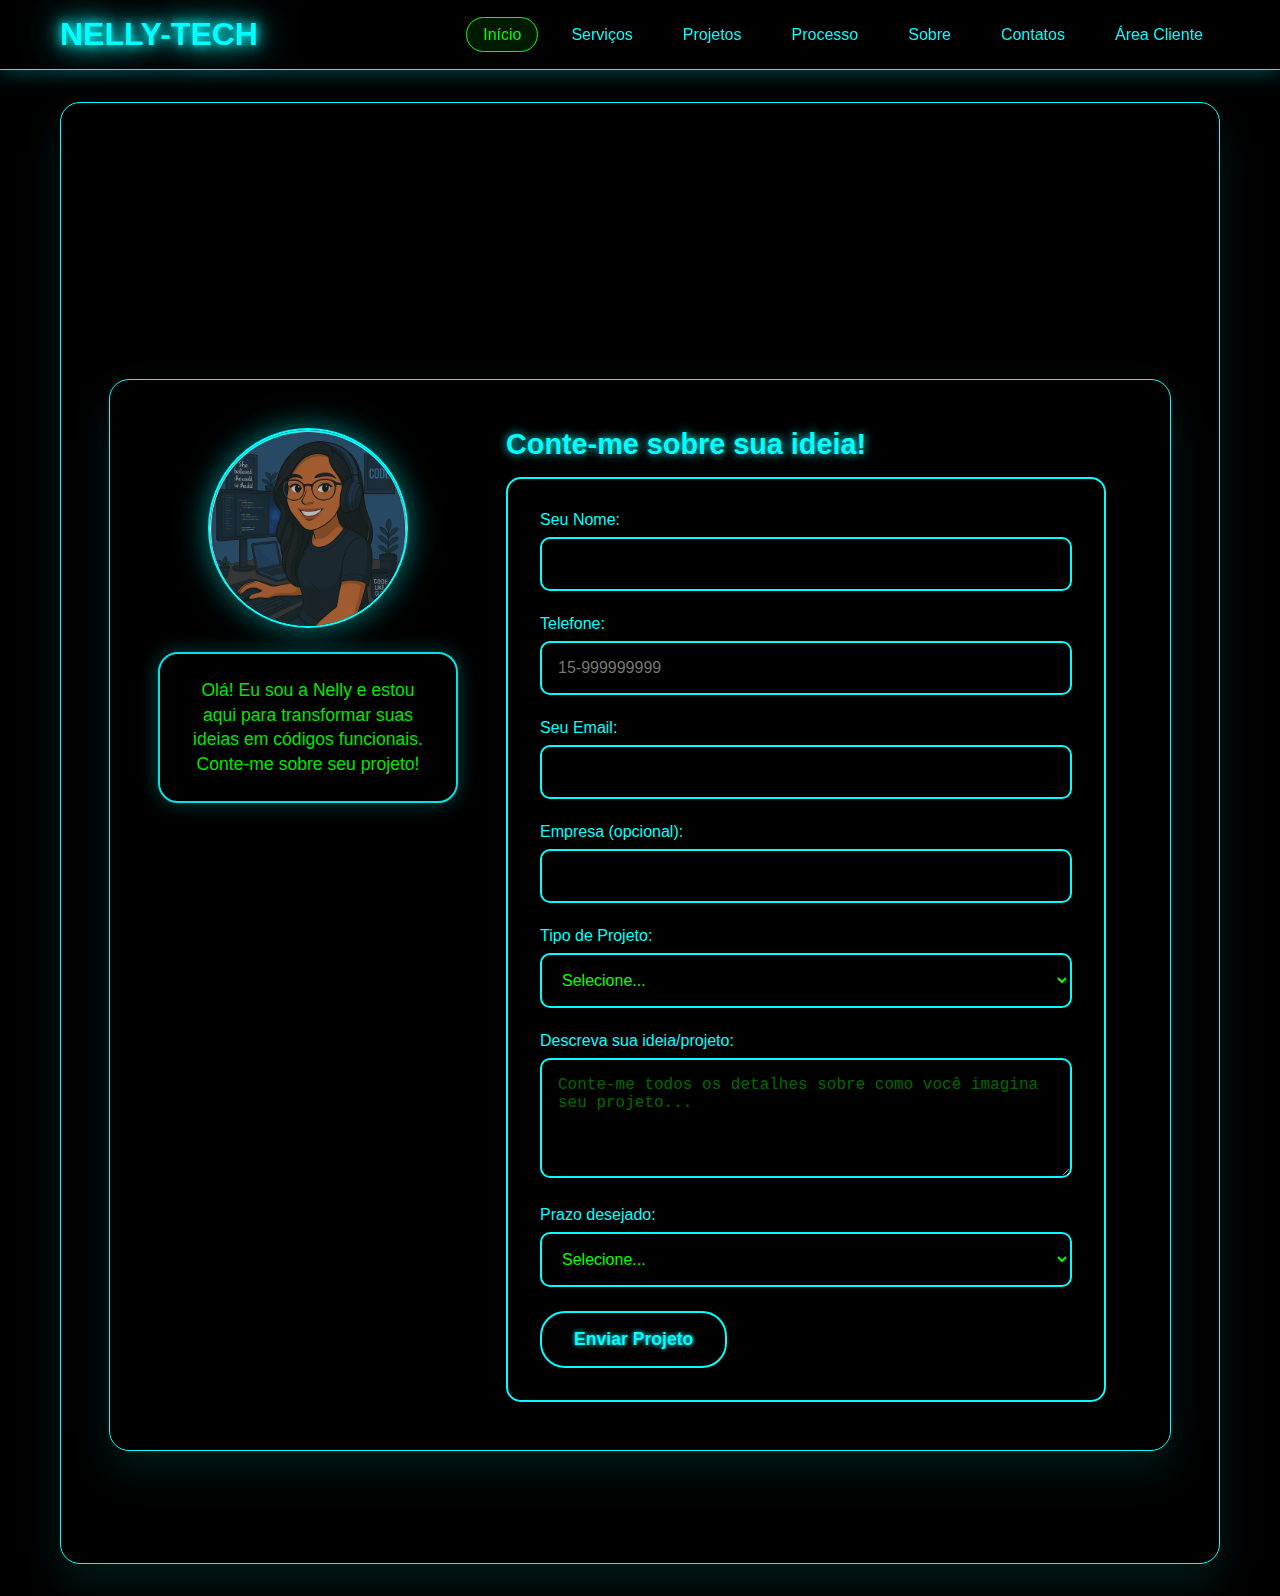
<file: index.html>
<!DOCTYPE html>
<html lang="pt-BR">
  <head>
    <meta charset="UTF-8" />
    <meta name="viewport" content="width=device-width, initial-scale=1.0" />
    <link rel="stylesheet" href="./Home/styles.css" />
    <title>Nelly Tech</title>
  </head>

  <body>
    <nav>
      <div class="container">
        <div class="conteudo-navegacao">
          <div class="logotipo">NELLY-TECH</div>
          <ul class="links-navegacao">
            <li>
              <a href="#" onclick="mostrarPagina('inicio')" class="ativo"
                >Início</a
              >
            </li>
            <li>
              <a href="#" onclick="mostrarPagina('servicos')">Serviços</a>
            </li>
            <li>
              <a href="#" onclick="mostrarPagina('projetos')">Projetos</a>
            </li>
            <li>
              <a href="#" onclick="mostrarPagina('processo')">Processo</a>
            </li>
            <li><a href="#" onclick="mostrarPagina('sobre')">Sobre</a></li>
            <li>
              <a href="#" onclick="mostrarPagina('contatos')">Contatos</a>
            </li>
            <li><a href="./client.html">Área Cliente</a></li>
          </ul>
        </div>
      </div>
    </nav>

    <div class="container">
      <!-- ============================== PÁGINA INICIAL ============================== -->
      <div id="inicio" class="pagina ativa">
        <div class="conteudo-principal">
          <!-- Seção do Efeito de Digitação -->
          <div class="secao-digitacao">
            <div class="maquina-escrever" id="maquinaEscrever"></div>
          </div>

          <!-- Seção do Avatar e Formulário -->
          <div class="secao-avatar">
            <!-- Container do Avatar -->
            <div class="container-avatar">
              <div class="avatar" id="avatar">
                <div class="placeholder-avatar">
                  <img
                    src="./assets/foto-perfil.jpeg"
                    alt="Nelly-avatar"
                    class="avatar"
                  />
                </div>
              </div>
              <div class="texto-balao">
                Olá! Eu sou a Nelly e estou aqui para transformar suas ideias em
                códigos funcionais. Conte-me sobre seu projeto!
              </div>
            </div>

            <!-- Formulário de Entrada do Cliente -->
            <div class="entrada-cliente">
              <h3 class="titulo-entrada">Conte-me sobre sua ideia!</h3>
              <form class="formulario-projeto" onsubmit="manipularEnvio(event)">
                <div class="grupo-formulario">
                  <label for="nome">Seu Nome:</label>
                  <input type="text" id="nome" name="nome" required />
                </div>

                <div class="grupo-formulario">
                  <label for="tel">Telefone:</label>
                  <input
                    type="tel"
                    id="tel"
                    name="tel"
                    placeholder="15-999999999"
                  />
                </div>

                <div class="grupo-formulario">
                  <label for="email">Seu Email:</label>
                  <input type="email" id="email" name="email" required />
                </div>
                <div class="grupo-formulario">
                  <label for="empresa">Empresa (opcional):</label>
                  <input type="text" id="empresa" name="empresa" />
                </div>
                <div class="grupo-formulario">
                  <label for="tipo-projeto">Tipo de Projeto:</label>
                  <select id="tipo-projeto" name="tipo-projeto" required>
                    <option value="">Selecione...</option>
                    <option value="landing-page">Landing Page</option>
                    <option value="site-institucional">
                      Site Institucional
                    </option>
                    <option value="e-commerce">E-commerce</option>
                    <option value="aplicacao-web">Aplicação Web</option>
                    <option value="api">API/Backend</option>
                    <option value="fullstack">Full Stack</option>
                    <option value="outro">Outro</option>
                  </select>
                </div>
                <div class="grupo-formulario">
                  <label for="projeto">Descreva sua ideia/projeto:</label>
                  <textarea
                    class="projeto"
                    id="projeto"
                    name="projeto"
                    placeholder="Conte-me todos os detalhes sobre como você imagina seu projeto..."
                    required
                  ></textarea>
                </div>
                <div class="grupo-formulario">
                  <label for="prazo">Prazo desejado:</label>
                  <select id="prazo" name="prazo" required>
                    <option value="">Selecione...</option>
                    <option value="1-semana">1 semana</option>
                    <option value="2-semanas">2 semanas</option>
                    <option value="1-mes">1 mês</option>
                    <option value="2-meses">2 meses</option>
                    <option value="3-meses">3+ meses</option>
                    <option value="flexivel">Flexível</option>
                  </select>
                </div>
                <button type="submit" class="botao-enviar" id="botaoEnviar">
                  Enviar Projeto
                </button>
              </form>
            </div>
          </div>
        </div>
      </div>

      <!-- ============================== PÁGINA SERVIÇOS ============================== -->
      <div id="servicos" class="pagina">
        <h2>Meus Serviços</h2>
        <p>
          Ofereço soluções completas de desenvolvimento web, desde o conceito
          até a implementação final.
        </p>

        <div class="grid-servicos">
          <div class="card-servico">
            <div class="icone">🎨</div>
            <h3>Front-End</h3>
            <p>
              Desenvolvimento de interfaces modernas e responsivas usando HTML5,
              CSS3, JavaScript e frameworks como React.
            </p>
            <div class="preco">A partir de R$ 800</div>
          </div>

          <div class="card-servico">
            <div class="icone">⚙️</div>
            <h3>Back-End</h3>
            <p>
              Criação de APIs robustas, bancos de dados e lógica de negócio
              usando Node.js, Python ou PHP.
            </p>
            <div class="preco">A partir de R$ 1.200</div>
          </div>

          <div class="card-servico">
            <div class="icone">🚀</div>
            <h3>Full Stack</h3>
            <p>
              Desenvolvimento completo de aplicações web, desde o front-end até
              o back-end e deploy.
            </p>
            <div class="preco">A partir de R$ 1.800</div>
          </div>

          <div class="card-servico">
            <div class="icone">📱</div>
            <h3>Apps Mobile</h3>
            <p>
              Desenvolvimento de aplicações móveis híbridas usando React Native
              ou Flutter.
            </p>
            <div class="preco">A partir de R$ 2.500</div>
          </div>

          <div class="card-servico">
            <div class="icone">🔧</div>
            <h3>Manutenção</h3>
            <p>
              Suporte técnico, atualizações de segurança e melhorias contínuas
              em projetos existentes.
            </p>
            <div class="preco">R$ 300/mês</div>
          </div>

          <div class="card-servico">
            <div class="icone">🎯</div>
            <h3>Consultoria</h3>
            <p>
              Análise de projetos, auditoria de código e consultoria em
              arquitetura de software.
            </p>
            <div class="preco">R$ 150/hora</div>
          </div>
        </div>
      </div>

      <!-- ============================== PÁGINA PROJETOS ============================== -->
      <div id="projetos" class="pagina">
        <h2>Meus Projetos</h2>
        <p>
          Confira alguns dos projetos que desenvolvi para clientes satisfeitos.
        </p>

        <div class="grid-projetos">
          <div class="card-projeto">
            <h3>🏛️ Site de Advocacia</h3>
            <p>
              Landing page institucional com design profissional, formulário de
              contato e integração com WhatsApp. Foco em conversão de leads.
            </p>
            <div class="tecnologias">
              <span class="tecnologia">HTML5</span>
              <span class="tecnologia">CSS3</span>
              <span class="tecnologia">JavaScript</span>
              <span class="tecnologia">PHP</span>
            </div>
          </div>

          <div class="card-projeto">
            <h3>🦷 Clínica Odontológica</h3>
            <p>
              Site moderno com sistema de agendamento online, galeria de
              serviços e depoimentos de pacientes.
            </p>
            <div class="tecnologias">
              <span class="tecnologia">React</span>
              <span class="tecnologia">Node.js</span>
              <span class="tecnologia">MongoDB</span>
              <span class="tecnologia">Stripe</span>
            </div>
          </div>

          <div class="card-projeto">
            <h3>🐕 Pet Shop Online</h3>
            <p>
              E-commerce completo com catálogo de produtos, sistema de pagamento
              e painel administrativo.
            </p>
            <div class="tecnologias">
              <span class="tecnologia">Vue.js</span>
              <span class="tecnologia">Laravel</span>
              <span class="tecnologia">MySQL</span>
              <span class="tecnologia">PayPal</span>
            </div>
          </div>

          <div class="card-projeto">
            <h3>☕ Cafeteria Artesanal</h3>
            <p>
              Landing page aconchegante com cardápio digital, localização e
              sistema de pedidos online.
            </p>
            <div class="tecnologias">
              <span class="tecnologia">HTML5</span>
              <span class="tecnologia">SCSS</span>
              <span class="tecnologia">JavaScript</span>
              <span class="tecnologia">Firebase</span>
            </div>
          </div>

          <div class="card-projeto">
            <h3>📊 Sistema de Gestão</h3>
            <p>
              Aplicação web para controle de estoque, vendas e relatórios
              financeiros com dashboard interativo.
            </p>
            <div class="tecnologias">
              <span class="tecnologia">React</span>
              <span class="tecnologia">Express</span>
              <span class="tecnologia">PostgreSQL</span>
              <span class="tecnologia">Chart.js</span>
            </div>
          </div>

          <div class="card-projeto">
            <h3>🏠 Imobiliária Digital</h3>
            <p>
              Plataforma para listagem de imóveis com filtros avançados, tours
              virtuais e sistema de favoritos.
            </p>
            <div class="tecnologias">
              <span class="tecnologia">Next.js</span>
              <span class="tecnologia">Python</span>
              <span class="tecnologia">Django</span>
              <span class="tecnologia">AWS</span>
            </div>
          </div>
        </div>
      </div>

      <!-- ============================== PÁGINA PROCESSO ============================== -->
      <div id="processo" class="pagina">
        <h2>Meu Processo de Trabalho</h2>
        <p>
          Trabalho com metodologia ágil e mantenho você informado em cada etapa
          do desenvolvimento.
        </p>

        <div class="processo-etapas">
          <div class="etapa">
            <div class="numero">01</div>
            <h3>Briefing</h3>
            <p>
              Conversamos sobre suas necessidades, objetivos e expectativas para
              o projeto.
            </p>
          </div>

          <div class="etapa">
            <div class="numero">02</div>
            <h3>Proposta</h3>
            <p>
              Envio uma proposta detalhada com escopo, cronograma e investimento
              necessário.
            </p>
          </div>

          <div class="etapa">
            <div class="numero">03</div>
            <h3>Planejamento</h3>
            <p>
              Definimos a arquitetura, tecnologias e criamos o wireframe do
              projeto.
            </p>
          </div>

          <div class="etapa">
            <div class="numero">04</div>
            <h3>Desenvolvimento</h3>
            <p>
              Codifico o projeto mantendo você atualizado com demonstrações
              regulares.
            </p>
          </div>

          <div class="etapa">
            <div class="numero">05</div>
            <h3>Testes</h3>
            <p>
              Realizo testes completos de funcionalidade, responsividade e
              performance.
            </p>
          </div>

          <div class="etapa">
            <div class="numero">06</div>
            <h3>Entrega</h3>
            <p>
              Faço o deploy e entrego o projeto finalizado com documentação
              completa.
            </p>
          </div>
        </div>

        <div class="depoimentos">
          <h3 style="color: #00ffff; margin-bottom: 2rem; font-size: 1.8rem">
            O que meus clientes dizem
          </h3>

          <div class="depoimento">
            <p>
              A Nelly superou todas as minhas expectativas! O site ficou
              exatamente como eu imaginava e o atendimento foi excepcional.
              Recomendo muito!
            </p>
            <div class="cliente">- Ana Silva, Advogada</div>
          </div>

          <div class="depoimento">
            <p>
              Profissional competente e dedicada. Entregou o projeto no prazo e
              com qualidade impecável. Já estou planejando o próximo projeto com
              ela.
            </p>
            <div class="cliente">- Carlos Mendes, Dentista</div>
          </div>

          <div class="depoimento">
            <p>
              Excelente trabalho! O e-commerce desenvolvido aumentou nossas
              vendas em 300%. Comunicação clara e suporte contínuo.
            </p>
            <div class="cliente">- Maria Santos, Pet Shop</div>
          </div>
        </div>
      </div>

      <!-- ============================== PÁGINA SOBRE ============================== -->
      <div id="sobre" class="pagina">
        <h2>Sobre Mim</h2>
        <p>
          Olá! Eu sou a Nelly, desenvolvedora apaixonada por transformar ideias
          em realidade digital.
        </p>
        <p>
          Com mais de 5 anos de experiência em desenvolvimento web,
          especializei-me em criar soluções personalizadas que atendem às
          necessidades específicas de cada cliente. Minha jornada começou com a
          curiosidade de entender como as coisas funcionam no mundo digital, e
          hoje tenho o privilégio de ajudar pessoas e empresas a materializar
          seus sonhos através da tecnologia.
        </p>

        <h3 style="color: #00ff00; margin: 2rem 0 1rem 0; font-size: 1.5rem">
          Minhas Especialidades
        </h3>
        <p>
          <strong>Front-End:</strong> HTML5, CSS3, JavaScript ES6+, React,
          Vue.js, Angular, TypeScript
        </p>
        <p>
          <strong>Back-End:</strong> Node.js, Python, PHP, Laravel, Express.js,
          Django, FastAPI
        </p>
        <p>
          <strong>Banco de Dados:</strong> MySQL, PostgreSQL, MongoDB, Firebase
        </p>
        <p><strong>Ferramentas:</strong> Git, Docker, AWS, Vercel, Netlify</p>

        <h3 style="color: #00ff00; margin: 2rem 0 1rem 0; font-size: 1.5rem">
          Minha Filosofia
        </h3>
        <p>
          Acredito que cada projeto é único e merece uma abordagem
          personalizada, sempre focando na experiência do usuário e na qualidade
          do código. Não apenas desenvolvo, mas também oriento meus clientes
          sobre as melhores práticas e tecnologias para seus negócios.
        </p>

        <p>
          Estou sempre em constante aprendizado, acompanhando as últimas
          tendências tecnológicas para oferecer soluções modernas e eficientes.
        </p>
      </div>

      <!-- ============================== PÁGINA CONTATOS ============================== -->
      <div id="contatos" class="pagina">
        <h2>Entre em Contato</h2>
        <p>
          Pronta para dar vida ao seu projeto? Entre em contato comigo através
          dos canais abaixo!
        </p>

        <div
          style="
            display: grid;
            grid-template-columns: repeat(auto-fit, minmax(250px, 1fr));
            gap: 2rem;
            margin-top: 2rem;
          "
        >
          <div
            style="
              padding: 1.5rem;
              border: 2px solid #00ffff;
              border-radius: 15px;
              text-align: center;
            "
          >
            <div style="font-size: 2rem; margin-bottom: 1rem">📧</div>
            <h3 style="color: #00ffff; margin-bottom: 0.5rem">Email</h3>
            <p><strong>nelly@nellytech.com</strong></p>
            <p>Respondo em até 2 horas</p>
          </div>

          <div
            style="
              padding: 1.5rem;
              border: 2px solid #00ffff;
              border-radius: 15px;
              text-align: center;
            "
          >
            <div style="font-size: 2rem; margin-bottom: 1rem">📱</div>
            <h3 style="color: #00ffff; margin-bottom: 0.5rem">WhatsApp</h3>
            <p><strong>(11) 99999-9999</strong></p>
            <p>Disponível das 9h às 18h</p>
          </div>

          <div
            style="
              padding: 1.5rem;
              border: 2px solid #00ffff;
              border-radius: 15px;
              text-align: center;
            "
          >
            <div style="font-size: 2rem; margin-bottom: 1rem">💼</div>
            <h3 style="color: #00ffff; margin-bottom: 0.5rem">LinkedIn</h3>
            <p><strong>/in/nelly-tech</strong></p>
            <p>Conecte-se comigo</p>
          </div>

          <div
            style="
              padding: 1.5rem;
              border: 2px solid #00ffff;
              border-radius: 15px;
              text-align: center;
            "
          >
            <div style="font-size: 2rem; margin-bottom: 1rem">📷</div>
            <h3 style="color: #00ffff; margin-bottom: 0.5rem">Instagram</h3>
            <p><strong>@nelly.tech</strong></p>
            <p>Acompanhe meus projetos</p>
          </div>
        </div>

        <div
          style="
            margin-top: 3rem;
            padding: 2rem;
            background: rgba(0, 255, 0, 0.1);
            border: 2px solid #00ff00;
            border-radius: 15px;
          "
        >
          <h3 style="color: #00ff00; margin-bottom: 1rem; text-align: center">
            Horário de Atendimento
          </h3>
          <p style="text-align: center">
            <strong>Segunda a Sexta:</strong> 9h às 18h
          </p>
          <p style="text-align: center"><strong>Sábado:</strong> 9h às 12h</p>
          <p style="text-align: center">
            <strong>Domingo:</strong> Apenas emergências
          </p>
        </div>

        <p style="text-align: center; margin-top: 2rem; font-size: 1.2rem">
          Estou sempre disponível para discutir novas ideias e projetos. Vamos
          conversar sobre como posso ajudar você a alcançar seus objetivos
          digitais!
        </p>
      </div>  
      </div>
    </div>
  </body>

  <script src="./Home/scripts.js"></script>
  <script src="../storage.js"></script>
</html>
</file>
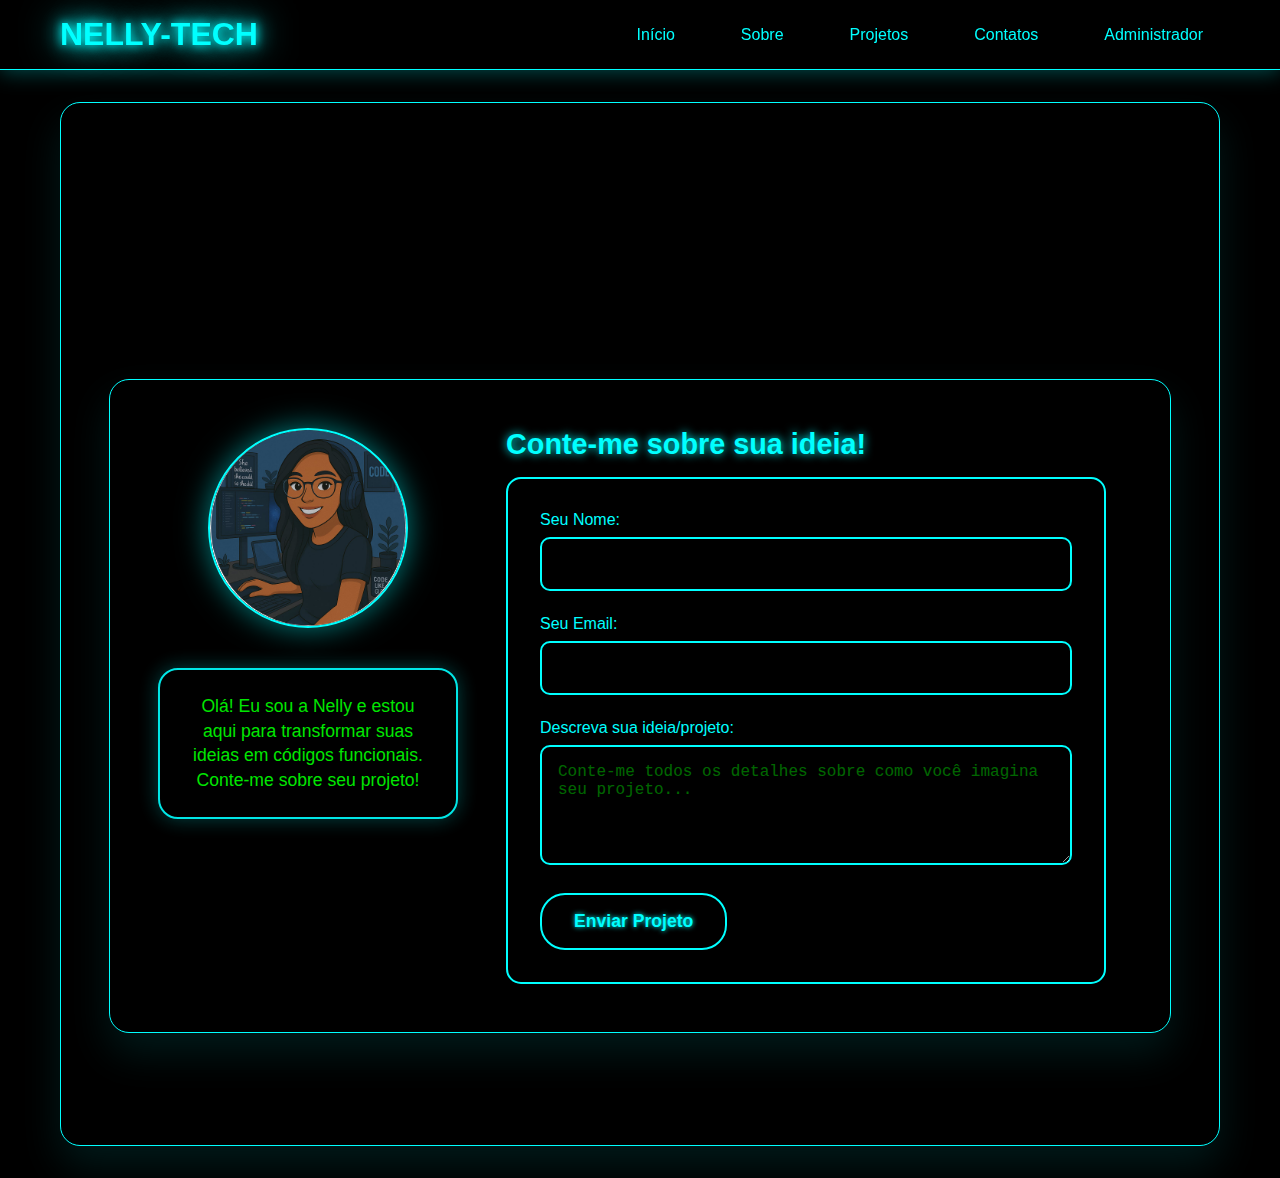
<file: home/index.html>
<!DOCTYPE html>
<html lang="pt-BR">

<head>
    <meta charset="UTF-8">
    <meta name="viewport" content="width=device-width, initial-scale=1.0">
    <link rel="stylesheet" href="styles.css">
    <title>Nelly Tech - Início</title>
</head>

<body>

    <!-- ============================== SEÇÃO DE NAVEGAÇÃO ============================== -->
    <nav>
        <div class="container">
            <div class="conteudo-navegacao">
                <div class="logotipo">NELLY-TECH</div>
                <ul class="links-navegacao">
                    <li><a href="#" onclick="mostrarPagina('inicio')">Início</a></li>
                    <li><a href="#" onclick="mostrarPagina('sobre')">Sobre</a></li>
                    <li><a href="#" onclick="mostrarPagina('projetos')">Projetos</a></li>
                    <li><a href="#" onclick="mostrarPagina('contatos')">Contatos</a></li>
                    <li><a href="../Administracao/area-adm.html">Administrador</a></li>
                </ul>
            </div>
        </div>
    </nav>

    <div class="container">
        <!-- ============================== PÁGINA INICIAL ============================== -->
        <div id="inicio" class="pagina ativa">
            <div class="conteudo-principal">
                <!-- Seção do Efeito de Digitação -->
                <div class="secao-digitacao">
                    <div class="maquina-escrever" id="maquinaEscrever"></div>
                </div>

                <!-- Seção do Avatar e Formulário -->
                <div class="secao-avatar">
                    <!-- Container do Avatar -->
                    <div class="container-avatar">
                        <div class="avatar" id="avatar">
                            <img src="assets/foto-perfil.jpeg" alt="Foto da Nelly" class="foto-avatar"
                                id="fotoPerfilPrincipal">
                        </div>
                        <div class="upload-foto">
                            <input type="file" id="inputFoto" accept="image/*" onchange="carregarFoto(event)">
                        </div>
                        <div class="texto-balao">
                            Olá! Eu sou a Nelly e estou aqui para transformar suas ideias em códigos funcionais.
                            Conte-me sobre seu projeto!
                        </div>
                    </div>

                    <!-- Formulário de Entrada do Cliente -->
                    <div class="entrada-cliente">
                        <h3 class="titulo-entrada">Conte-me sobre sua ideia!</h3>
                        <form action="https://formcarry.com/s/-vF3ELawnXV"
                         method="POST" 
                         enctype="multipart/form-data" class="formulario-projeto" onsubmit="manipularEnvio(event)">
                            <div class="grupo-formulario">
                                <label for="nome">Seu Nome:</label>
                                <input type="text" id="nome" name="nome" required>
                            </div>
                            <div class="grupo-formulario">
                                <label for="email">Seu Email:</label>
                                <input type="email" id="email" name="email" required>
                            </div>
                            <div class="grupo-formulario">
                                <label for="projeto">Descreva sua ideia/projeto:</label>
                                <textarea class="projeto" id="projeto" name="projeto"
                                    placeholder  ="Conte-me todos os detalhes sobre como você imagina seu projeto..."
                                    required></textarea>
                            </div>
                            <button type="submit" class="botao-enviar">Enviar Projeto</button>
                        </form>
                    </div>
                </div>
            </div>
        </div>

        <!-- ============================== PÁGINA SOBRE ============================== -->
        <div id="sobre" class="pagina">
            <h2>Sobre Mim</h2>
            <p>Olá! Eu sou a Nelly, desenvolvedora apaixonada por transformar ideias em realidade digital.</p>
            <p>Com anos de experiência em desenvolvimento web, especializei-me em criar soluções personalizadas que
                atendem às necessidades específicas de cada cliente.</p>
            <p>Minha jornada começou com a curiosidade de entender como as coisas funcionam no mundo digital, e hoje
                tenho o privilégio de ajudar pessoas e empresas a materializar seus sonhos através da tecnologia.</p>
            <p>Acredito que cada projeto é único e merece uma abordagem personalizada, sempre focando na experiência do
                usuário e na qualidade do código.</p>
        </div>

        <!-- ============================== PÁGINA PROJETOS ============================== -->
        <div id="projetos" class="pagina">
            <h2>Meus Projetos</h2>
            <p>Aqui você encontrará alguns dos projetos que desenvolvi ao longo da minha carreira.</p>
            <p><strong>Site de Advocacia:</strong> Landing page institucional com design profissional e navegação clara.</p>
            <p><strong>Site de Odontologia:</strong> Página moderna com foco em serviços, contato e estética clean.</p>
            <p><strong>Site de Pet Shop:</strong> Aplicativo web para gestão de tarefas</p>
            <p><strong>Site de Cafeteria:</strong> Landing page aconchegante com cardápio digital, animações suaves e layout responsivo.</p>
            <p>Cada projeto foi desenvolvido com foco na usabilidade, performance e design responsivo.</p>
        </div>

        <!-- ============================== PÁGINA CONTATOS ============================== -->
        <div id="contatos" class="pagina">
            <h2>Entre em Contato</h2>
            <p>Pronta para dar vida ao seu projeto? Entre em contato comigo!</p>
            <p><strong>Email:</strong> nelly@nellytech.com</p>
            <p><strong>WhatsApp:</strong> (11) 99999-9999</p>
            <p><strong>LinkedIn:</strong> /in/nelly-tech</p>
            <p><strong>Instagram:</strong> @nelly.tech</p>
            <p>Estou sempre disponível para discutir novas ideias e projetos. Vamos conversar sobre como posso ajudar
                você a alcançar seus objetivos digitais!</p>
        </div>
    </div>

    <!-- ============================== SCRIPTS ============================== -->
    <script src="scripts.js"></script>

</body>

</html>
</file>
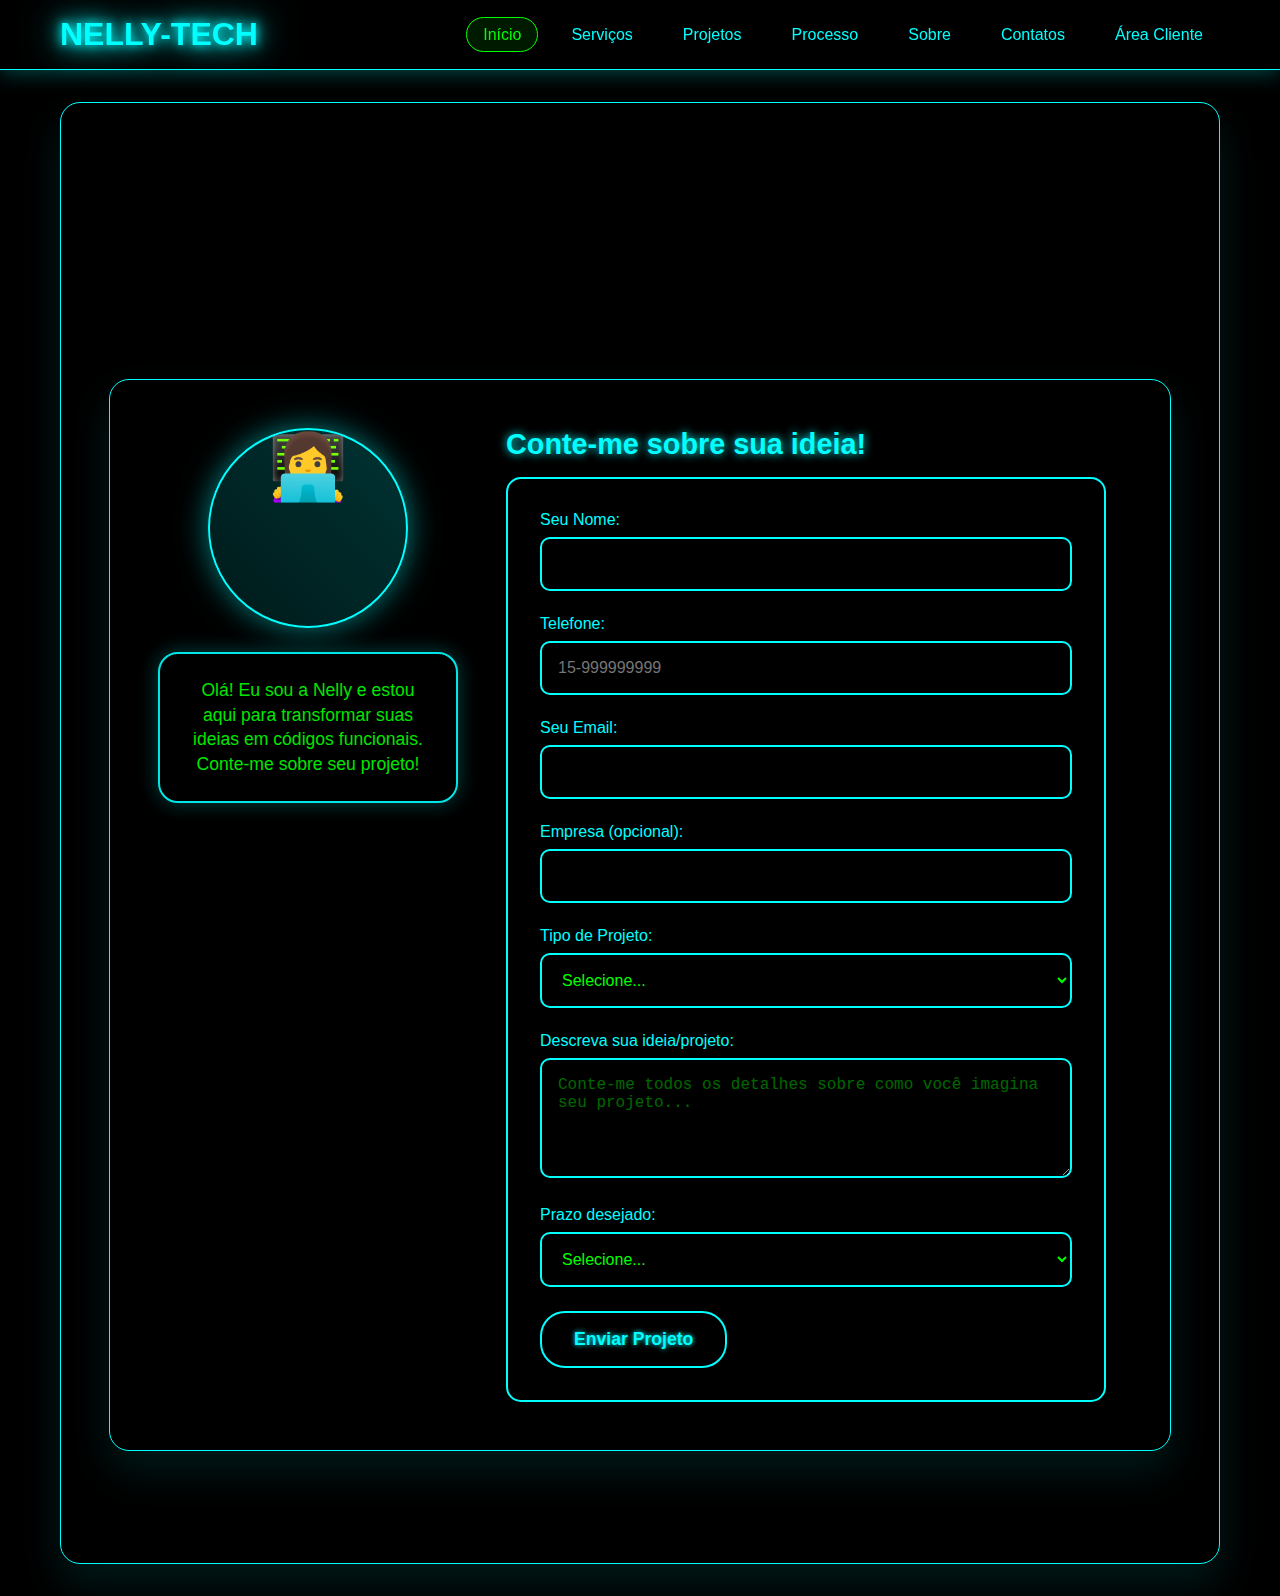
<file: Home/index.html>
<!DOCTYPE html>
<html lang="pt-BR">

<head>
    <meta charset="UTF-8">
    <meta name="viewport" content="width=device-width, initial-scale=1.0">
    <link rel="stylesheet" href="styles.css">
    <title>Nelly Tech</title>
</head>

<body>

<nav>
        <div class="container">
            <div class="conteudo-navegacao">
                <div class="logotipo">NELLY-TECH</div>
                <ul class="links-navegacao">
                    <li><a href="#" onclick="mostrarPagina('inicio')" class="ativo">Início</a></li>
                    <li><a href="#" onclick="mostrarPagina('servicos')">Serviços</a></li>
                    <li><a href="#" onclick="mostrarPagina('projetos')">Projetos</a></li>
                    <li><a href="#" onclick="mostrarPagina('processo')">Processo</a></li>
                    <li><a href="#" onclick="mostrarPagina('sobre')">Sobre</a></li>
                    <li><a href="#" onclick="mostrarPagina('contatos')">Contatos</a></li>
                    <li><a href="../client/client.html">Área Cliente</a></li>
                    
                </ul>
            </div>
        </div>
    </nav>

    <div class="container">
        <!-- ============================== PÁGINA INICIAL ============================== -->
        <div id="inicio" class="pagina ativa">
            <div class="conteudo-principal">
                <!-- Seção do Efeito de Digitação -->
                <div class="secao-digitacao">
                    <div class="maquina-escrever" id="maquinaEscrever"></div>
                </div>

                <!-- Seção do Avatar e Formulário -->
                <div class="secao-avatar">
                    <!-- Container do Avatar -->
                    <div class="container-avatar">
                        <div class="avatar" id="avatar">
                            <div class="placeholder-avatar">👩‍💻</div>
                        </div>
                        <div class="texto-balao">
                            Olá! Eu sou a Nelly e estou aqui para transformar suas ideias em códigos funcionais.
                            Conte-me sobre seu projeto!
                        </div>
                    </div>

                    <!-- Formulário de Entrada do Cliente -->
                    <div class="entrada-cliente">
                        <h3 class="titulo-entrada">Conte-me sobre sua ideia!</h3>
                        <form class="formulario-projeto" onsubmit="manipularEnvio(event)">
                            <div class="grupo-formulario">
                                <label for="nome">Seu Nome:</label>
                                <input type="text" id="nome" name="nome" required>
                            </div>

                            <div class="grupo-formulario">
                                <label for="tel">Telefone:</label>
                                <input type="tel" id="tel" name="tel" placeholder="15-999999999">
                            </div>

                            <div class="grupo-formulario">
                                <label for="email">Seu Email:</label>
                                <input type="email" id="email" name="email" required>
                            </div>
                            <div class="grupo-formulario">
                                <label for="empresa">Empresa (opcional):</label>
                                <input type="text" id="empresa" name="empresa">
                            </div>
                            <div class="grupo-formulario">
                                <label for="tipo-projeto">Tipo de Projeto:</label>
                                <select id="tipo-projeto" name="tipo-projeto" required>
                                    <option value="">Selecione...</option>
                                    <option value="landing-page">Landing Page</option>
                                    <option value="site-institucional">Site Institucional</option>
                                    <option value="e-commerce">E-commerce</option>
                                    <option value="aplicacao-web">Aplicação Web</option>
                                    <option value="api">API/Backend</option>
                                    <option value="fullstack">Full Stack</option>
                                    <option value="outro">Outro</option>
                                </select>
                            </div>
                            <div class="grupo-formulario">
                                <label for="projeto">Descreva sua ideia/projeto:</label>
                                <textarea class="projeto" id="projeto" name="projeto"
                                    placeholder="Conte-me todos os detalhes sobre como você imagina seu projeto..."
                                    required></textarea>
                            </div>
                            <div class="grupo-formulario">
                                <label for="prazo">Prazo desejado:</label>
                                <select id="prazo" name="prazo" required>
                                    <option value="">Selecione...</option>
                                    <option value="1-semana">1 semana</option>
                                    <option value="2-semanas">2 semanas</option>
                                    <option value="1-mes">1 mês</option>
                                    <option value="2-meses">2 meses</option>
                                    <option value="3-meses">3+ meses</option>
                                    <option value="flexivel">Flexível</option>
                                </select>
                            </div>
                            <button type="submit" class="botao-enviar" id="botaoEnviar">
                                Enviar Projeto
                            </button>
                        </form>
                    </div>
                </div>
            </div>
        </div>

        <!-- ============================== PÁGINA SERVIÇOS ============================== -->
        <div id="servicos" class="pagina">
            <h2>Meus Serviços</h2>
            <p>Ofereço soluções completas de desenvolvimento web, desde o conceito até a implementação final.</p>
            
            <div class="grid-servicos">
                <div class="card-servico">
                    <div class="icone">🎨</div>
                    <h3>Front-End</h3>
                    <p>Desenvolvimento de interfaces modernas e responsivas usando HTML5, CSS3, JavaScript e frameworks como React.</p>
                    <div class="preco">A partir de R$ 800</div>
                </div>
                
                <div class="card-servico">
                    <div class="icone">⚙️</div>
                    <h3>Back-End</h3>
                    <p>Criação de APIs robustas, bancos de dados e lógica de negócio usando Node.js, Python ou PHP.</p>
                    <div class="preco">A partir de R$ 1.200</div>
                </div>
                
                <div class="card-servico">
                    <div class="icone">🚀</div>
                    <h3>Full Stack</h3>
                    <p>Desenvolvimento completo de aplicações web, desde o front-end até o back-end e deploy.</p>
                    <div class="preco">A partir de R$ 1.800</div>
                </div>
                
                <div class="card-servico">
                    <div class="icone">📱</div>
                    <h3>Apps Mobile</h3>
                    <p>Desenvolvimento de aplicações móveis híbridas usando React Native ou Flutter.</p>
                    <div class="preco">A partir de R$ 2.500</div>
                </div>
                
                <div class="card-servico">
                    <div class="icone">🔧</div>
                    <h3>Manutenção</h3>
                    <p>Suporte técnico, atualizações de segurança e melhorias contínuas em projetos existentes.</p>
                    <div class="preco">R$ 300/mês</div>
                </div>
                
                <div class="card-servico">
                    <div class="icone">🎯</div>
                    <h3>Consultoria</h3>
                    <p>Análise de projetos, auditoria de código e consultoria em arquitetura de software.</p>
                    <div class="preco">R$ 150/hora</div>
                </div>
            </div>
        </div>

        <!-- ============================== PÁGINA PROJETOS ============================== -->
        <div id="projetos" class="pagina">
            <h2>Meus Projetos</h2>
            <p>Confira alguns dos projetos que desenvolvi para clientes satisfeitos.</p>
            
            <div class="grid-projetos">
                <div class="card-projeto">
                    <h3>🏛️ Site de Advocacia</h3>
                    <p>Landing page institucional com design profissional, formulário de contato e integração com WhatsApp. Foco em conversão de leads.</p>
                    <div class="tecnologias">
                        <span class="tecnologia">HTML5</span>
                        <span class="tecnologia">CSS3</span>
                        <span class="tecnologia">JavaScript</span>
                        <span class="tecnologia">PHP</span>
                    </div>
                </div>
                
                <div class="card-projeto">
                    <h3>🦷 Clínica Odontológica</h3>
                    <p>Site moderno com sistema de agendamento online, galeria de serviços e depoimentos de pacientes.</p>
                    <div class="tecnologias">
                        <span class="tecnologia">React</span>
                        <span class="tecnologia">Node.js</span>
                        <span class="tecnologia">MongoDB</span>
                        <span class="tecnologia">Stripe</span>
                    </div>
                </div>
                
                <div class="card-projeto">
                    <h3>🐕 Pet Shop Online</h3>
                    <p>E-commerce completo com catálogo de produtos, sistema de pagamento e painel administrativo.</p>
                    <div class="tecnologias">
                        <span class="tecnologia">Vue.js</span>
                        <span class="tecnologia">Laravel</span>
                        <span class="tecnologia">MySQL</span>
                        <span class="tecnologia">PayPal</span>
                    </div>
                </div>
                
                <div class="card-projeto">
                    <h3>☕ Cafeteria Artesanal</h3>
                    <p>Landing page aconchegante com cardápio digital, localização e sistema de pedidos online.</p>
                    <div class="tecnologias">
                        <span class="tecnologia">HTML5</span>
                        <span class="tecnologia">SCSS</span>
                        <span class="tecnologia">JavaScript</span>
                        <span class="tecnologia">Firebase</span>
                    </div>
                </div>
                
                <div class="card-projeto">
                    <h3>📊 Sistema de Gestão</h3>
                    <p>Aplicação web para controle de estoque, vendas e relatórios financeiros com dashboard interativo.</p>
                    <div class="tecnologias">
                        <span class="tecnologia">React</span>
                        <span class="tecnologia">Express</span>
                        <span class="tecnologia">PostgreSQL</span>
                        <span class="tecnologia">Chart.js</span>
                    </div>
                </div>
                
                <div class="card-projeto">
                    <h3>🏠 Imobiliária Digital</h3>
                    <p>Plataforma para listagem de imóveis com filtros avançados, tours virtuais e sistema de favoritos.</p>
                    <div class="tecnologias">
                        <span class="tecnologia">Next.js</span>
                        <span class="tecnologia">Python</span>
                        <span class="tecnologia">Django</span>
                        <span class="tecnologia">AWS</span>
                    </div>
                </div>
            </div>
        </div>

        <!-- ============================== PÁGINA PROCESSO ============================== -->
        <div id="processo" class="pagina">
            <h2>Meu Processo de Trabalho</h2>
            <p>Trabalho com metodologia ágil e mantenho você informado em cada etapa do desenvolvimento.</p>
            
            <div class="processo-etapas">
                <div class="etapa">
                    <div class="numero">01</div>
                    <h3>Briefing</h3>
                    <p>Conversamos sobre suas necessidades, objetivos e expectativas para o projeto.</p>
                </div>
                
                <div class="etapa">
                    <div class="numero">02</div>
                    <h3>Proposta</h3>
                    <p>Envio uma proposta detalhada com escopo, cronograma e investimento necessário.</p>
                </div>
                
                <div class="etapa">
                    <div class="numero">03</div>
                    <h3>Planejamento</h3>
                    <p>Definimos a arquitetura, tecnologias e criamos o wireframe do projeto.</p>
                </div>
                
                <div class="etapa">
                    <div class="numero">04</div>
                    <h3>Desenvolvimento</h3>
                    <p>Codifico o projeto mantendo você atualizado com demonstrações regulares.</p>
                </div>
                
                <div class="etapa">
                    <div class="numero">05</div>
                    <h3>Testes</h3>
                    <p>Realizo testes completos de funcionalidade, responsividade e performance.</p>
                </div>
                
                <div class="etapa">
                    <div class="numero">06</div>
                    <h3>Entrega</h3>
                    <p>Faço o deploy e entrego o projeto finalizado com documentação completa.</p>
                </div>
            </div>
            
            <div class="depoimentos">
                <h3 style="color: #00ffff; margin-bottom: 2rem; font-size: 1.8rem;">O que meus clientes dizem</h3>
                
                <div class="depoimento">
                    <p>A Nelly superou todas as minhas expectativas! O site ficou exatamente como eu imaginava e o atendimento foi excepcional. Recomendo muito!</p>
                    <div class="cliente">- Ana Silva, Advogada</div>
                </div>
                
                <div class="depoimento">
                    <p>Profissional competente e dedicada. Entregou o projeto no prazo e com qualidade impecável. Já estou planejando o próximo projeto com ela.</p>
                    <div class="cliente">- Carlos Mendes, Dentista</div>
                </div>
                
                <div class="depoimento">
                    <p>Excelente trabalho! O e-commerce desenvolvido aumentou nossas vendas em 300%. Comunicação clara e suporte contínuo.</p>
                    <div class="cliente">- Maria Santos, Pet Shop</div>
                </div>
            </div>
        </div>

        <!-- ============================== PÁGINA SOBRE ============================== -->
        <div id="sobre" class="pagina">
            <h2>Sobre Mim</h2>
            <p>Olá! Eu sou a Nelly, desenvolvedora apaixonada por transformar ideias em realidade digital.</p>
            <p>Com mais de 5 anos de experiência em desenvolvimento web, especializei-me em criar soluções personalizadas que atendem às necessidades específicas de cada cliente. Minha jornada começou com a curiosidade de entender como as coisas funcionam no mundo digital, e hoje tenho o privilégio de ajudar pessoas e empresas a materializar seus sonhos através da tecnologia.</p>
            
            <h3 style="color: #00ff00; margin: 2rem 0 1rem 0; font-size: 1.5rem;">Minhas Especialidades</h3>
            <p><strong>Front-End:</strong> HTML5, CSS3, JavaScript ES6+, React, Vue.js, Angular, TypeScript</p>
            <p><strong>Back-End:</strong> Node.js, Python, PHP, Laravel, Express.js, Django, FastAPI</p>
            <p><strong>Banco de Dados:</strong> MySQL, PostgreSQL, MongoDB, Firebase</p>
            <p><strong>Ferramentas:</strong> Git, Docker, AWS, Vercel, Netlify</p>
            
            <h3 style="color: #00ff00; margin: 2rem 0 1rem 0; font-size: 1.5rem;">Minha Filosofia</h3>
            <p>Acredito que cada projeto é único e merece uma abordagem personalizada, sempre focando na experiência do usuário e na qualidade do código. Não apenas desenvolvo, mas também oriento meus clientes sobre as melhores práticas e tecnologias para seus negócios.</p>
            
            <p>Estou sempre em constante aprendizado, acompanhando as últimas tendências tecnológicas para oferecer soluções modernas e eficientes.</p>
        </div>

        <!-- ============================== PÁGINA CONTATOS ============================== -->
        <div id="contatos" class="pagina">
            <h2>Entre em Contato</h2>
            <p>Pronta para dar vida ao seu projeto? Entre em contato comigo através dos canais abaixo!</p>
            
            <div style="display: grid; grid-template-columns: repeat(auto-fit, minmax(250px, 1fr)); gap: 2rem; margin-top: 2rem;">
                <div style="padding: 1.5rem; border: 2px solid #00ffff; border-radius: 15px; text-align: center;">
                    <div style="font-size: 2rem; margin-bottom: 1rem;">📧</div>
                    <h3 style="color: #00ffff; margin-bottom: 0.5rem;">Email</h3>
                    <p><strong>nelly@nellytech.com</strong></p>
                    <p>Respondo em até 2 horas</p>
                </div>
                
                <div style="padding: 1.5rem; border: 2px solid #00ffff; border-radius: 15px; text-align: center;">
                    <div style="font-size: 2rem; margin-bottom: 1rem;">📱</div>
                    <h3 style="color: #00ffff; margin-bottom: 0.5rem;">WhatsApp</h3>
                    <p><strong>(11) 99999-9999</strong></p>
                    <p>Disponível das 9h às 18h</p>
                </div>
                
                <div style="padding: 1.5rem; border: 2px solid #00ffff; border-radius: 15px; text-align: center;">
                    <div style="font-size: 2rem; margin-bottom: 1rem;">💼</div>
                    <h3 style="color: #00ffff; margin-bottom: 0.5rem;">LinkedIn</h3>
                    <p><strong>/in/nelly-tech</strong></p>
                    <p>Conecte-se comigo</p>
                </div>
                
                <div style="padding: 1.5rem; border: 2px solid #00ffff; border-radius: 15px; text-align: center;">
                    <div style="font-size: 2rem; margin-bottom: 1rem;">📷</div>
                    <h3 style="color: #00ffff; margin-bottom: 0.5rem;">Instagram</h3>
                    <p><strong>@nelly.tech</strong></p>
                    <p>Acompanhe meus projetos</p>
                </div>
            </div>
            
            <div style="margin-top: 3rem; padding: 2rem; background: rgba(0, 255, 0, 0.1); border: 2px solid #00ff00; border-radius: 15px;">
                <h3 style="color: #00ff00; margin-bottom: 1rem; text-align: center;">Horário de Atendimento</h3>
                <p style="text-align: center;"><strong>Segunda a Sexta:</strong> 9h às 18h</p>
                <p style="text-align: center;"><strong>Sábado:</strong> 9h às 12h</p>
                <p style="text-align: center;"><strong>Domingo:</strong> Apenas emergências</p>
            </div>
            
            <p style="text-align: center; margin-top: 2rem; font-size: 1.2rem;">
                Estou sempre disponível para discutir novas ideias e projetos. Vamos conversar sobre como posso ajudar você a alcançar seus objetivos digitais!
            </p>
        </div>
    </div>

</body>
<script src="scripts.js"></script>
<script src="../storage.js"></script>
</html>


<!-- <script src="localStorage-sistema.js"></>
<script src="Home/script.js"></script> 

 Como implementar:

1. No seu HTML do Admin, adicione:

html<script src="localStorage-sistema.js"></script>
<script src="Home/script.js"></script>

2. No seu HTML do Site Público, adicione:

html<script src="site-publico-script.js"></script>

3. No formulário de contato, certifique-se que tem:

html<form id="formularioContato" onsubmit="manipularEnvio(event)">
    <input type="text" id="nome" placeholder="Seu nome" required>
    <input type="email" id="email" placeholder="Seu email" required>
    <textarea id="projeto" placeholder="Descreva seu projeto" required></textarea>
    <button type="submit">Enviar Mensagem</button>
</form>
</file>
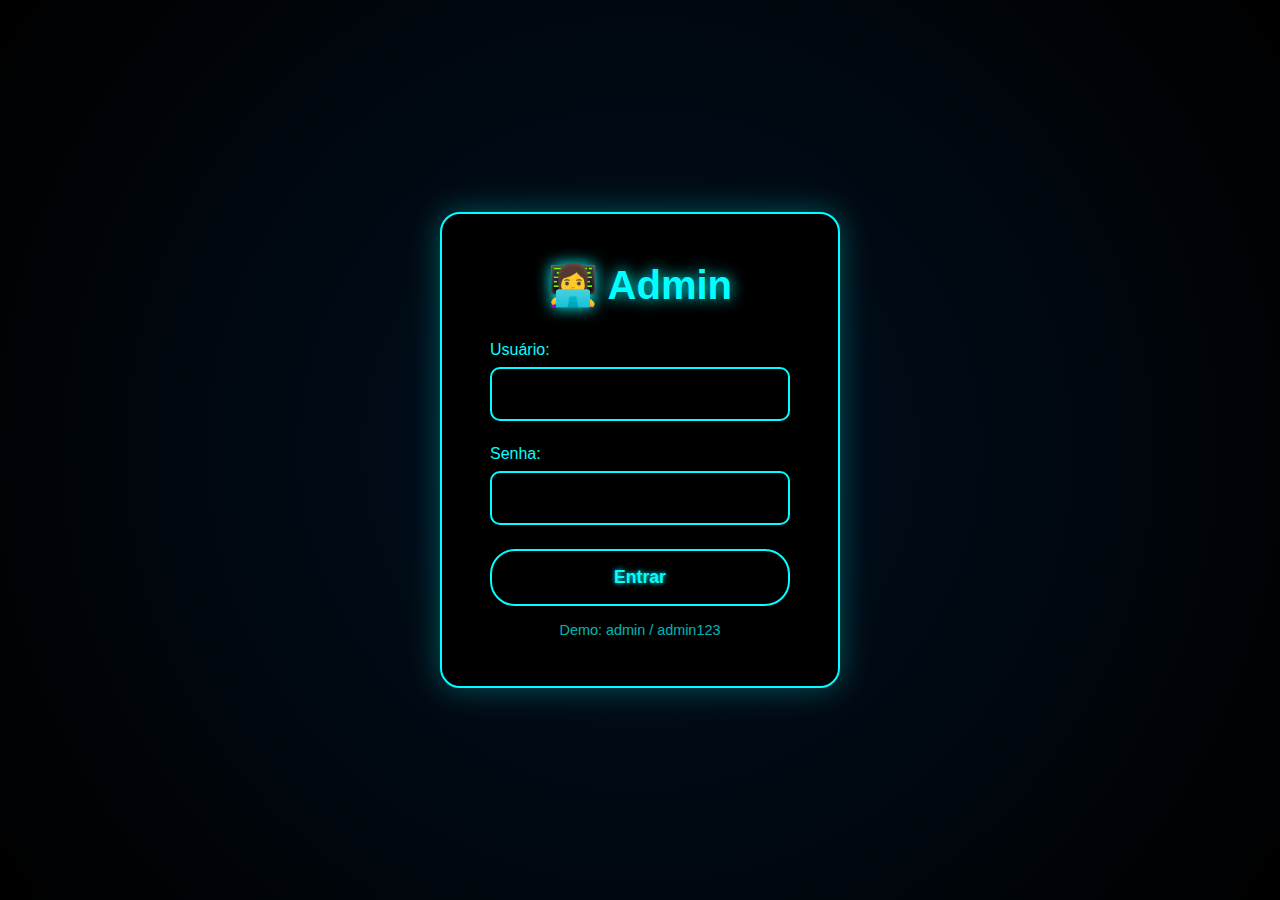
<file: admin.html>
<!DOCTYPE html>
<html lang="pt-BR">

<head>
    <meta charset="UTF-8">
    <meta name="viewport" content="width=device-width, initial-scale=1.0">
    <link rel="stylesheet" href="./admin/admin.css">
    <title> Área Administrativa</title>
</head>

<body>
<!--  SEÇÃO: PÁGINA DE LOGIN -->
    <div id="paginaLogin" class="container-login">
        <div class="caixa-login">
            <h1 class="titulo-login">👩‍💻 Admin</h1>
            <form id="formularioLogin">
                <div class="grupo-formulario">
                    <label for="nomeUsuario">Usuário:</label>
                    <input type="text" id="nomeUsuario" required>
                </div>
                <div class="grupo-formulario">
                    <label for="senhaUsuario">Senha:</label>
                    <input type="password" id="senhaUsuario" required>
                </div>
                <button type="submit" class="botao-login">Entrar</button>
            </form>
            <p style="margin-top: 1rem; font-size: 0.9rem; opacity: 0.7;">
                Demo: admin / admin123
            </p>
        </div>
    </div>

    <!-- SEÇÃO: PAINEL ADMINISTRATIVO  -->
    <div id="containerAdmin" class="container-admin">
        <!-- Cabeçalho do Admin -->
        <header class="cabecalho-admin">
            <div class="conteudo-cabecalho">
                <div class="logo-admin">NELLY-TECH Admin</div>
                <button type="button" class="botao-sair" onclick="sairSistema()">Sair</button>

            </div>
        </header>

        <!-- Área Principal -->
        <div class="principal-admin">
            <!-- Barra Lateral -->
            <nav class="barra-lateral">
                <ul class="menu-lateral">
                    <li><a href="#" onclick="mostrarSecao('dashboard')" class="ativo">Dashboard</a></li>
                    <li><a href="#" onclick="mostrarSecao('projetos')">Projetos</a></li>
                    <li><a href="#" onclick="mostrarSecao('mensagens')">Mensagens</a></li>
                    <li><a href="#" onclick="mostrarSecao('configuracoes')">Configurações</a></li>
                    <li><a href="./client.html"> Área do Cliente </a></li>
                    <li><a href="./index.html" class="voltar">Voltar ao Site </a></li>
                </ul>
            </nav>

            <!-- Área de Conteúdo -->
            <main class="area-conteudo">
                <!-- ===== SEÇÃO: DASHBOARD ===== -->
                <section id="dashboard" class="secao ativo">
                    <h2>Dashboard</h2>
                    <div class="cartoes-dashboard">
                        <div class="cartao">
                            <div class="numero-cartao" id="totalProjetos">12</div>
                            <div class="rotulo-cartao">Total de Projetos</div>
                        </div>
                        <div class="cartao">
                            <div class="numero-cartao" id="projetosAtivos">5</div>
                            <div class="rotulo-cartao">Projetos Ativos</div>
                        </div>
                        <div class="cartao">
                            <div class="numero-cartao" id="novasMensagens">8</div>
                            <div class="rotulo-cartao">Novas Mensagens</div>
                        </div>
                        <div class="cartao">
                            <div class="numero-cartao" id="projetosConcluidos">7</div>
                            <div class="rotulo-cartao">Projetos Concluídos</div>
                        </div>
                    </div>

                    <h3 style="color: #00ffff; margin: 2rem 0 1rem 0;">Atividades Recentes</h3>
                    <div class="container-tabela">
                        <table>
                            <thead>
                                <tr>
                                    <th>Data</th>
                                    <th>Atividade</th>
                                    <th>Status</th>
                                </tr>
                            </thead>
                            <tbody id="atividadesRecentes">
                                <tr>
                                    <td>2025-06-04</td>
                                    <td>Nova mensagem de João Silva</td>
                                    <td><span class="status status-novo">Nova</span></td>
                                </tr>
                                <tr>
                                    <td>2025-06-03</td>
                                    <td>Projeto E-commerce iniciado</td>
                                    <td><span class="status status-em-andamento">Em Andamento</span></td>
                                </tr>
                                <tr>
                                    <td>2025-06-02</td>
                                    <td>Projeto Landing Page concluído</td>
                                    <td><span class="status status-concluido">Concluído</span></td>
                                </tr>
                            </tbody>
                        </table>
                    </div>
                </section>

                <!-- ===== SEÇÃO: PROJETOS ===== -->
                <section id="projetos" class="secao">
                    <h2>Gerenciar Projetos</h2>

                    <!-- Formulário para Adicionar Projeto -->
                    <div class="formulario-admin">
                        <h3 style="color: #00ffff; margin-bottom: 1rem;">Adicionar Novo Projeto</h3>
                        <form id="formularioProjeto">
                            <input type="text" placeholder="Nome do Projeto" id="nomeProjeto" required>
                            <input type="text" placeholder="Cliente" id="clienteProjeto" required>
                            <textarea placeholder="Descrição do Projeto" id="descricaoProjeto" rows="4" required></textarea>
                            <select id="statusProjeto" required>
                                <option value="">Selecione o Status</option>
                                <option value="novo">Novo</option>
                                <option value="em-andamento">Em Andamento</option>
                                <option value="concluido">Concluído</option>
                            </select>
                            <input type="date" id="prazoProjeto" required>
                            <button type="submit" class="botao botao-primario">Adicionar Projeto</button>
                        </form>
                    </div>

                    <!-- Tabela de Projetos -->
                    <div class="container-tabela">
                        <table>
                            <thead>
                                <tr>
                                    <th>Projeto</th>
                                    <th>Cliente</th>
                                    <th>Status</th>
                                    <th>Prazo</th>
                                    <th>Ações</th>
                                </tr>
                            </thead>
                            <tbody id="tabelaProjetos">
                                <tr>
                                    <td>E-commerce Fashion</td>
                                    <td>Maria Santos</td>
                                    <td><span class="status status-em-andamento">Em Andamento</span></td>
                                    <td>2025-06-15</td>
                                    <td>
                                        <button class="botao botao-info">Editar</button>
                                        <button class="botao botao-perigo">Excluir</button>
                                    </td>
                                </tr>
                                <tr>
                                    <td>Sistema CRM</td>
                                    <td>João Silva</td>
                                    <td><span class="status status-novo">Novo</span></td>
                                    <td>2025-07-01</td>
                                    <td>
                                        <button class="botao botao-info">Editar</button>
                                        <button class="botao botao-perigo">Excluir</button>
                                    </td>
                                </tr>
                                <tr>
                                    <td>Landing Page</td>
                                    <td>Ana Costa</td>
                                    <td><span class="status status-concluido">Concluído</span></td>
                                    <td>2025-05-30</td>
                                    <td>
                                        <button class="botao botao-info">Editar</button>
                                        <button class="botao botao-perigo">Excluir</button>
                                    </td>
                                </tr>
                            </tbody>
                        </table>
                    </div>
                </section>

                <!-- ===== SEÇÃO: MENSAGENS ===== -->
                <section id="mensagens" class="secao">
                    <h2>Mensagens de Contato</h2>

                    <div class="container-tabela">
                        <table>
                            <thead>
                                <tr>
                                    <th>Data</th>
                                    <th>Nome</th>
                                    <th>Email</th>
                                    <th>Assunto</th>
                                    <th>Status</th>
                                    <th>Ações</th>
                                </tr>
                            </thead>
                            <tbody id="tabelaMensagens">
                                <tr>
                                    <td>2025-06-04</td>
                                    <td>Pedro Lima</td>
                                    <td>pedro@email.com</td>
                                    <td>Desenvolvimento de App</td>
                                    <td><span class="status status-novo">Nova</span></td>
                                    <td>
                                        <button class="botao botao-info" onclick="verMensagem('Olá Nelly, preciso desenvolver um aplicativo mobile para minha empresa...')">Ver</button>
                                        <button class="botao-responder">Responder</button>
                                        <button class="botao botao-perigo">Excluir</button>
                                    </td>
                                </tr>
                                <tr>
                                    <td>2025-06-03</td>
                                    <td>Carla Mendes</td>
                                    <td>carla@email.com</td>
                                    <td>Site Institucional</td>
                                    <td><span class="status status-respondida">Respondida</span></td>
                                    <td>
                                        <button class="botao botao-info" onclick="verMensagem('Preciso de um site institucional para minha clínica médica...')">Ver</button>
                                        <button class="botao-responder">Responder</button>
                                        <button class="botao botao-perigo">Excluir</button>
                                    </td>
                                </tr>
                            </tbody>
                        </table>
                    </div>
                </section>

                <!-- ===== SEÇÃO: CONFIGURAÇÕES ===== -->
                <section id="configuracoes" class="secao">
                    <h2>Configurações</h2>

                    <!-- Formulário de Perfil -->
                    <div class="formulario-admin">
                        <h3 style="color: #00ffff; margin-bottom: 1rem;">Informações do Perfil</h3>
                        <form id="formularioPerfil">
                            <input type="text" placeholder="Nome" value="Nelly Tech" required>
                            <input type="email" placeholder="Email" value="nelly@nellytech.com" required>
                            <input type="tel" placeholder="Telefone" value="(11) 99999-9999" required>
                            <textarea placeholder="Bio/Descrição" rows="4">Desenvolvedora apaixonada por transformar ideias em realidade digital...</textarea>
                            <button type="submit" class="botao botao-primario">Salvar Perfil</button>
                        </form>
                    </div>

                    <!-- Formulário de Senha -->
                    <div class="formulario-admin">
                        <h3 style="color: #00ffff; margin-bottom: 1rem;">Alterar Senha</h3>
                        <form id="formularioSenha">
                            <input type="password" placeholder="Senha Atual" required>
                            <input type="password" placeholder="Nova Senha" required>
                            <input type="password" placeholder="Confirmar Nova Senha" required>
                            <button type="submit" class="botao botao-primario">Alterar Senha</button>
                        </form>
                    </div>

                    <!-- Configurações do Site -->
                    <div class="formulario-admin">
                        <h3 style="color: #00ffff; margin-bottom: 1rem;">Configurações do Site</h3>
                        <form id="formularioSite">
                            <input type="text" placeholder="Título do Site" value="Nelly Tech - Transformando Ideias em Realidade Digital" required>
                            <textarea placeholder="Descrição do Site" rows="3">Desenvolvimento web personalizado com foco na experiência do usuário</textarea>
                            <input type="text" placeholder="Palavras-chave SEO" value="desenvolvimento web, programação, websites">
                            <button type="submit" class="botao botao-primario">Salvar Configurações</button>
                        </form>
                    </div>
                </section>
            </main>
        </div>
    </div>
    
</body>
<script src="./storage.js"></script>
<script src="./admin/admin.js"></script>
</html>
</file>
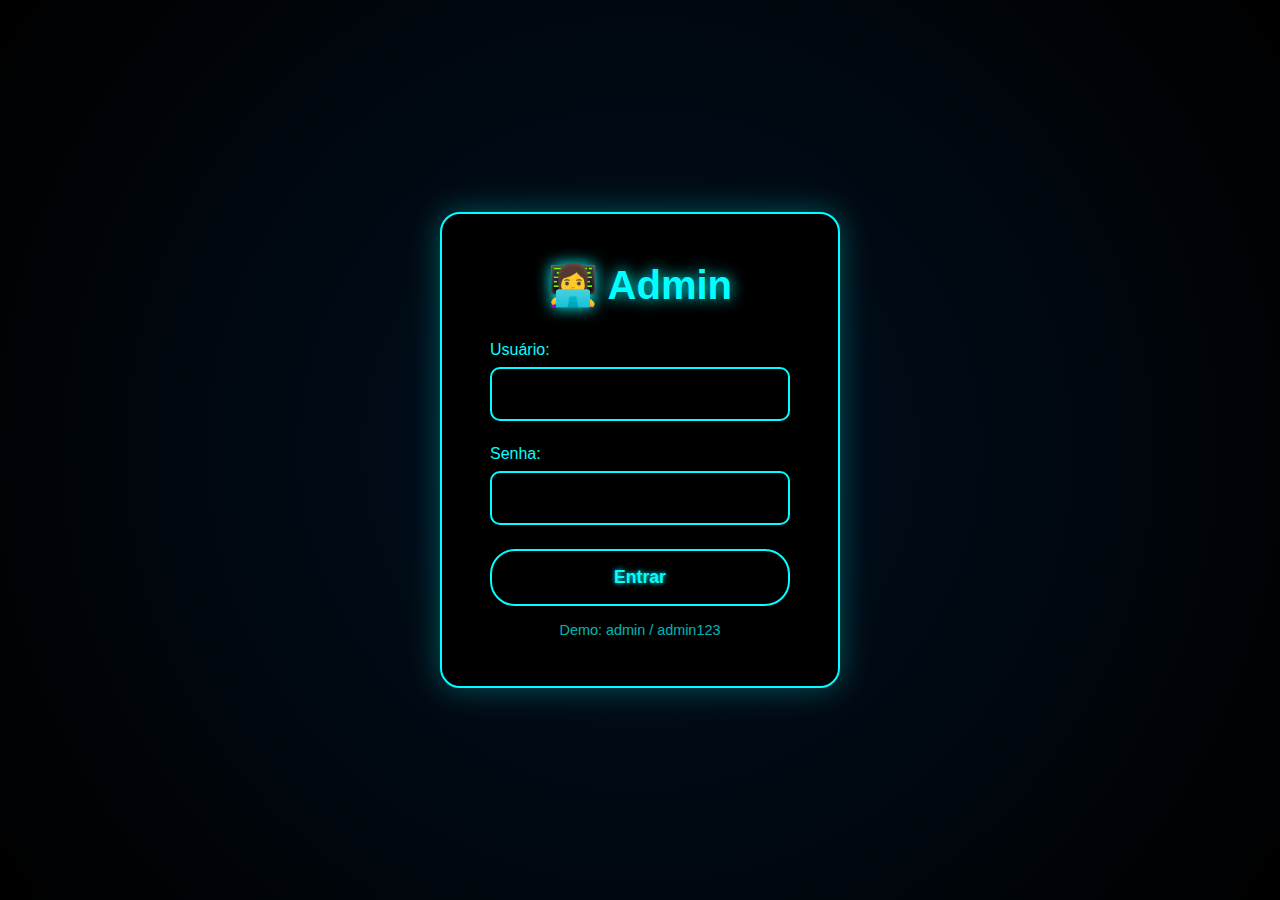
<file: area-adm.html>
<!DOCTYPE html>
<html lang="pt-BR">

<head>
    <meta charset="UTF-8">
    <meta name="viewport" content="width=device-width, initial-scale=1.0">
    <link rel="stylesheet" href="area-admin.css">
    <title>Nelly Tech - Área Administrativa</title>
</head>

<body>
<!-- ===== SEÇÃO: PÁGINA DE LOGIN ===== -->
    <div id="paginaLogin" class="container-login">
        <div class="caixa-login">
            <h1 class="titulo-login">👩‍💻 Admin</h1>
            <form id="formularioLogin">
                <div class="grupo-formulario">
                    <label for="nomeUsuario">Usuário:</label>
                    <input type="text" id="nomeUsuario" required>
                </div>
                <div class="grupo-formulario">
                    <label for="senhaUsuario">Senha:</label>
                    <input type="password" id="senhaUsuario" required>
                </div>
                <button type="submit" class="botao-login">Entrar</button>
            </form>
            <p style="margin-top: 1rem; font-size: 0.9rem; opacity: 0.7;">
                Demo: admin / admin123
            </p>
        </div>
    </div>

    <!-- ===== SEÇÃO: PAINEL ADMINISTRATIVO ===== -->
    <div id="containerAdmin" class="container-admin">
        <!-- Cabeçalho do Admin -->
        <header class="cabecalho-admin">
            <div class="conteudo-cabecalho">
                <div class="logo-admin">NELLY-TECH Admin</div>
                <button type="button" class="botao-sair" onclick="sairSistema()">Sair</button>

            </div>
        </header>

        <!-- Área Principal -->
        <div class="principal-admin">
            <!-- Barra Lateral -->
            <nav class="barra-lateral">
                <ul class="menu-lateral">
                    <li><a href="#" onclick="mostrarSecao('dashboard')" class="ativo">Dashboard</a></li>
                    <li><a href="#" onclick="mostrarSecao('projetos')">Projetos</a></li>
                    <li><a href="#" onclick="mostrarSecao('mensagens')">Mensagens</a></li>
                    <li><a href="#" onclick="mostrarSecao('configuracoes')">Configurações</a></li>
                    <li><a href="index.html" class="voltar">Voltar ao Site</a></li>
                </ul>
            </nav>

            <!-- Área de Conteúdo -->
            <main class="area-conteudo">
                <!-- ===== SEÇÃO: DASHBOARD ===== -->
                <section id="dashboard" class="secao ativo">
                    <h2>Dashboard</h2>
                    <div class="cartoes-dashboard">
                        <div class="cartao">
                            <div class="numero-cartao" id="totalProjetos">12</div>
                            <div class="rotulo-cartao">Total de Projetos</div>
                        </div>
                        <div class="cartao">
                            <div class="numero-cartao" id="projetosAtivos">5</div>
                            <div class="rotulo-cartao">Projetos Ativos</div>
                        </div>
                        <div class="cartao">
                            <div class="numero-cartao" id="novasMensagens">8</div>
                            <div class="rotulo-cartao">Novas Mensagens</div>
                        </div>
                        <div class="cartao">
                            <div class="numero-cartao" id="projetosConcluidos">7</div>
                            <div class="rotulo-cartao">Projetos Concluídos</div>
                        </div>
                    </div>

                    <h3 style="color: #00ffff; margin: 2rem 0 1rem 0;">Atividades Recentes</h3>
                    <div class="container-tabela">
                        <table>
                            <thead>
                                <tr>
                                    <th>Data</th>
                                    <th>Atividade</th>
                                    <th>Status</th>
                                </tr>
                            </thead>
                            <tbody id="atividadesRecentes">
                                <tr>
                                    <td>2025-06-04</td>
                                    <td>Nova mensagem de João Silva</td>
                                    <td><span class="status status-novo">Nova</span></td>
                                </tr>
                                <tr>
                                    <td>2025-06-03</td>
                                    <td>Projeto E-commerce iniciado</td>
                                    <td><span class="status status-em-andamento">Em Andamento</span></td>
                                </tr>
                                <tr>
                                    <td>2025-06-02</td>
                                    <td>Projeto Landing Page concluído</td>
                                    <td><span class="status status-concluido">Concluído</span></td>
                                </tr>
                            </tbody>
                        </table>
                    </div>
                </section>

                <!-- ===== SEÇÃO: PROJETOS ===== -->
                <section id="projetos" class="secao">
                    <h2>Gerenciar Projetos</h2>

                    <!-- Formulário para Adicionar Projeto -->
                    <div class="formulario-admin">
                        <h3 style="color: #00ffff; margin-bottom: 1rem;">Adicionar Novo Projeto</h3>
                        <form id="formularioProjeto">
                            <input type="text" placeholder="Nome do Projeto" id="nomeProjeto" required>
                            <input type="text" placeholder="Cliente" id="clienteProjeto" required>
                            <textarea placeholder="Descrição do Projeto" id="descricaoProjeto" rows="4" required></textarea>
                            <select id="statusProjeto" required>
                                <option value="">Selecione o Status</option>
                                <option value="novo">Novo</option>
                                <option value="em-andamento">Em Andamento</option>
                                <option value="concluido">Concluído</option>
                            </select>
                            <input type="date" id="prazoProjeto" required>
                            <button type="submit" class="botao botao-primario">Adicionar Projeto</button>
                        </form>
                    </div>

                    <!-- Tabela de Projetos -->
                    <div class="container-tabela">
                        <table>
                            <thead>
                                <tr>
                                    <th>Projeto</th>
                                    <th>Cliente</th>
                                    <th>Status</th>
                                    <th>Prazo</th>
                                    <th>Ações</th>
                                </tr>
                            </thead>
                            <tbody id="tabelaProjetos">
                                <tr>
                                    <td>E-commerce Fashion</td>
                                    <td>Maria Santos</td>
                                    <td><span class="status status-em-andamento">Em Andamento</span></td>
                                    <td>2025-06-15</td>
                                    <td>
                                        <button class="botao botao-info">Editar</button>
                                        <button class="botao botao-perigo">Excluir</button>
                                    </td>
                                </tr>
                                <tr>
                                    <td>Sistema CRM</td>
                                    <td>João Silva</td>
                                    <td><span class="status status-novo">Novo</span></td>
                                    <td>2025-07-01</td>
                                    <td>
                                        <button class="botao botao-info">Editar</button>
                                        <button class="botao botao-perigo">Excluir</button>
                                    </td>
                                </tr>
                                <tr>
                                    <td>Landing Page</td>
                                    <td>Ana Costa</td>
                                    <td><span class="status status-concluido">Concluído</span></td>
                                    <td>2025-05-30</td>
                                    <td>
                                        <button class="botao botao-info">Editar</button>
                                        <button class="botao botao-perigo">Excluir</button>
                                    </td>
                                </tr>
                            </tbody>
                        </table>
                    </div>
                </section>

                <!-- ===== SEÇÃO: MENSAGENS ===== -->
                <section id="mensagens" class="secao">
                    <h2>Mensagens de Contato</h2>

                    <div class="container-tabela">
                        <table>
                            <thead>
                                <tr>
                                    <th>Data</th>
                                    <th>Nome</th>
                                    <th>Email</th>
                                    <th>Assunto</th>
                                    <th>Status</th>
                                    <th>Ações</th>
                                </tr>
                            </thead>
                            <tbody id="tabelaMensagens">
                                <tr>
                                    <td>2025-06-04</td>
                                    <td>Pedro Lima</td>
                                    <td>pedro@email.com</td>
                                    <td>Desenvolvimento de App</td>
                                    <td><span class="status status-novo">Nova</span></td>
                                    <td>
                                        <button class="botao botao-info" onclick="verMensagem('Olá Nelly, preciso desenvolver um aplicativo mobile para minha empresa...')">Ver</button>
                                        <button class="botao-responder">Responder</button>
                                        <button class="botao botao-perigo">Excluir</button>
                                    </td>
                                </tr>
                                <tr>
                                    <td>2025-06-03</td>
                                    <td>Carla Mendes</td>
                                    <td>carla@email.com</td>
                                    <td>Site Institucional</td>
                                    <td><span class="status status-respondida">Respondida</span></td>
                                    <td>
                                        <button class="botao botao-info" onclick="verMensagem('Preciso de um site institucional para minha clínica médica...')">Ver</button>
                                        <button class="botao-responder">Responder</button>
                                        <button class="botao botao-perigo">Excluir</button>
                                    </td>
                                </tr>
                            </tbody>
                        </table>
                    </div>
                </section>

                <!-- ===== SEÇÃO: CONFIGURAÇÕES ===== -->
                <section id="configuracoes" class="secao">
                    <h2>Configurações</h2>

                    <!-- Formulário de Perfil -->
                    <div class="formulario-admin">
                        <h3 style="color: #00ffff; margin-bottom: 1rem;">Informações do Perfil</h3>
                        <form id="formularioPerfil">
                            <input type="text" placeholder="Nome" value="Nelly Tech" required>
                            <input type="email" placeholder="Email" value="nelly@nellytech.com" required>
                            <input type="tel" placeholder="Telefone" value="(11) 99999-9999" required>
                            <textarea placeholder="Bio/Descrição" rows="4">Desenvolvedora apaixonada por transformar ideias em realidade digital...</textarea>
                            <button type="submit" class="botao botao-primario">Salvar Perfil</button>
                        </form>
                    </div>

                    <!-- Formulário de Senha -->
                    <div class="formulario-admin">
                        <h3 style="color: #00ffff; margin-bottom: 1rem;">Alterar Senha</h3>
                        <form id="formularioSenha">
                            <input type="password" placeholder="Senha Atual" required>
                            <input type="password" placeholder="Nova Senha" required>
                            <input type="password" placeholder="Confirmar Nova Senha" required>
                            <button type="submit" class="botao botao-primario">Alterar Senha</button>
                        </form>
                    </div>

                    <!-- Configurações do Site -->
                    <div class="formulario-admin">
                        <h3 style="color: #00ffff; margin-bottom: 1rem;">Configurações do Site</h3>
                        <form id="formularioSite">
                            <input type="text" placeholder="Título do Site" value="Nelly Tech - Transformando Ideias em Realidade Digital" required>
                            <textarea placeholder="Descrição do Site" rows="3">Desenvolvimento web personalizado com foco na experiência do usuário</textarea>
                            <input type="text" placeholder="Palavras-chave SEO" value="desenvolvimento web, programação, websites">
                            <button type="submit" class="botao botao-primario">Salvar Configurações</button>
                        </form>
                    </div>
                </section>
            </main>
        </div>
    </div>
    
</body>
<script src="area-admin.js"></script>
</html>
</file>
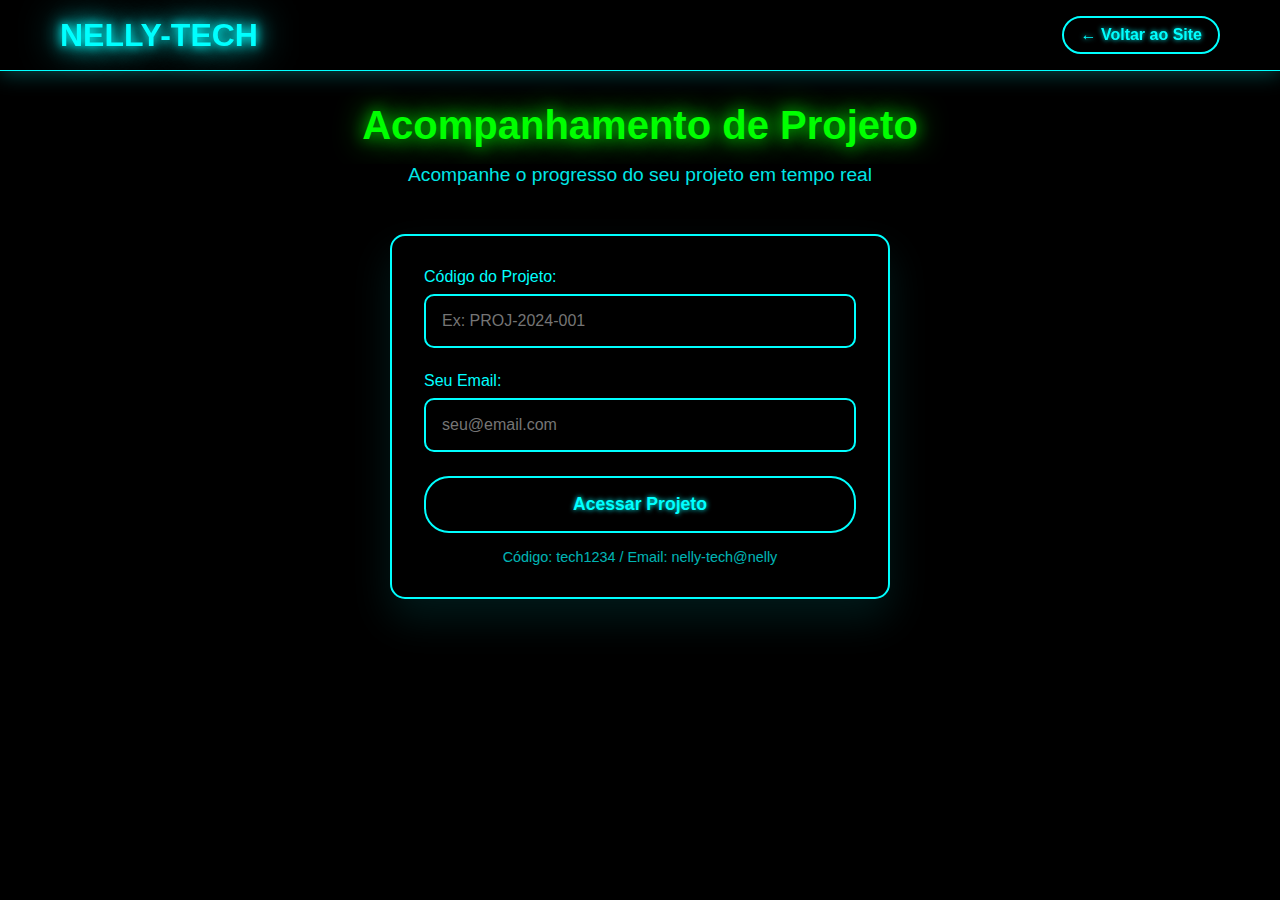
<file: client.html>
<!DOCTYPE html>
<html lang="pt-br">
  <head>
    <meta charset="UTF-8" />
    <meta name="viewport" content="width=device-width, initial-scale=1.0" />
    <link rel="stylesheet" href="./client/client.css" />
    <title>Área do Cliente</title>
  </head>
  <body>
    <nav>
      <div class="container">
        <div class="conteudo-navegacao">
          <div class="logotipo">NELLY-TECH</div>
          <a
            href="./index.html"
            class="voltar-btn"
            onclick="voltarInicio()"
            >← Voltar ao Site</a
          >
        </div>
      </div>
    </nav>

    <div class="container">
      <div class="area-acompanhamento">
        <!--TÍTULO PRINCIPAL  -->
        <div class="titulo-principal">
          <h1>Acompanhamento de Projeto</h1>
          <p>Acompanhe o progresso do seu projeto em tempo real</p>
        </div>

        <!--  FORMULÁRIO DE ACESSO  -->
        <div id="formulario-acesso" class="formulario-acesso">
          <form onsubmit="acessarProjeto(event)">
            <div class="grupo-formulario">
              <label for="codigo-projeto">Código do Projeto:</label>
              <input
                type="text"
                id="codigo-projeto"
                name="codigo-projeto"
                placeholder="Ex: PROJ-2024-001"
                required
              />
            </div>
            <div class="grupo-formulario">
              <label for="email-cliente">Seu Email:</label>
              <input
                type="email"
                id="email-cliente"
                name="email-cliente"
                placeholder="seu@email.com"
                required
              />
            </div>
            <button type="submit" class="botao-acesso">Acessar Projeto</button>
            <p style="margin-top: 1rem; font-size: 0.9rem; opacity: 0.7; text-align: center;"> Código: tech1234 / Email: nelly-tech@nelly</p>
          </form>
        </div>

        <!--  PAINEL DO PROJETO -->
        <div id="painel-projeto" class="painel-projeto">
          <!-- Informações do Projeto -->
          <div class="info-projeto">
            <h2>Site E-commerce para Pet Shop</h2>
            <div class="detalhes-projeto">
              <div class="detalhe-item">
                <div class="label">Cliente:</div>
                <div class="valor">Maria Santos</div>
              </div>
              <div class="detalhe-item">
                <div class="label">Código:</div>
                <div class="valor">PROJ-2024-001</div>
              </div>
              <div class="detalhe-item">
                <div class="label">Tipo:</div>
                <div class="valor">E-commerce</div>
              </div>
              <div class="detalhe-item">
                <div class="label">Inicio:</div>
                <div class="valor">15/07/2024</div>
              </div>
              <div class="detalhe-item">
                <div class="label">Prazo:</div>
                <div class="valor">15/08/2024</div>
              </div>
              <div class="detalhe-item">
                <div class="label">Status:</div>
                <div class="valor">Em Desenvolvimento</div>
              </div>
            </div>
          </div>

          <!-- Progresso Geral -->
          <div class="progresso-container">
            <h3>Progresso Geral</h3>
            <div class="barra-progresso">
              <div class="progresso-fill" style="width: 65%"></div>
            </div>
            <div class="progresso-texto">65% Concluído</div>
            <p style="text-align: center; color: #00ffff; margin-top: 1rem">
              Estamos na fase de desenvolvimento do front-end. Próxima etapa:
              integração com sistema de pagamento.
            </p>
          </div>

          <!-- Timeline do Projeto -->
          <div class="timeline">
            <h3>Timeline do Projeto</h3>

            <div class="timeline-item">
              <div class="timeline-marker concluido">✓</div>
              <div class="timeline-content">
                <h4>Briefing e Planejamento</h4>
                <p>
                  Reunião inicial realizada, escopo definido e wireframes
                  aprovados.
                </p>
                <div class="data">15/07/2024</div>
              </div>
            </div>

            <div class="timeline-item">
              <div class="timeline-marker concluido">✓</div>
              <div class="timeline-content">
                <h4>Design e Protótipo</h4>
                <p>
                  Layout criado e aprovado pelo cliente. Protótipo interativo
                  finalizado.
                </p>
                <div class="data">18/07/2024</div>
              </div>
            </div>

            <div class="timeline-item">
              <div class="timeline-marker em-andamento">⚡</div>
              <div class="timeline-content">
                <h4>Desenvolvimento Front-end</h4>
                <p>
                  Codificação das páginas principais em andamento.
                  Responsividade implementada.
                </p>
                <div class="data">Em andamento</div>
              </div>
            </div>

            <div class="timeline-item">
              <div class="timeline-marker">🔄</div>
              <div class="timeline-content">
                <h4>Desenvolvimento Back-end</h4>
                <p>Criação da API, banco de dados e sistema de autenticação.</p>
                <div class="data">Próxima etapa</div>
              </div>
            </div>

            <div class="timeline-item">
              <div class="timeline-marker">💳</div>
              <div class="timeline-content">
                <h4>Integração de Pagamento</h4>
                <p>Implementação do sistema de pagamento e checkout.</p>
                <div class="data">Aguardando</div>
              </div>
            </div>

            <div class="timeline-item">
              <div class="timeline-marker">🧪</div>
              <div class="timeline-content">
                <h4>Testes e Revisão</h4>
                <p>Testes de funcionalidade, performance e correções finais.</p>
                <div class="data">Aguardando</div>
              </div>
            </div>

            <div class="timeline-item">
              <div class="timeline-marker">🚀</div>
              <div class="timeline-content">
                <h4>Deploy e Entrega</h4>
                <p>Publicação do site e treinamento para uso.</p>
                <div class="data">Aguardando</div>
              </div>
            </div>
          </div>

          <!-- Arquivos e Entregáveis -->
          <div class="arquivos-container">
            <h3>Arquivos e Entregáveis</h3>

            <div class="arquivo-item">
              <div class="arquivo-icone">🎨</div>
              <div class="arquivo-info">
                <h4>Wireframes e Protótipos</h4>
                <p>
                  Estrutura visual e fluxo de navegação - Atualizado em
                  18/07/2024
                </p>
              </div>
              <a
                href="#"
                class="arquivo-download"
                onclick="baixarArquivo('wireframes')"
                >Download</a
              >
            </div>

            <div class="arquivo-item">
              <div class="arquivo-icone">🎯</div>
              <div class="arquivo-info">
                <h4>Documentação Técnica</h4>
                <p>
                  Especificações e documentação do projeto - Atualizado em
                  16/07/2024
                </p>
              </div>
              <a
                href="#"
                class="arquivo-download"
                onclick="baixarArquivo('documentacao')"
                >Download</a
              >
            </div>

            <div class="arquivo-item">
              <div class="arquivo-icone">👁️</div>
              <div class="arquivo-info">
                <h4>Preview do Site</h4>
                <p>Visualização atual do desenvolvimento - Atualizado hoje</p>
              </div>
              <a href="#" class="arquivo-download" onclick="visualizarPreview()"
                >Visualizar</a
              >
            </div>
          </div>

          <!-- Mensagens e Comunicação -->
          <div class="mensagens-container">
            <h3>Mensagens e Updates</h3>

            <div class="mensagem desenvolvedor">
              <div class="mensagem-header">
                <span class="mensagem-autor">Nelly (Desenvolvedor)</span>
                <span class="mensagem-data">Hoje, 14:30</span>
              </div>
              <div class="mensagem-conteudo">
                Oi Maria! Acabei de finalizar a página de produtos. O catálogo
                está ficando muito bom! Implementei os filtros por categoria e
                preço como conversamos. Você pode dar uma olhada no preview e me
                dizer o que achou?
              </div>
            </div>

            <div class="mensagem">
              <div class="mensagem-header">
                <span class="mensagem-autor">Maria Santos (Cliente)</span>
                <span class="mensagem-data">Ontem, 16:45</span>
              </div>
              <div class="mensagem-conteudo">
                Olá Nelly! Adorei o progresso até agora. O design está
                exatamente como imaginei. Só uma dúvida: seria possível
                adicionar um campo para observações no carrinho de compras?
              </div>
            </div>

            <div class="mensagem desenvolvedor">
              <div class="mensagem-header">
                <span class="mensagem-autor">Nelly (Desenvolvedor)</span>
                <span class="mensagem-data">Ontem, 09:15</span>
              </div>
              <div class="mensagem-conteudo">
                Bom dia! Terminei a implementação do sistema de login e
                cadastro. Os usuários agora podem criar contas e fazer login
                facilmente. Próximo passo: integrar com o sistema de pagamento.
              </div>
            </div>
          </div>
        </div>
      </div>
    </div>
  </body>
  <script src="./client/client.js"></script>
  <script src="./storage.js"></script>
</html>
</file>
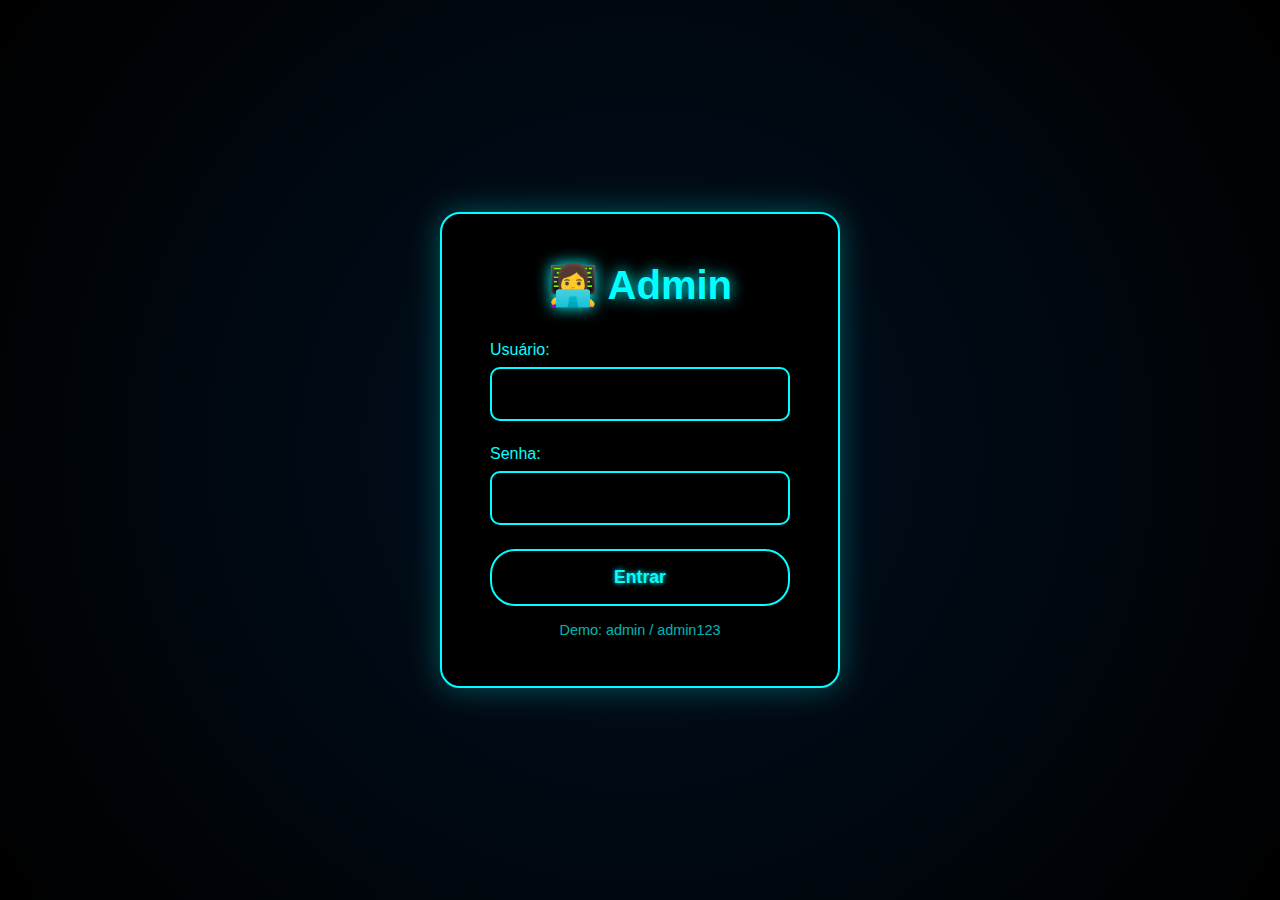
<file: admin/admin.html>
<!DOCTYPE html>
<html lang="pt-BR">

<head>
    <meta charset="UTF-8">
    <meta name="viewport" content="width=device-width, initial-scale=1.0">
    <link rel="stylesheet" href="admin.css">
    <title> Área Administrativa</title>
</head>

<body>
<!--  SEÇÃO: PÁGINA DE LOGIN -->
    <div id="paginaLogin" class="container-login">
        <div class="caixa-login">
            <h1 class="titulo-login">👩‍💻 Admin</h1>
            <form id="formularioLogin">
                <div class="grupo-formulario">
                    <label for="nomeUsuario">Usuário:</label>
                    <input type="text" id="nomeUsuario" required>
                </div>
                <div class="grupo-formulario">
                    <label for="senhaUsuario">Senha:</label>
                    <input type="password" id="senhaUsuario" required>
                </div>
                <button type="submit" class="botao-login">Entrar</button>
            </form>
            <p style="margin-top: 1rem; font-size: 0.9rem; opacity: 0.7;">
                Demo: admin / admin123
            </p>
        </div>
    </div>

    <!-- SEÇÃO: PAINEL ADMINISTRATIVO  -->
    <div id="containerAdmin" class="container-admin">
        <!-- Cabeçalho do Admin -->
        <header class="cabecalho-admin">
            <div class="conteudo-cabecalho">
                <div class="logo-admin">NELLY-TECH Admin</div>
                <button type="button" class="botao-sair" onclick="sairSistema()">Sair</button>

            </div>
        </header>

        <!-- Área Principal -->
        <div class="principal-admin">
            <!-- Barra Lateral -->
            <nav class="barra-lateral">
                <ul class="menu-lateral">
                    <li><a href="#" onclick="mostrarSecao('dashboard')" class="ativo">Dashboard</a></li>
                    <li><a href="#" onclick="mostrarSecao('projetos')">Projetos</a></li>
                    <li><a href="#" onclick="mostrarSecao('mensagens')">Mensagens</a></li>
                    <li><a href="#" onclick="mostrarSecao('configuracoes')">Configurações</a></li>
                    <li><a href="../client/client.html"> Área do Cliente </a></li>
                    <li><a href="../Home/index.html" class="voltar">Voltar ao Site </a></li>
                </ul>
            </nav>

            <!-- Área de Conteúdo -->
            <main class="area-conteudo">
                <!-- ===== SEÇÃO: DASHBOARD ===== -->
                <section id="dashboard" class="secao ativo">
                    <h2>Dashboard</h2>
                    <div class="cartoes-dashboard">
                        <div class="cartao">
                            <div class="numero-cartao" id="totalProjetos">12</div>
                            <div class="rotulo-cartao">Total de Projetos</div>
                        </div>
                        <div class="cartao">
                            <div class="numero-cartao" id="projetosAtivos">5</div>
                            <div class="rotulo-cartao">Projetos Ativos</div>
                        </div>
                        <div class="cartao">
                            <div class="numero-cartao" id="novasMensagens">8</div>
                            <div class="rotulo-cartao">Novas Mensagens</div>
                        </div>
                        <div class="cartao">
                            <div class="numero-cartao" id="projetosConcluidos">7</div>
                            <div class="rotulo-cartao">Projetos Concluídos</div>
                        </div>
                    </div>

                    <h3 style="color: #00ffff; margin: 2rem 0 1rem 0;">Atividades Recentes</h3>
                    <div class="container-tabela">
                        <table>
                            <thead>
                                <tr>
                                    <th>Data</th>
                                    <th>Atividade</th>
                                    <th>Status</th>
                                </tr>
                            </thead>
                            <tbody id="atividadesRecentes">
                                <tr>
                                    <td>2025-06-04</td>
                                    <td>Nova mensagem de João Silva</td>
                                    <td><span class="status status-novo">Nova</span></td>
                                </tr>
                                <tr>
                                    <td>2025-06-03</td>
                                    <td>Projeto E-commerce iniciado</td>
                                    <td><span class="status status-em-andamento">Em Andamento</span></td>
                                </tr>
                                <tr>
                                    <td>2025-06-02</td>
                                    <td>Projeto Landing Page concluído</td>
                                    <td><span class="status status-concluido">Concluído</span></td>
                                </tr>
                            </tbody>
                        </table>
                    </div>
                </section>

                <!-- ===== SEÇÃO: PROJETOS ===== -->
                <section id="projetos" class="secao">
                    <h2>Gerenciar Projetos</h2>

                    <!-- Formulário para Adicionar Projeto -->
                    <div class="formulario-admin">
                        <h3 style="color: #00ffff; margin-bottom: 1rem;">Adicionar Novo Projeto</h3>
                        <form id="formularioProjeto">
                            <input type="text" placeholder="Nome do Projeto" id="nomeProjeto" required>
                            <input type="text" placeholder="Cliente" id="clienteProjeto" required>
                            <textarea placeholder="Descrição do Projeto" id="descricaoProjeto" rows="4" required></textarea>
                            <select id="statusProjeto" required>
                                <option value="">Selecione o Status</option>
                                <option value="novo">Novo</option>
                                <option value="em-andamento">Em Andamento</option>
                                <option value="concluido">Concluído</option>
                            </select>
                            <input type="date" id="prazoProjeto" required>
                            <button type="submit" class="botao botao-primario">Adicionar Projeto</button>
                        </form>
                    </div>

                    <!-- Tabela de Projetos -->
                    <div class="container-tabela">
                        <table>
                            <thead>
                                <tr>
                                    <th>Projeto</th>
                                    <th>Cliente</th>
                                    <th>Status</th>
                                    <th>Prazo</th>
                                    <th>Ações</th>
                                </tr>
                            </thead>
                            <tbody id="tabelaProjetos">
                                <tr>
                                    <td>E-commerce Fashion</td>
                                    <td>Maria Santos</td>
                                    <td><span class="status status-em-andamento">Em Andamento</span></td>
                                    <td>2025-06-15</td>
                                    <td>
                                        <button class="botao botao-info">Editar</button>
                                        <button class="botao botao-perigo">Excluir</button>
                                    </td>
                                </tr>
                                <tr>
                                    <td>Sistema CRM</td>
                                    <td>João Silva</td>
                                    <td><span class="status status-novo">Novo</span></td>
                                    <td>2025-07-01</td>
                                    <td>
                                        <button class="botao botao-info">Editar</button>
                                        <button class="botao botao-perigo">Excluir</button>
                                    </td>
                                </tr>
                                <tr>
                                    <td>Landing Page</td>
                                    <td>Ana Costa</td>
                                    <td><span class="status status-concluido">Concluído</span></td>
                                    <td>2025-05-30</td>
                                    <td>
                                        <button class="botao botao-info">Editar</button>
                                        <button class="botao botao-perigo">Excluir</button>
                                    </td>
                                </tr>
                            </tbody>
                        </table>
                    </div>
                </section>

                <!-- ===== SEÇÃO: MENSAGENS ===== -->
                <section id="mensagens" class="secao">
                    <h2>Mensagens de Contato</h2>

                    <div class="container-tabela">
                        <table>
                            <thead>
                                <tr>
                                    <th>Data</th>
                                    <th>Nome</th>
                                    <th>Email</th>
                                    <th>Assunto</th>
                                    <th>Status</th>
                                    <th>Ações</th>
                                </tr>
                            </thead>
                            <tbody id="tabelaMensagens">
                                <tr>
                                    <td>2025-06-04</td>
                                    <td>Pedro Lima</td>
                                    <td>pedro@email.com</td>
                                    <td>Desenvolvimento de App</td>
                                    <td><span class="status status-novo">Nova</span></td>
                                    <td>
                                        <button class="botao botao-info" onclick="verMensagem('Olá Nelly, preciso desenvolver um aplicativo mobile para minha empresa...')">Ver</button>
                                        <button class="botao-responder">Responder</button>
                                        <button class="botao botao-perigo">Excluir</button>
                                    </td>
                                </tr>
                                <tr>
                                    <td>2025-06-03</td>
                                    <td>Carla Mendes</td>
                                    <td>carla@email.com</td>
                                    <td>Site Institucional</td>
                                    <td><span class="status status-respondida">Respondida</span></td>
                                    <td>
                                        <button class="botao botao-info" onclick="verMensagem('Preciso de um site institucional para minha clínica médica...')">Ver</button>
                                        <button class="botao-responder">Responder</button>
                                        <button class="botao botao-perigo">Excluir</button>
                                    </td>
                                </tr>
                            </tbody>
                        </table>
                    </div>
                </section>

                <!-- ===== SEÇÃO: CONFIGURAÇÕES ===== -->
                <section id="configuracoes" class="secao">
                    <h2>Configurações</h2>

                    <!-- Formulário de Perfil -->
                    <div class="formulario-admin">
                        <h3 style="color: #00ffff; margin-bottom: 1rem;">Informações do Perfil</h3>
                        <form id="formularioPerfil">
                            <input type="text" placeholder="Nome" value="Nelly Tech" required>
                            <input type="email" placeholder="Email" value="nelly@nellytech.com" required>
                            <input type="tel" placeholder="Telefone" value="(11) 99999-9999" required>
                            <textarea placeholder="Bio/Descrição" rows="4">Desenvolvedora apaixonada por transformar ideias em realidade digital...</textarea>
                            <button type="submit" class="botao botao-primario">Salvar Perfil</button>
                        </form>
                    </div>

                    <!-- Formulário de Senha -->
                    <div class="formulario-admin">
                        <h3 style="color: #00ffff; margin-bottom: 1rem;">Alterar Senha</h3>
                        <form id="formularioSenha">
                            <input type="password" placeholder="Senha Atual" required>
                            <input type="password" placeholder="Nova Senha" required>
                            <input type="password" placeholder="Confirmar Nova Senha" required>
                            <button type="submit" class="botao botao-primario">Alterar Senha</button>
                        </form>
                    </div>

                    <!-- Configurações do Site -->
                    <div class="formulario-admin">
                        <h3 style="color: #00ffff; margin-bottom: 1rem;">Configurações do Site</h3>
                        <form id="formularioSite">
                            <input type="text" placeholder="Título do Site" value="Nelly Tech - Transformando Ideias em Realidade Digital" required>
                            <textarea placeholder="Descrição do Site" rows="3">Desenvolvimento web personalizado com foco na experiência do usuário</textarea>
                            <input type="text" placeholder="Palavras-chave SEO" value="desenvolvimento web, programação, websites">
                            <button type="submit" class="botao botao-primario">Salvar Configurações</button>
                        </form>
                    </div>
                </section>
            </main>
        </div>
    </div>
    
</body>
<script src="../storage.js"></script>
<script src="admin.js"></script>
</html>
</file>
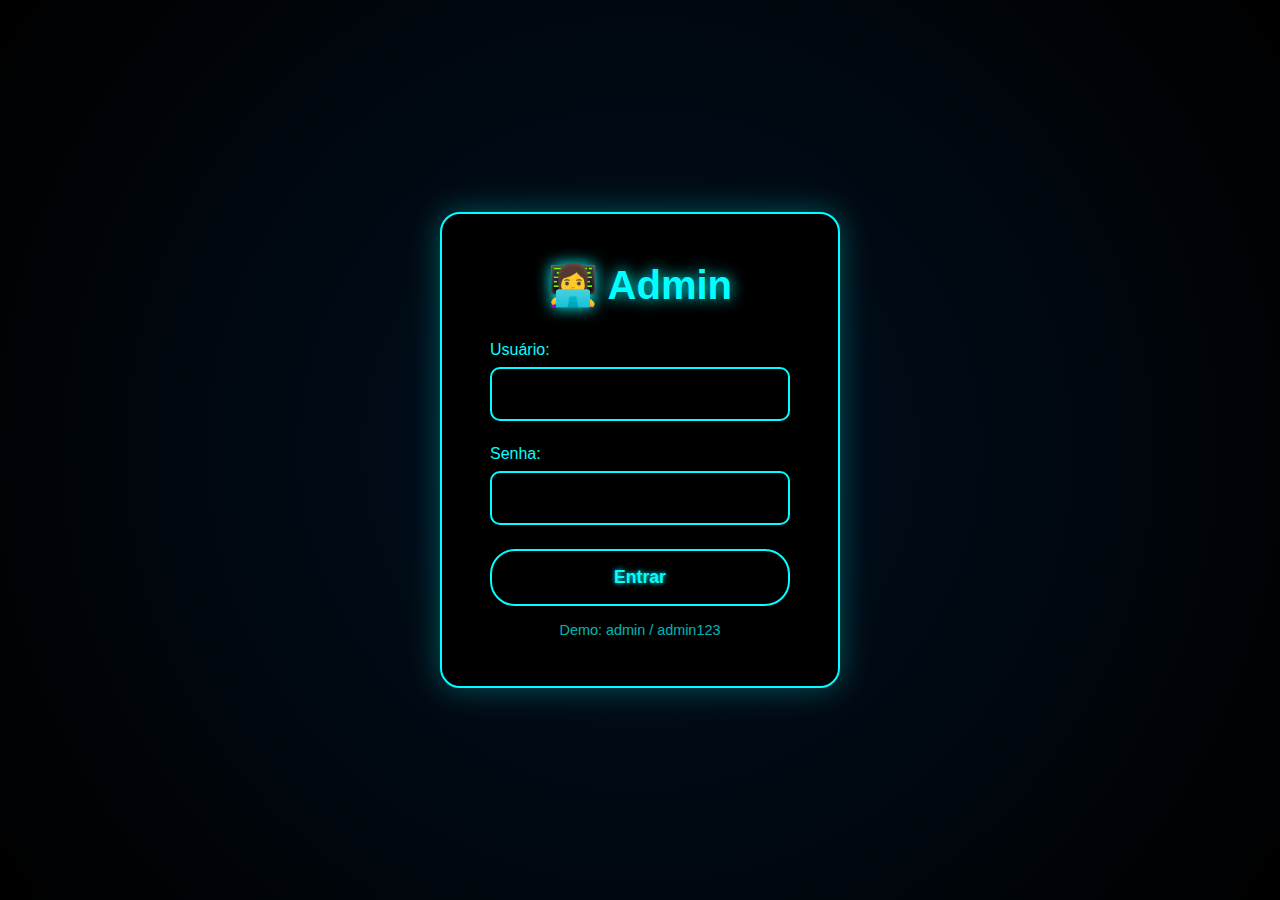
<file: Administracao/area-adm.html>
<!DOCTYPE html>
<html lang="pt-BR">

<head>
    <meta charset="UTF-8">
    <meta name="viewport" content="width=device-width, initial-scale=1.0">
    <link rel="stylesheet" href="area-admin.css">
    <title>Nelly Tech - Área Administrativa</title>
</head>

<body>
<!-- ===== SEÇÃO: PÁGINA DE LOGIN ===== -->
    <div id="paginaLogin" class="container-login">
        <div class="caixa-login">
            <h1 class="titulo-login">👩‍💻 Admin</h1>
            <form id="formularioLogin">
                <div class="grupo-formulario">
                    <label for="nomeUsuario">Usuário:</label>
                    <input type="text" id="nomeUsuario" required>
                </div>
                <div class="grupo-formulario">
                    <label for="senhaUsuario">Senha:</label>
                    <input type="password" id="senhaUsuario" required>
                </div>
                <button type="submit" class="botao-login">Entrar</button>
            </form>
            <p style="margin-top: 1rem; font-size: 0.9rem; opacity: 0.7;">
                Demo: admin / admin123
            </p>
        </div>
    </div>

    <!-- ===== SEÇÃO: PAINEL ADMINISTRATIVO ===== -->
    <div id="containerAdmin" class="container-admin">
        <!-- Cabeçalho do Admin -->
        <header class="cabecalho-admin">
            <div class="conteudo-cabecalho">
                <div class="logo-admin">NELLY-TECH Admin</div>
                <button type="button" class="botao-sair" onclick="sairSistema()">Sair</button>

            </div>
        </header>

        <!-- Área Principal -->
        <div class="principal-admin">
            <!-- Barra Lateral -->
            <nav class="barra-lateral">
                <ul class="menu-lateral">
                    <li><a href="#" onclick="mostrarSecao('dashboard')" class="ativo">Dashboard</a></li>
                    <li><a href="#" onclick="mostrarSecao('projetos')">Projetos</a></li>
                    <li><a href="#" onclick="mostrarSecao('mensagens')">Mensagens</a></li>
                    <li><a href="#" onclick="mostrarSecao('configuracoes')">Configurações</a></li>
                    <li><a href="../home/index.html" class="voltar">Voltar ao Site</a></li>
                </ul>
            </nav>

            <!-- Área de Conteúdo -->
            <main class="area-conteudo">
                <!-- ===== SEÇÃO: DASHBOARD ===== -->
                <section id="dashboard" class="secao ativo">
                    <h2>Dashboard</h2>
                    <div class="cartoes-dashboard">
                        <div class="cartao">
                            <div class="numero-cartao" id="totalProjetos">12</div>
                            <div class="rotulo-cartao">Total de Projetos</div>
                        </div>
                        <div class="cartao">
                            <div class="numero-cartao" id="projetosAtivos">5</div>
                            <div class="rotulo-cartao">Projetos Ativos</div>
                        </div>
                        <div class="cartao">
                            <div class="numero-cartao" id="novasMensagens">8</div>
                            <div class="rotulo-cartao">Novas Mensagens</div>
                        </div>
                        <div class="cartao">
                            <div class="numero-cartao" id="projetosConcluidos">7</div>
                            <div class="rotulo-cartao">Projetos Concluídos</div>
                        </div>
                    </div>

                    <h3 style="color: #00ffff; margin: 2rem 0 1rem 0;">Atividades Recentes</h3>
                    <div class="container-tabela">
                        <table>
                            <thead>
                                <tr>
                                    <th>Data</th>
                                    <th>Atividade</th>
                                    <th>Status</th>
                                </tr>
                            </thead>
                            <tbody id="atividadesRecentes">
                                <tr>
                                    <td>2025-06-04</td>
                                    <td>Nova mensagem de João Silva</td>
                                    <td><span class="status status-novo">Nova</span></td>
                                </tr>
                                <tr>
                                    <td>2025-06-03</td>
                                    <td>Projeto E-commerce iniciado</td>
                                    <td><span class="status status-em-andamento">Em Andamento</span></td>
                                </tr>
                                <tr>
                                    <td>2025-06-02</td>
                                    <td>Projeto Landing Page concluído</td>
                                    <td><span class="status status-concluido">Concluído</span></td>
                                </tr>
                            </tbody>
                        </table>
                    </div>
                </section>

                <!-- ===== SEÇÃO: PROJETOS ===== -->
                <section id="projetos" class="secao">
                    <h2>Gerenciar Projetos</h2>

                    <!-- Formulário para Adicionar Projeto -->
                    <div class="formulario-admin">
                        <h3 style="color: #00ffff; margin-bottom: 1rem;">Adicionar Novo Projeto</h3>
                        <form id="formularioProjeto">
                            <input type="text" placeholder="Nome do Projeto" id="nomeProjeto" required>
                            <input type="text" placeholder="Cliente" id="clienteProjeto" required>
                            <textarea placeholder="Descrição do Projeto" id="descricaoProjeto" rows="4" required></textarea>
                            <select id="statusProjeto" required>
                                <option value="">Selecione o Status</option>
                                <option value="novo">Novo</option>
                                <option value="em-andamento">Em Andamento</option>
                                <option value="concluido">Concluído</option>
                            </select>
                            <input type="date" id="prazoProjeto" required>
                            <button type="submit" class="botao botao-primario">Adicionar Projeto</button>
                        </form>
                    </div>

                    <!-- Tabela de Projetos -->
                    <div class="container-tabela">
                        <table>
                            <thead>
                                <tr>
                                    <th>Projeto</th>
                                    <th>Cliente</th>
                                    <th>Status</th>
                                    <th>Prazo</th>
                                    <th>Ações</th>
                                </tr>
                            </thead>
                            <tbody id="tabelaProjetos">
                                <tr>
                                    <td>E-commerce Fashion</td>
                                    <td>Maria Santos</td>
                                    <td><span class="status status-em-andamento">Em Andamento</span></td>
                                    <td>2025-06-15</td>
                                    <td>
                                        <button class="botao botao-info">Editar</button>
                                        <button class="botao botao-perigo">Excluir</button>
                                    </td>
                                </tr>
                                <tr>
                                    <td>Sistema CRM</td>
                                    <td>João Silva</td>
                                    <td><span class="status status-novo">Novo</span></td>
                                    <td>2025-07-01</td>
                                    <td>
                                        <button class="botao botao-info">Editar</button>
                                        <button class="botao botao-perigo">Excluir</button>
                                    </td>
                                </tr>
                                <tr>
                                    <td>Landing Page</td>
                                    <td>Ana Costa</td>
                                    <td><span class="status status-concluido">Concluído</span></td>
                                    <td>2025-05-30</td>
                                    <td>
                                        <button class="botao botao-info">Editar</button>
                                        <button class="botao botao-perigo">Excluir</button>
                                    </td>
                                </tr>
                            </tbody>
                        </table>
                    </div>
                </section>

                <!-- ===== SEÇÃO: MENSAGENS ===== -->
                <section id="mensagens" class="secao">
                    <h2>Mensagens de Contato</h2>

                    <div class="container-tabela">
                        <table>
                            <thead>
                                <tr>
                                    <th>Data</th>
                                    <th>Nome</th>
                                    <th>Email</th>
                                    <th>Assunto</th>
                                    <th>Status</th>
                                    <th>Ações</th>
                                </tr>
                            </thead>
                            <tbody id="tabelaMensagens">
                                <tr>
                                    <td>2025-06-04</td>
                                    <td>Pedro Lima</td>
                                    <td>pedro@email.com</td>
                                    <td>Desenvolvimento de App</td>
                                    <td><span class="status status-novo">Nova</span></td>
                                    <td>
                                        <button class="botao botao-info" onclick="verMensagem('Olá Nelly, preciso desenvolver um aplicativo mobile para minha empresa...')">Ver</button>
                                        <button class="botao-responder">Responder</button>
                                        <button class="botao botao-perigo">Excluir</button>
                                    </td>
                                </tr>
                                <tr>
                                    <td>2025-06-03</td>
                                    <td>Carla Mendes</td>
                                    <td>carla@email.com</td>
                                    <td>Site Institucional</td>
                                    <td><span class="status status-respondida">Respondida</span></td>
                                    <td>
                                        <button class="botao botao-info" onclick="verMensagem('Preciso de um site institucional para minha clínica médica...')">Ver</button>
                                        <button class="botao-responder">Responder</button>
                                        <button class="botao botao-perigo">Excluir</button>
                                    </td>
                                </tr>
                            </tbody>
                        </table>
                    </div>
                </section>

                <!-- ===== SEÇÃO: CONFIGURAÇÕES ===== -->
                <section id="configuracoes" class="secao">
                    <h2>Configurações</h2>

                    <!-- Formulário de Perfil -->
                    <div class="formulario-admin">
                        <h3 style="color: #00ffff; margin-bottom: 1rem;">Informações do Perfil</h3>
                        <form id="formularioPerfil">
                            <input type="text" placeholder="Nome" value="Nelly Tech" required>
                            <input type="email" placeholder="Email" value="nelly@nellytech.com" required>
                            <input type="tel" placeholder="Telefone" value="(11) 99999-9999" required>
                            <textarea placeholder="Bio/Descrição" rows="4">Desenvolvedora apaixonada por transformar ideias em realidade digital...</textarea>
                            <button type="submit" class="botao botao-primario">Salvar Perfil</button>
                        </form>
                    </div>

                    <!-- Formulário de Senha -->
                    <div class="formulario-admin">
                        <h3 style="color: #00ffff; margin-bottom: 1rem;">Alterar Senha</h3>
                        <form id="formularioSenha">
                            <input type="password" placeholder="Senha Atual" required>
                            <input type="password" placeholder="Nova Senha" required>
                            <input type="password" placeholder="Confirmar Nova Senha" required>
                            <button type="submit" class="botao botao-primario">Alterar Senha</button>
                        </form>
                    </div>

                    <!-- Configurações do Site -->
                    <div class="formulario-admin">
                        <h3 style="color: #00ffff; margin-bottom: 1rem;">Configurações do Site</h3>
                        <form id="formularioSite">
                            <input type="text" placeholder="Título do Site" value="Nelly Tech - Transformando Ideias em Realidade Digital" required>
                            <textarea placeholder="Descrição do Site" rows="3">Desenvolvimento web personalizado com foco na experiência do usuário</textarea>
                            <input type="text" placeholder="Palavras-chave SEO" value="desenvolvimento web, programação, websites">
                            <button type="submit" class="botao botao-primario">Salvar Configurações</button>
                        </form>
                    </div>
                </section>
            </main>
        </div>
    </div>
    
</body>
<script src="area-admin.js"></script>
</html>
</file>
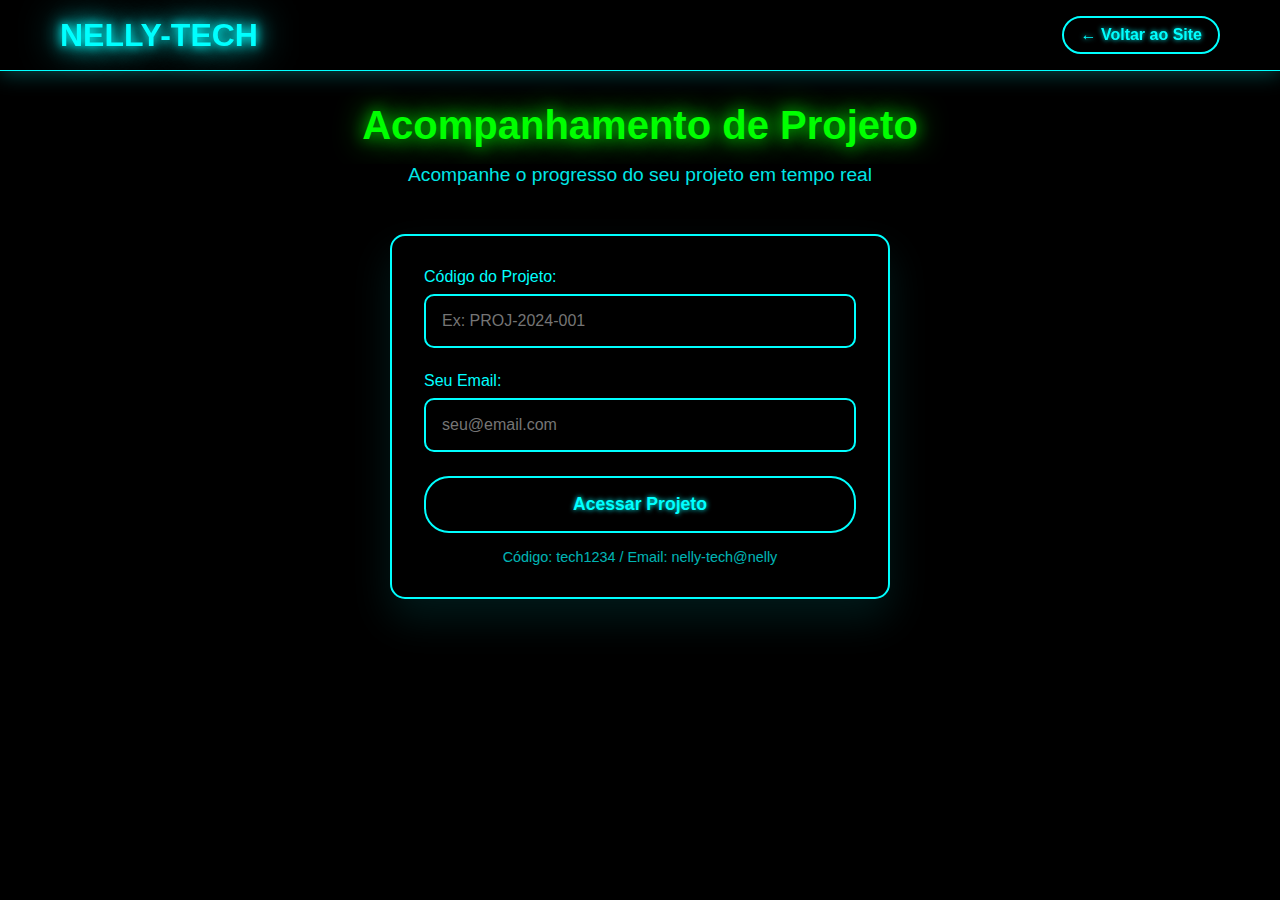
<file: client/client.html>
<!DOCTYPE html>
<html lang="pt-br">
  <head>
    <meta charset="UTF-8" />
    <meta name="viewport" content="width=device-width, initial-scale=1.0" />
    <link rel="stylesheet" href="client.css" />
    <title>Área do Cliente</title>
  </head>
  <body>
    <nav>
      <div class="container">
        <div class="conteudo-navegacao">
          <div class="logotipo">NELLY-TECH</div>
          <a
            href="../index.html"
            class="voltar-btn"
            onclick="voltarInicio()"
            >← Voltar ao Site</a
          >
        </div>
      </div>
    </nav>

    <div class="container">
      <div class="area-acompanhamento">
        <!--TÍTULO PRINCIPAL  -->
        <div class="titulo-principal">
          <h1>Acompanhamento de Projeto</h1>
          <p>Acompanhe o progresso do seu projeto em tempo real</p>
        </div>

        <!--  FORMULÁRIO DE ACESSO  -->
        <div id="formulario-acesso" class="formulario-acesso">
          <form onsubmit="acessarProjeto(event)">
            <div class="grupo-formulario">
              <label for="codigo-projeto">Código do Projeto:</label>
              <input
                type="text"
                id="codigo-projeto"
                name="codigo-projeto"
                placeholder="Ex: PROJ-2024-001"
                required
              />
            </div>
            <div class="grupo-formulario">
              <label for="email-cliente">Seu Email:</label>
              <input
                type="email"
                id="email-cliente"
                name="email-cliente"
                placeholder="seu@email.com"
                required
              />
            </div>
            <button type="submit" class="botao-acesso">Acessar Projeto</button>
            <p style="margin-top: 1rem; font-size: 0.9rem; opacity: 0.7; text-align: center;"> Código: tech1234 / Email: nelly-tech@nelly</p>
          </form>
        </div>

        <!--  PAINEL DO PROJETO -->
        <div id="painel-projeto" class="painel-projeto">
          <!-- Informações do Projeto -->
          <div class="info-projeto">
            <h2>Site E-commerce para Pet Shop</h2>
            <div class="detalhes-projeto">
              <div class="detalhe-item">
                <div class="label">Cliente:</div>
                <div class="valor">Maria Santos</div>
              </div>
              <div class="detalhe-item">
                <div class="label">Código:</div>
                <div class="valor">PROJ-2024-001</div>
              </div>
              <div class="detalhe-item">
                <div class="label">Tipo:</div>
                <div class="valor">E-commerce</div>
              </div>
              <div class="detalhe-item">
                <div class="label">Inicio:</div>
                <div class="valor">15/07/2024</div>
              </div>
              <div class="detalhe-item">
                <div class="label">Prazo:</div>
                <div class="valor">15/08/2024</div>
              </div>
              <div class="detalhe-item">
                <div class="label">Status:</div>
                <div class="valor">Em Desenvolvimento</div>
              </div>
            </div>
          </div>

          <!-- Progresso Geral -->
          <div class="progresso-container">
            <h3>Progresso Geral</h3>
            <div class="barra-progresso">
              <div class="progresso-fill" style="width: 65%"></div>
            </div>
            <div class="progresso-texto">65% Concluído</div>
            <p style="text-align: center; color: #00ffff; margin-top: 1rem">
              Estamos na fase de desenvolvimento do front-end. Próxima etapa:
              integração com sistema de pagamento.
            </p>
          </div>

          <!-- Timeline do Projeto -->
          <div class="timeline">
            <h3>Timeline do Projeto</h3>

            <div class="timeline-item">
              <div class="timeline-marker concluido">✓</div>
              <div class="timeline-content">
                <h4>Briefing e Planejamento</h4>
                <p>
                  Reunião inicial realizada, escopo definido e wireframes
                  aprovados.
                </p>
                <div class="data">15/07/2024</div>
              </div>
            </div>

            <div class="timeline-item">
              <div class="timeline-marker concluido">✓</div>
              <div class="timeline-content">
                <h4>Design e Protótipo</h4>
                <p>
                  Layout criado e aprovado pelo cliente. Protótipo interativo
                  finalizado.
                </p>
                <div class="data">18/07/2024</div>
              </div>
            </div>

            <div class="timeline-item">
              <div class="timeline-marker em-andamento">⚡</div>
              <div class="timeline-content">
                <h4>Desenvolvimento Front-end</h4>
                <p>
                  Codificação das páginas principais em andamento.
                  Responsividade implementada.
                </p>
                <div class="data">Em andamento</div>
              </div>
            </div>

            <div class="timeline-item">
              <div class="timeline-marker">🔄</div>
              <div class="timeline-content">
                <h4>Desenvolvimento Back-end</h4>
                <p>Criação da API, banco de dados e sistema de autenticação.</p>
                <div class="data">Próxima etapa</div>
              </div>
            </div>

            <div class="timeline-item">
              <div class="timeline-marker">💳</div>
              <div class="timeline-content">
                <h4>Integração de Pagamento</h4>
                <p>Implementação do sistema de pagamento e checkout.</p>
                <div class="data">Aguardando</div>
              </div>
            </div>

            <div class="timeline-item">
              <div class="timeline-marker">🧪</div>
              <div class="timeline-content">
                <h4>Testes e Revisão</h4>
                <p>Testes de funcionalidade, performance e correções finais.</p>
                <div class="data">Aguardando</div>
              </div>
            </div>

            <div class="timeline-item">
              <div class="timeline-marker">🚀</div>
              <div class="timeline-content">
                <h4>Deploy e Entrega</h4>
                <p>Publicação do site e treinamento para uso.</p>
                <div class="data">Aguardando</div>
              </div>
            </div>
          </div>

          <!-- Arquivos e Entregáveis -->
          <div class="arquivos-container">
            <h3>Arquivos e Entregáveis</h3>

            <div class="arquivo-item">
              <div class="arquivo-icone">🎨</div>
              <div class="arquivo-info">
                <h4>Wireframes e Protótipos</h4>
                <p>
                  Estrutura visual e fluxo de navegação - Atualizado em
                  18/07/2024
                </p>
              </div>
              <a
                href="#"
                class="arquivo-download"
                onclick="baixarArquivo('wireframes')"
                >Download</a
              >
            </div>

            <div class="arquivo-item">
              <div class="arquivo-icone">🎯</div>
              <div class="arquivo-info">
                <h4>Documentação Técnica</h4>
                <p>
                  Especificações e documentação do projeto - Atualizado em
                  16/07/2024
                </p>
              </div>
              <a
                href="#"
                class="arquivo-download"
                onclick="baixarArquivo('documentacao')"
                >Download</a
              >
            </div>

            <div class="arquivo-item">
              <div class="arquivo-icone">👁️</div>
              <div class="arquivo-info">
                <h4>Preview do Site</h4>
                <p>Visualização atual do desenvolvimento - Atualizado hoje</p>
              </div>
              <a href="#" class="arquivo-download" onclick="visualizarPreview()"
                >Visualizar</a
              >
            </div>
          </div>

          <!-- Mensagens e Comunicação -->
          <div class="mensagens-container">
            <h3>Mensagens e Updates</h3>

            <div class="mensagem desenvolvedor">
              <div class="mensagem-header">
                <span class="mensagem-autor">Nelly (Desenvolvedor)</span>
                <span class="mensagem-data">Hoje, 14:30</span>
              </div>
              <div class="mensagem-conteudo">
                Oi Maria! Acabei de finalizar a página de produtos. O catálogo
                está ficando muito bom! Implementei os filtros por categoria e
                preço como conversamos. Você pode dar uma olhada no preview e me
                dizer o que achou?
              </div>
            </div>

            <div class="mensagem">
              <div class="mensagem-header">
                <span class="mensagem-autor">Maria Santos (Cliente)</span>
                <span class="mensagem-data">Ontem, 16:45</span>
              </div>
              <div class="mensagem-conteudo">
                Olá Nelly! Adorei o progresso até agora. O design está
                exatamente como imaginei. Só uma dúvida: seria possível
                adicionar um campo para observações no carrinho de compras?
              </div>
            </div>

            <div class="mensagem desenvolvedor">
              <div class="mensagem-header">
                <span class="mensagem-autor">Nelly (Desenvolvedor)</span>
                <span class="mensagem-data">Ontem, 09:15</span>
              </div>
              <div class="mensagem-conteudo">
                Bom dia! Terminei a implementação do sistema de login e
                cadastro. Os usuários agora podem criar contas e fazer login
                facilmente. Próximo passo: integrar com o sistema de pagamento.
              </div>
            </div>
          </div>
        </div>
      </div>
    </div>
  </body>
  <script src="client.js"></script>
  <script src="../storage.js"></script>
</html>
</file>
<file: Home/styles.css>
* {
  margin: 0;
  padding: 0;
  box-sizing: border-box;
}

*,
*::before,
*::after {
  background-color: inherit;
}

input,
textarea,
select,
button {
  background: #000000 !important;
  color: inherit !important;
}

input:-webkit-autofill,
input:-webkit-autofill:hover,
input:-webkit-autofill:focus,
input:-webkit-autofill:active {
  -webkit-box-shadow: 0 0 0 30px #000000 inset !important;
  -webkit-text-fill-color: #00ff00 !important;
}

/* ============================== CONFIGURAÇÕES DO CORPO ============================== */
body {
  font-family: 'Segoe UI', Tahoma, Geneva, Verdana, sans-serif;
  background: #000000;
  min-height: 100vh;
  color: #00ffff;
  overflow-x: hidden;
}

.container {
  max-width: 1200px;
  margin: 0 auto;
  padding: 0 20px;
}

/* ============================== SEÇÃO DE NAVEGAÇÃO ============================== */
nav {
  background: rgba(0, 0, 0, 0.95);
  backdrop-filter: blur(10px);
  padding: 1rem 0;
  box-shadow: 0 2px 20px rgba(0, 255, 255, 0.3);
  position: sticky;
  top: 0;
  z-index: 1000;
  border-bottom: 1px solid #00ffff;
}

.conteudo-navegacao {
  display: flex;
  justify-content: space-between;
  align-items: center;
}

.logotipo {
  font-size: 2rem;
  font-weight: bold;
  color: #00ffff;
  text-shadow: 0 0 10px #00ffff, 0 0 20px #00ffff, 0 0 40px #00ffff;
  animation: pulseGlow 2s infinite;
}

@keyframes pulseGlow {
  0%,
  100% {
    text-shadow: 0 0 10px #00ffff, 0 0 20px #00ffff, 0 0 40px #00ffff;
  }
  50% {
    text-shadow: 0 0 20px #00ffff, 0 0 30px #00ffff, 0 0 60px #00ffff;
  }
}

.links-navegacao {
  display: flex;
  list-style: none;
  gap: 1rem;
}

.links-navegacao a,
.area-admin {
  text-decoration: none;
  color: #00ffff;
  font-weight: 500;
  padding: 0.5rem 1rem;
  border-radius: 25px;
  transition: all 0.3s ease;
  position: relative;
  border: 1px solid transparent;
}

.links-navegacao a:hover {
  background: rgba(0, 255, 0, 0.2);
  color: #00ff00;
  transform: translateY(-2px);
  border: 1px solid #00ff00;
  box-shadow: 0 0 15px rgba(0, 255, 0, 0.8);
  text-shadow: 0 0 5px #00ff00;
}

.links-navegacao a.ativo {
  color: #00ff00;
  border: 1px solid #00ff00;
  background: rgba(0, 255, 0, 0.1);
}

/* ============================== CONTEÚDO PRINCIPAL ============================== */
.conteudo-principal {
  padding: 4rem 0;
}

/* ============================== EFEITO DE DIGITAÇÃO ============================== */
.secao-digitacao {
  text-align: center;
  margin-bottom: 4rem;
}

.maquina-escrever {
  font-size: 2.5rem;
  font-weight: 300;
  color: #00ff00;
  text-shadow: 0 0 10px #00ff0093, 0 0 20px #00ff00c9, 0 0 40px #00ff00;
  min-height: 100px;
  display: flex;
  align-items: center;
  justify-content: center;
}

.cursor {
  animation: piscar 1s infinite;
}

@keyframes piscar {
  0%,
  50% {
    opacity: 1;
  }
  51%,
  100% {
    opacity: 0;
  }
}

/* ============================== SEÇÃO DO AVATAR ============================== */
.secao-avatar {
  display: flex;
  gap: 3rem;
  align-items: flex-start;
  margin-top: 4rem;
  background: #000000;
  border-radius: 20px;
  padding: 3rem;
  box-shadow: 0 20px 40px rgba(0, 255, 255, 0.1);
  border: 1px solid #00ffff;
}

.container-avatar {
  display: flex;
  flex-direction: column;
  align-items: center;
  flex-shrink: 0;
}

.avatar {
  width: 200px;
  height: 200px;
  border-radius: 50%;
  background: linear-gradient(45deg, #001a1a, #003333);
  display: flex;
  align-items: baseline;
  justify-content: center;
  box-shadow: 0 0 30px rgba(0, 255, 255, 0.5), 0 10px 30px rgba(0, 0, 0, 0.3);
  border: 2px solid #00ffff;
  margin-bottom: 1.5rem;
  overflow: hidden;
  position: relative;
}

.foto-avatar {
  width: 100%;
  height: 100%;
  object-fit: cover;
  border-radius: 50%;
  transition: transform 0.3s ease;
}

.avatar:hover .foto-avatar {
  transform: scale(1.05);
}

.placeholder-avatar {
  font-size: 4rem;
  color: #00ffff;
  text-align: center;
  cursor: pointer;
  user-select: none;
}

.texto-balao {
  background: #000000;
  padding: 1.5rem;
  border-radius: 20px;
  box-shadow: 0 0 20px rgba(0, 255, 255, 0.3);
  max-width: 300px;
  font-size: 1.1rem;
  line-height: 1.4;
  border: 2px solid #00ffff;
  color: #00ff00;
  opacity: 0.9;
  text-align: center;
}

/* ============================== SEÇÃO DE ENTRADA DO CLIENTE ============================== */
.entrada-cliente {
  flex: 1;
  max-width: 600px;
}

.titulo-entrada {
  font-size: 1.8rem;
  margin-bottom: 1rem;
  color: #00ffff;
  font-weight: 600;
  text-shadow: 0 0 10px #00ffff;
}

.formulario-projeto {
  background: #000000;
  padding: 2rem;
  border-radius: 15px;
  border: 2px solid #00ffff;
}

.grupo-formulario {
  margin-bottom: 1.5rem;
}

.grupo-formulario label {
  display: block;
  margin-bottom: 0.5rem;
  font-weight: 500;
  color: #00ffff;
}

.grupo-formulario input,
.grupo-formulario textarea,
.grupo-formulario select {
  width: 100%;
  padding: 1rem;
  border: 2px solid #00ffff;
  border-radius: 10px;
  font-size: 1rem;
  transition: border-color 0.3s ease;
  background: #000000 !important;
  color: #00ff00 !important;
}

.grupo-formulario input:focus,
.grupo-formulario textarea:focus,
.grupo-formulario select:focus {
  outline: none;
  border-color: #00ffff;
  box-shadow: 0 0 20px rgba(0, 255, 255, 0.3);
}

.grupo-formulario textarea {
  resize: vertical;
  min-height: 120px;
}

textarea.projeto::placeholder {
  color: #00ff00;
  opacity: 0.4;
}

.botao-enviar {
  background: #000000;
  color: #00ffff !important;
  padding: 1rem 2rem;
  border: 2px solid #00ffff;
  border-radius: 25px;
  font-size: 1.1rem;
  font-weight: 600;
  cursor: pointer;
  transition: all 0.3s ease;
  text-shadow: 0 0 5px #00ffff;
  position: relative;
  overflow: hidden;
}

.botao-enviar:hover{
  color: #00ff00 !important;
  background: rgba(0, 255, 0, 0.2);
  transform: translateY(-2px);
  border: 2px solid #00ff00;
  box-shadow: 0 0 15px rgba(0, 255, 0, 0.8);
  text-shadow: 0 0 5px #00ff00;
}

.botao-enviar:disabled {
  opacity: 0.5;
  cursor: not-allowed;
}

.loader {
  width: 20px;
  height: 20px;
  border: 2px solid #00ffff;
  border-top: 2px solid transparent;
  border-radius: 50%;
  animation: spin 1s linear infinite;
  display: inline-block;
  margin-left: 10px;
}

@keyframes spin {
  0% {
    transform: rotate(0deg);
  }
  100% {
    transform: rotate(360deg);
  }
}

/* ============================== PÁGINAS ============================== */
.pagina {
  display: none;
  background: #000000;
  margin: 2rem 0;
  padding: 3rem;
  border-radius: 20px;
  box-shadow: 0 20px 40px rgba(0, 255, 255, 0.1);
  border: 1px solid #00ffff;
  animation: fadeIn 0.5s ease-in-out;
}

.pagina.ativa {
  display: block;
}

@keyframes fadeIn {
  from {
    opacity: 0;
    transform: translateY(20px);
  }
  to {
    opacity: 1;
    transform: translateY(0);
  }
}

.pagina h2 {
  color: #00ff00;
  margin-bottom: 2rem;
  font-size: 2.5rem;
  text-shadow: 0 0 15px #00ff00a9, 0 0 30px #00ff00da;
}

.pagina p {
  line-height: 1.6;
  font-size: 1.1rem;
  margin-bottom: 1.5rem;
  color: #00ffff;
}

.pagina strong {
  color: #00ff00;
  text-shadow: 0 0 5px #00ff00;
  font-weight: 400;
}

/* ============================== SERVIÇOS ============================== */
.grid-servicos {
  display: grid;
  grid-template-columns: repeat(auto-fit, minmax(300px, 1fr));
  gap: 2rem;
  margin-top: 2rem;
}

.card-servico {
  background: #000000;
  border: 2px solid #00ffff;
  border-radius: 15px;
  padding: 2rem;
  text-align: center;
  transition: all 0.3s ease;
  position: relative;
  overflow: hidden;
}

.card-servico:hover {
  transform: translateY(-5px);
  box-shadow: 0 10px 30px rgba(0, 255, 255, 0.3);
  border-color: #00ff00;
}

.card-servico h3 {
  color: #00ff00;
  font-size: 1.5rem;
  margin-bottom: 1rem;
  text-shadow: 0 0 10px #00ff00;
}

.card-servico .icone {
  font-size: 3rem;
  margin-bottom: 1rem;
  color: #00ffff;
}

.card-servico .preco {
  font-size: 1.2rem;
  color: #00ff00;
  font-weight: bold;
  margin-top: 1rem;
}

/* ============================== PROJETOS ============================== */
.grid-projetos {
  display: grid;
  grid-template-columns: repeat(auto-fit, minmax(280px, 1fr));
  gap: 2rem;
  margin-top: 2rem;
}

.card-projeto {
  background: #000000;
  border: 2px solid #00ffff;
  border-radius: 15px;
  padding: 1.5rem;
  transition: all 0.3s ease;
  position: relative;
  overflow: hidden;
}

.card-projeto:hover {
  transform: translateY(-5px);
  box-shadow: 0 10px 30px rgba(0, 255, 255, 0.3);
  border-color: #00ff00;
}

.card-projeto h3 {
  color: #00ff00;
  font-size: 1.3rem;
  margin-bottom: 1rem;
  text-shadow: 0 0 5px #00ff00;
}

.card-projeto .tecnologias {
  display: flex;
  flex-wrap: wrap;
  gap: 0.5rem;
  margin-top: 1rem;
}

.tecnologia {
  background: rgba(0, 255, 255, 0.1);
  color: #00ffff;
  padding: 0.3rem 0.8rem;
  border-radius: 15px;
  font-size: 0.8rem;
  border: 1px solid #00ffff;
}

/* ============================== PROCESSO ============================== */
.processo-etapas {
  display: grid;
  grid-template-columns: repeat(auto-fit, minmax(200px, 1fr));
  gap: 2rem;
  margin-top: 2rem;
}

.etapa {
  text-align: center;
  padding: 2rem;
  border: 2px solid #00ffff;
  border-radius: 15px;
  background: #000000;
  transition: all 0.3s ease;
}

.etapa:hover {
  border-color: #00ff00;
  box-shadow: 0 5px 20px rgba(0, 255, 0, 0.3);
}

.etapa .numero {
  font-size: 2rem;
  color: #00ff00;
  font-weight: bold;
  margin-bottom: 1rem;
  text-shadow: 0 0 10px #00ff00;
}

.etapa h3 {
  color: #00ffff;
  margin-bottom: 1rem;
}

/* ============================== DEPOIMENTOS ============================== */
.depoimentos {
  margin-top: 3rem;
}

.depoimento {
  background: #000000;
  border: 2px solid #00ffff;
  border-radius: 15px;
  padding: 2rem;
  margin-bottom: 2rem;
  position: relative;
}

.depoimento::before {
  content: '"';
  font-size: 4rem;
  color: #00ff00;
  position: absolute;
  top: -10px;
  left: 20px;
}

.depoimento .cliente {
  color: #00ff00;
  font-weight: bold;
  margin-top: 1rem;
  text-align: right;
}

/* ============================== ALERTAS ============================== */
.alerta {
  position: fixed;
  top: 20px;
  right: 20px;
  padding: 1rem 1.5rem;
  border-radius: 10px;
  z-index: 9999;
  box-shadow: 0 5px 20px rgba(0, 0, 0, 0.3);
  animation: slideIn 0.3s ease-out;
}

@keyframes slideIn {
  from {
    transform: translateX(100%);
    opacity: 0;
  }
  to {
    transform: translateX(0);
    opacity: 1;
  }
}

.alerta.sucesso {
  background: rgba(0, 255, 0, 0.1);
  color: #00ff00;
  border: 2px solid #00ff00;
}

.alerta.erro {
  background: rgba(255, 0, 0, 0.1);
  color: #ff0000;
  border: 2px solid #ff0000;
}

/* ============================== RESPONSIVIDADE ============================== */
@media (max-width: 768px) {
  .links-navegacao {
    flex-direction: column;
    gap: 1rem;
  }

  .secao-avatar {
    flex-direction: column;
    text-align: center;
    align-items: center;
  }

  .container-avatar {
    margin-bottom: 2rem;
  }

  .texto-balao {
    max-width: 100%;
  }

  .maquina-escrever {
    font-size: 1.8rem;
  }

  .grid-servicos,
  .grid-projetos,
  .processo-etapas {
    grid-template-columns: 1fr;
  }
}
</file>
<file: client/client.css>
* {
  margin: 0;
  padding: 0;
  box-sizing: border-box;
}

*,
*::before,
*::after {
  background-color: inherit;
}

input,
textarea,
select,
button {
  background: #000000 !important;
  color: inherit !important;
}

input:-webkit-autofill,
input:-webkit-autofill:hover,
input:-webkit-autofill:focus,
input:-webkit-autofill:active {
  -webkit-box-shadow: 0 0 0 30px #000000 inset !important;
  -webkit-text-fill-color: #00ff00 !important;
}

/*  CONFIGURAÇÕES DO CORPO  */
body {
  font-family: 'Segoe UI', Tahoma, Geneva, Verdana, sans-serif;
  background: #000000;
  min-height: 100vh;
  color: #00ffff;
  overflow-x: hidden;
}

.container {
  max-width: 1200px;
  margin: 0 auto;
  padding: 0 20px;
}

/*  SEÇÃO DE NAVEGAÇÃO  */
nav {
  background: rgba(0, 0, 0, 0.95);
  backdrop-filter: blur(10px);
  padding: 1rem 0;
  box-shadow: 0 2px 20px rgba(0, 255, 255, 0.3);
  position: sticky;
  top: 0;
  z-index: 1000;
  border-bottom: 1px solid #00ffff;
}

.conteudo-navegacao {
  display: flex;
  justify-content: space-between;
  align-items: center;
}

.logotipo {
  font-size: 2rem;
  font-weight: bold;
  color: #00ffff;
  text-shadow: 0 0 10px #00ffff, 0 0 20px #00ffff, 0 0 40px #00ffff;
  animation: pulseGlow 2s infinite;
}

@keyframes pulseGlow {
  0%,
  100% {
    text-shadow: 0 0 10px #00ffff, 0 0 20px #00ffff, 0 0 40px #00ffff;
  }
  50% {
    text-shadow: 0 0 20px #00ffff, 0 0 30px #00ffff, 0 0 60px #00ffff;
  }
}

.voltar-btn {
  background: #000000;
  color: #00ffff !important;
  padding: 0.5rem 1rem;
  border: 2px solid #00ffff;
  border-radius: 25px;
  text-decoration: none;
  font-weight: 600;
  transition: all 0.3s ease;
  text-shadow: 0 0 5px #00ffff;
}

.voltar-btn:hover {
  color: #00ff00 !important;
  background: rgba(0, 255, 0, 0.2);
  transform: translateY(-2px);
  border: 2px solid #00ff00;
  box-shadow: 0 0 15px rgba(0, 255, 0, 0.8);
  text-shadow: 0 0 5px #00ff00;
}

/*  ÁREA DE ACOMPANHAMENTO  */
.area-acompanhamento {
  padding: 2rem 0;
  min-height: calc(100vh - 80px);
}

.titulo-principal {
  text-align: center;
  margin-bottom: 3rem;
}

.titulo-principal h1 {
  font-size: 2.5rem;
  color: #00ff00;
  text-shadow: 0 0 15px #00ff00a9, 0 0 30px #00ff00da;
  margin-bottom: 1rem;
}

.titulo-principal p {
  font-size: 1.2rem;
  color: #00ffff;
  opacity: 0.9;
}

/*  FORMULÁRIO DE ACESSO  */
.formulario-acesso {
  background: #000000;
  padding: 2rem;
  border-radius: 15px;
  border: 2px solid #00ffff;
  max-width: 500px;
  margin: 0 auto 3rem;
  box-shadow: 0 20px 40px rgba(0, 255, 255, 0.1);
}

.grupo-formulario {
  margin-bottom: 1.5rem;
}

.grupo-formulario label {
  display: block;
  margin-bottom: 0.5rem;
  font-weight: 500;
  color: #00ffff;
}

.grupo-formulario input {
  width: 100%;
  padding: 1rem;
  border: 2px solid #00ffff;
  border-radius: 10px;
  font-size: 1rem;
  transition: border-color 0.3s ease;
  background: #000000 !important;
  color: #00ff00 !important;
}

.grupo-formulario input:focus {
  outline: none;
  border-color: #00ffff;
  box-shadow: 0 0 20px rgba(0, 255, 255, 0.3);
}

.botao-acesso {
  width: 100%;
  background: #000000;
  color: #00ffff !important;
  padding: 1rem 2rem;
  border: 2px solid #00ffff;
  border-radius: 25px;
  font-size: 1.1rem;
  font-weight: 600;
  cursor: pointer;
  transition: all 0.3s ease;
  text-shadow: 0 0 5px #00ffff;
}

.botao-acesso:hover {
  color: #00ff00 !important;
  background: rgba(0, 255, 0, 0.2);
  transform: translateY(-2px);
  border: 2px solid #00ff00;
  box-shadow: 0 0 15px rgba(0, 255, 0, 0.8);
  text-shadow: 0 0 5px #00ff00;
}

/*  PAINEL DO PROJETO  */
.painel-projeto {
  display: none;
  animation: fadeIn 0.5s ease-in-out;
}

.painel-projeto.ativo {
  display: block;
}

@keyframes fadeIn {
  from {
    opacity: 0;
    transform: translateY(20px);
  }
  to {
    opacity: 1;
    transform: translateY(0);
  }
}

.info-projeto {
  background: #000000;
  padding: 2rem;
  border-radius: 15px;
  border: 2px solid #00ffff;
  margin-bottom: 2rem;
  box-shadow: 0 20px 40px rgba(0, 255, 255, 0.1);
}

.info-projeto h2 {
  color: #00ff00;
  margin-bottom: 1rem;
  font-size: 1.8rem;
  text-shadow: 0 0 10px #00ff00;
}

.detalhes-projeto {
  display: grid;
  grid-template-columns: repeat(auto-fit, minmax(250px, 1fr));
  gap: 1.5rem;
  margin-bottom: 2rem;
}

.detalhe-item {
  background: rgba(0, 255, 255, 0.1);
  padding: 1rem;
  border-radius: 10px;
  border: 1px solid #00ffff;
}

.detalhe-item .label {
  color: #00ffff;
  font-weight: 600;
  margin-bottom: 0.5rem;
}

.detalhe-item .valor {
  color: #00ff00;
  font-size: 1.1rem;
}

/*  PROGRESSO DO PROJETO  */
.progresso-container {
  background: #000000;
  padding: 2rem;
  border-radius: 15px;
  border: 2px solid #00ffff;
  margin-bottom: 2rem;
  box-shadow: 0 20px 40px rgba(0, 255, 255, 0.1);
}

.progresso-container h3 {
  color: #00ff00;
  margin-bottom: 1.5rem;
  font-size: 1.5rem;
  text-shadow: 0 0 10px #00ff00;
}

.barra-progresso {
  background: rgba(0, 255, 255, 0.1);
  height: 20px;
  border-radius: 10px;
  overflow: hidden;
  margin-bottom: 1rem;
  border: 1px solid #00ffff;
}

.progresso-fill {
  height: 100%;
  background: linear-gradient(90deg, #00ffff, #00ff00);
  transition: width 0.8s ease;
  animation: pulseProgress 2s infinite;
}

@keyframes pulseProgress {
  0%,
  100% {
    opacity: 0.8;
  }
  50% {
    opacity: 1;
  }
}

.progresso-texto {
  text-align: center;
  color: #00ffff;
  font-weight: 600;
  margin-bottom: 1rem;
}

/*  TIMELINE  */
.timeline {
  background: #000000;
  padding: 2rem;
  border-radius: 15px;
  border: 2px solid #00ffff;
  margin-bottom: 2rem;
  box-shadow: 0 20px 40px rgba(0, 255, 255, 0.1);
}

.timeline h3 {
  color: #00ff00;
  margin-bottom: 1.5rem;
  font-size: 1.5rem;
  text-shadow: 0 0 10px #00ff00;
}

.timeline-item {
  display: flex;
  align-items: flex-start;
  margin-bottom: 1.5rem;
  position: relative;
}

.timeline-item::before {
  content: '';
  position: absolute;
  left: 20px;
  top: 40px;
  width: 2px;
  height: 100%;
  background: #00ffff;
}

.timeline-item:last-child::before {
  display: none;
}

.timeline-marker {
  width: 40px;
  height: 40px;
  border-radius: 50%;
  display: flex;
  align-items: center;
  justify-content: center;
  font-size: 1.2rem;
  margin-right: 1rem;
  flex-shrink: 0;
  border: 2px solid #00ffff;
  background: #000000;
  position: relative;
  z-index: 1;
}

.timeline-marker.concluido {
  background: #00ff00;
  color: #000000;
  border-color: #00ff00;
}

.timeline-marker.em-andamento {
  background: #ffff00;
  color: #000000;
  border-color: #ffff00;
  animation: pulse 2s infinite;
}

@keyframes pulse {
  0% {
    box-shadow: 0 0 0 0 rgba(255, 255, 0, 0.7);
  }
  70% {
    box-shadow: 0 0 0 10px rgba(255, 255, 0, 0);
  }
  100% {
    box-shadow: 0 0 0 0 rgba(255, 255, 0, 0);
  }
}

.timeline-content {
  flex: 1;
}

.timeline-content h4 {
  color: #00ffff;
  margin-bottom: 0.5rem;
  font-size: 1.1rem;
}

.timeline-content p {
  color: #00ff00;
  line-height: 1.4;
  margin-bottom: 0.5rem;
}

.timeline-content .data {
  color: #00ffff;
  font-size: 0.9rem;
  opacity: 0.8;
}

/*  ARQUIVOS E ENTREGÁVEIS  */
.arquivos-container {
  background: #000000;
  padding: 2rem;
  border-radius: 15px;
  border: 2px solid #00ffff;
  margin-bottom: 2rem;
  box-shadow: 0 20px 40px rgba(0, 255, 255, 0.1);
}

.arquivos-container h3 {
  color: #00ff00;
  margin-bottom: 1.5rem;
  font-size: 1.5rem;
  text-shadow: 0 0 10px #00ff00;
}

.arquivo-item {
  display: flex;
  align-items: center;
  padding: 1rem;
  background: rgba(0, 255, 255, 0.1);
  border-radius: 10px;
  border: 1px solid #00ffff;
  margin-bottom: 1rem;
  transition: all 0.3s ease;
}

.arquivo-item:hover {
  background: rgba(0, 255, 0, 0.1);
  border-color: #00ff00;
  transform: translateY(-2px);
}

.arquivo-icone {
  font-size: 1.5rem;
  margin-right: 1rem;
  color: #00ffff;
}

.arquivo-info {
  flex: 1;
}

.arquivo-info h4 {
  color: #00ffff;
  margin-bottom: 0.3rem;
}

.arquivo-info p {
  color: #00ff00;
  font-size: 0.9rem;
  opacity: 0.8;
}

.arquivo-download {
  background: #000000;
  color: #00ffff;
  padding: 0.5rem 1rem;
  border: 1px solid #00ffff;
  border-radius: 20px;
  text-decoration: none;
  font-size: 0.9rem;
  transition: all 0.3s ease;
}

.arquivo-download:hover {
  background: rgba(0, 255, 0, 0.2);
  color: #00ff00;
  border-color: #00ff00;
}

/* MENSAGENS  */
.mensagens-container {
  background: #000000;
  padding: 2rem;
  border-radius: 15px;
  border: 2px solid #00ffff;
  box-shadow: 0 20px 40px rgba(0, 255, 255, 0.1);
}

.mensagens-container h3 {
  color: #00ff00;
  margin-bottom: 1.5rem;
  font-size: 1.5rem;
  text-shadow: 0 0 10px #00ff00;
}

.mensagem {
  background: rgba(0, 255, 255, 0.1);
  padding: 1rem;
  border-radius: 10px;
  border: 1px solid #00ffff;
  margin-bottom: 1rem;
}

.mensagem.desenvolvedor {
  background: rgba(0, 255, 0, 0.1);
  border-color: #00ff00;
}

.mensagem-header {
  display: flex;
  justify-content: space-between;
  align-items: center;
  margin-bottom: 0.5rem;
}

.mensagem-autor {
  color: #00ffff;
  font-weight: 600;
}

.mensagem.desenvolvedor .mensagem-autor {
  color: #00ff00;
}

.mensagem-data {
  color: #00ffff;
  font-size: 0.8rem;
  opacity: 0.8;
}

.mensagem-conteudo {
  color: #00ffff;
  line-height: 1.4;
}

/*  ALERTAS  */
.alerta {
  position: fixed;
  top: 20px;
  right: 20px;
  padding: 1rem 1.5rem;
  border-radius: 10px;
  z-index: 9999;
  box-shadow: 0 5px 20px rgba(0, 0, 0, 0.3);
  animation: slideIn 0.3s ease-out;
}

@keyframes slideIn {
  from {
    transform: translateX(100%);
    opacity: 0;
  }
  to {
    transform: translateX(0);
    opacity: 1;
  }
}

.alerta.sucesso {
  background: rgba(0, 255, 0, 0.1);
  color: #00ff00;
  border: 2px solid #00ff00;
}

.alerta.erro {
  background: rgba(255, 0, 0, 0.1);
  color: #ff0000;
  border: 2px solid #ff0000;
}

/*  RESPONSIVIDADE  */
@media (max-width: 768px) {
  .detalhes-projeto {
    grid-template-columns: 1fr;
  }

  .timeline-item {
    flex-direction: column;
    align-items: flex-start;
  }

  .timeline-marker {
    margin-bottom: 1rem;
  }

  .arquivo-item {
    flex-direction: column;
    align-items: flex-start;
    text-align: center;
  }

  .arquivo-icone {
    margin-bottom: 1rem;
  }

  .arquivo-download {
    margin-top: 1rem;
  }
}
</file>
<file: home/styles.css>
/* ============================== RESET E CONFIGURAÇÕES GLOBAIS ============================== */
* {
    margin: 0;
    padding: 0;
    box-sizing: border-box;
}

/* Força todos os elementos a terem fundo preto */
*,
*::before,
*::after {
    background-color: inherit;
}

input,
textarea,
select,
button {
    background: #000000 !important;
    color: inherit !important;
}

/* Remove o preenchimento automático dos navegadores */
input:-webkit-autofill,
input:-webkit-autofill:hover,
input:-webkit-autofill:focus,
input:-webkit-autofill:active {
    -webkit-box-shadow: 0 0 0 30px #000000 inset !important;
    -webkit-text-fill-color: #00ff00 !important;
}

/* ============================== CONFIGURAÇÕES DO CORPO ============================== */
body {
    font-family: 'Segoe UI', Tahoma, Geneva, Verdana, sans-serif;
    background: #000000;
    min-height: 100vh;
    color: #00ffff;
}

.container {
    max-width: 1200px;
    margin: 0 auto;
    padding: 0 20px;
}

/* ============================== SEÇÃO DE NAVEGAÇÃO ============================== */
nav {
    background: rgba(0, 0, 0, 0.95);
    backdrop-filter: blur(10px);
    padding: 1rem 0;
    box-shadow: 0 2px 20px rgba(0, 255, 255, 0.3);
    position: sticky;
    top: 0;
    z-index: 1000;
    border-bottom: 1px solid #00ffff;
}

.conteudo-navegacao {
    display: flex;
    justify-content: space-between;
    align-items: center;
}

.logotipo {
    font-size: 2rem;
    font-weight: bold;
    color: #00ffff;
    text-shadow: 0 0 10px #00ffff, 0 0 20px #00ffff, 0 0 40px #00ffff;
}

.links-navegacao {
    display: flex;
    list-style: none;
    gap: 2rem;
}

.links-navegacao a {
    text-decoration: none;
    color: #00ffff;
    font-weight: 500;
    padding: 0.5rem 1rem;
    border-radius: 25px;
    transition: all 0.3s ease;
    position: relative;
    border: 1px solid transparent;
}

.links-navegacao a:hover {
    background: rgba(0, 255, 0, 0.2);
    color: #00ff00;
    transform: translateY(-2px);
    border: 1px solid #00ff00;
    box-shadow: 0 0 15px rgba(0, 255, 0, 0.8);
    text-shadow: 0 0 5px #00ff00;
}

.links-navegacao a:active{
    opacity: 0.7;
    color: #00ff00;
    border: 3px solid rgba(0, 255, 0, 0.3);
}

/* ============================== CONTEÚDO PRINCIPAL ============================== */
.conteudo-principal {
    padding: 4rem 0;
}

/* ============================== EFEITO DE DIGITAÇÃO ============================== */
.secao-digitacao {
    text-align: center;
    margin-bottom: 4rem;
}

.maquina-escrever {
    font-size: 2.5rem;
    font-weight: 300;
    color: #00ff00;
    text-shadow: 0 0 10px #00ff0093, 0 0 20px #00ff00c9, 0 0 40px #00ff00;
    min-height: 100px;
    display: flex;
    align-items: center;
    justify-content: center;
}

.cursor {
    animation: piscar 1s infinite;
}

@keyframes piscar {

    0%,
    50% {
        opacity: 1;
    }

    51%,
    100% {
        opacity: 0;
    }
}

/* ============================== SEÇÃO DO AVATAR ============================== */
.secao-avatar {
    display: flex;
    gap: 3rem;
    align-items: flex-start;
    margin-top: 4rem;
    background: #000000;
    border-radius: 20px;
    padding: 3rem;
    box-shadow: 0 20px 40px rgba(0, 255, 255, 0.1);
    border: 1px solid #00ffff;
}

.container-avatar {
    display: flex;
    flex-direction: column;
    align-items: center;
    flex-shrink: 0;
}

.avatar {
    width: 200px;
    height: 200px;
    border-radius: 50%;
    background: linear-gradient(45deg, #001a1a, #003333);
    display: flex;
    align-items: center;
    justify-content: center;
    box-shadow: 0 0 30px rgba(0, 255, 255, 0.5), 0 10px 30px rgba(0, 0, 0, 0.3);
    border: 2px solid #00ffff;
    margin-bottom: 1.5rem;
    overflow: hidden;
    position: relative;
}

.foto-avatar {
    width: 100%;
    height: 100%;
    object-fit: cover;
    border-radius: 50%;
    transition: transform 0.3s ease;
}

.avatar:hover .foto-avatar {
    transform: scale(1.05);
}

.placeholder-avatar {
    font-size: 4rem;
    color: #00ffff;
    text-align: center;
    cursor: pointer;
    user-select: none;
}

.upload-foto {
    margin-top: 1rem;
    text-align: center;
}

.botao-upload {
    background: #000000;
    color: #00ffff;
    border: 1px solid #00ffff;
    padding: 0.5rem 1rem;
    border-radius: 15px;
    cursor: pointer;
    font-size: 0.9rem;
    transition: all 0.3s ease;
}

.botao-upload:hover {
    background: rgba(0, 255, 255, 0.1);
    box-shadow: 0 0 10px rgba(0, 255, 255, 0.3);
}

#inputFoto {
    display: none;
}

.texto-balao {
    background: #000000;
    padding: 1.5rem;
    border-radius: 20px;
    box-shadow: 0 0 20px rgba(0, 255, 255, 0.3);
    max-width: 300px;
    font-size: 1.1rem;
    line-height: 1.4;
    border: 2px solid #00ffff;
    color: #00ff00;
    opacity: 0.9;
    text-align: center;
}

/* ============================== SEÇÃO DE ENTRADA DO CLIENTE ============================== */
.entrada-cliente {
    flex: 1;
    max-width: 600px;
}

.titulo-entrada {
    font-size: 1.8rem;
    margin-bottom: 1rem;
    color: #00ffff;
    font-weight: 600;
    text-shadow: 0 0 10px #00ffff;
}

.formulario-projeto {
    background: #000000;
    padding: 2rem;
    border-radius: 15px;
    border: 2px solid #00ffff;
}

.grupo-formulario {
    margin-bottom: 1.5rem;
}

.grupo-formulario label {
    display: block;
    margin-bottom: 0.5rem;
    font-weight: 500;
    color: #00ffff;
}

.grupo-formulario input,
.grupo-formulario textarea {
    width: 100%;
    padding: 1rem;
    border: 2px solid #00ffff;
    border-radius: 10px;
    font-size: 1rem;
    transition: border-color 0.3s ease;
    background: #000000 !important;
    color: #00ff00 !important;
}

.grupo-formulario input:focus,
.grupo-formulario textarea:focus {
    outline: none;
    border-color: #00ffff;
    box-shadow: 0 0 20px rgba(0, 255, 255, 0.3);
}

.grupo-formulario textarea {
    resize: vertical;
    min-height: 120px;
}


textarea.projeto::placeholder {
    color: #00ff00;
    opacity: 0.4;
}

.botao-enviar {
    background: #000000;
    color: #00ffff !important;
    padding: 1rem 2rem;
    border: 2px solid #00ffff;
    border-radius: 25px;
    font-size: 1.1rem;
    font-weight: 600;
    cursor: pointer;
    transition: all 0.3s ease;
    text-shadow: 0 0 5px #00ffff;
}

.botao-enviar:hover {
    color: #00ff00 !important;
    background: rgba(0, 255, 0, 0.2);
    transform: translateY(-2px);
    border: 2px solid #00ff00;
    box-shadow: 0 0 15px rgba(0, 255, 0, 0.8);
    text-shadow: 0 0 5px #00ff00;
}

.botao-enviar:active {
    opacity: 0.7;
    color: #00ff00 !important;
    border: 3px solid rgba(0, 255, 0, 0.3);
}

/* ============================== PÁGINAS ============================== */
.pagina {
    display: none;
    background: #000000;
    margin: 2rem 0;
    padding: 3rem;
    border-radius: 20px;
    box-shadow: 0 20px 40px rgba(0, 255, 255, 0.1);
    border: 1px solid #00ffff;
}

.pagina.ativa {
    display: block;
}

.pagina h2 {
    color: #00ff00;
    margin-bottom: 2rem;
    font-size: 2.5rem;
    text-shadow: 0 0 15px #00ff00a9, 0 0 30px #00ff00da;
}

.pagina p {
    line-height: 1.6;
    font-size: 1.1rem;
    margin-bottom: 1.5rem;
    color: #00ffff;
}

.pagina strong {
    color: #00ff00;
    text-shadow: 0 0 5px #00ff00;
    font-weight: 400;
}

/* ============================== RESPONSIVIDADE ============================== */
@media (max-width: 768px) {
    .links-navegacao {
        flex-direction: column;
        gap: 1rem;
    }

    .secao-avatar {
        flex-direction: column;
        text-align: center;
        align-items: center;
    }

    .container-avatar {
        margin-bottom: 2rem;
    }

    .texto-balao {
        max-width: 100%;
    }

    .maquina-escrever {
        font-size: 1.8rem;
    }
}
</file>
<file: admin/admin.css>
/* ===== RESET E CONFIGURAÇÕES GLOBAIS ===== */
* {
    margin: 0;
    padding: 0;
    box-sizing: border-box;
}

body {
    font-family: 'Segoe UI', Tahoma, Geneva, Verdana, sans-serif;
    background: #000000;
    color: #00ffff;
    min-height: 100vh;
}

/* ===== SEÇÃO: PÁGINA DE LOGIN ===== */
.container-login {
    display: flex;
    justify-content: center;
    align-items: center;
    min-height: 100vh;
    background: radial-gradient(circle at center, #001122 0%, #000000 100%);
}

.caixa-login {
    background: #000000;
    padding: 3rem;
    border-radius: 20px;
    border: 2px solid #00ffff;
    box-shadow: 0 0 30px rgba(0, 255, 255, 0.3);
    width: 100%;
    max-width: 400px;    text-align: center;
}

.titulo-login {
    font-size: 2.5rem;
    margin-bottom: 2rem;
    color: #00ffff;
    text-shadow: 0 0 15px #00ffff;
}

/* Grupos de formulário */
.grupo-formulario {
    margin-bottom: 1.5rem;
    text-align: left;
}

.grupo-formulario label {
    display: block;
    margin-bottom: 0.5rem;
    color: #00ffff;
    font-weight: 500;
}

.grupo-formulario input {
    width: 100%;
    padding: 1rem;
    background: #000000;
    border: 2px solid #00ffff;
    border-radius: 10px;
    color: #00ffff;
    font-size: 1rem;
}

.grupo-formulario input:focus {
    outline: none;
    border-color: #00ff00;
    box-shadow: 0 0 10px rgba(0, 255, 0, 0.3);
}

/* Botão de login */
.botao-login {
    background: #000000;
    color: #00ffff;
    padding: 1rem 2rem;
    border: 2px solid #00ffff;
    border-radius: 25px;
    font-size: 1.1rem;
    font-weight: 600;
    cursor: pointer;
    transition: all 0.3s ease;
    width: 100%;
    text-shadow: 0 0 5px #00ffff;
}

.botao-login:hover {
    color: #00ff00b0;
    background: rgba(0, 255, 0, 0.2);
    transform: translateY(-2px);
    border: 1px solid #00ff009a;
    box-shadow: 0 0 15px rgba(0, 255, 0, 0.7);
    text-shadow: 0 0 5px #00ff00;
    opacity: 0.8;
    font-weight: 500;
}

.botao-login:active {
    opacity: 0.5;
    color: #00ff00;
    border: 3px solid rgba(0, 255, 0, 0.3);
}

/* ===== SEÇÃO: PAINEL ADMINISTRATIVO ===== */
.container-admin {
    display: none;
    min-height: 100vh;
}

/* Cabeçalho do admin */
.cabecalho-admin {
    background: rgba(0, 0, 0, 0.95);
    padding: 1rem 0;
    border-bottom: 2px solid #00ffff;
    box-shadow: 0 2px 20px rgba(0, 255, 255, 0.3);
}

.conteudo-cabecalho {
    max-width: 1200px;
    margin: 0 auto;
    padding: 0 20px;
    display: flex;
    justify-content: space-between;
    align-items: center;
}

.logo-admin {
    font-size: 1.8rem;
    font-weight: bold;
    color: #00ffff;
    text-shadow: 0 0 10px #00ffff;
}

.botao-sair {
    background: #000000;
    color: #00ff00;
    padding: 0.5rem 1rem;
    border: 2px solid #00ff00;
    border-radius: 20px;
    cursor: pointer;
    transition: all 0.3s ease;
}

.botao-sair:hover,
.botao-sair:active {
    border: 2px solid #00ff00;
    background: rgba(0, 255, 0, 0.25);
    box-shadow: 0 0 20px rgba(0, 255, 0, 0.8);
}

/* Área principal do admin */
.principal-admin {
    display: flex;
    max-width: 1200px;
    margin: 0 auto;
    padding: 2rem 20px;
    gap: 2rem;
}

/* ===== SEÇÃO: BARRA LATERAL (SIDEBAR) ===== */
.barra-lateral {
    width: 250px;
    background: #000000;
    border: 2px solid #00ffff;
    border-radius: 15px;
    padding: 1.5rem;
    height: fit-content;
}

.menu-lateral {
    list-style: none;
}

.menu-lateral li {
    margin-bottom: 1rem;
}

.menu-lateral a {
    display: block;
    padding: 1rem;
    color: #00ffff;
    text-decoration: none;
    border-radius: 10px;
    transition: all 0.3s ease;
    border: 1px solid transparent;
}

.menu-lateral a:hover,
.menu-lateral a.ativo {
    background: rgba(0, 255, 255, 0.1);
    border: 1px solid #00ffff;
    box-shadow: 0 0 10px rgba(0, 255, 255, 0.3);
}

.menu-lateral a.voltar {
    color: #00ff00;
}

.menu-lateral a.voltar:hover,
.menu-lateral a.voltar:active {
    background: rgba(0, 255, 0, 0.1);
    border: 1px solid #00ff00;
    box-shadow: 0 0 10px rgba(0, 255, 0, 0.3);
}

/* ===== SEÇÃO: ÁREA DE CONTEÚDO ===== */
.area-conteudo {
    flex: 1;
    background: #000000;
    border: 2px solid #00ffff;
    border-radius: 15px;
    padding: 2rem;
}

.secao {
    display: none;
}

.secao.ativo {
    display: block;
}

.secao h2 {
    color: #00ffff;
    margin-bottom: 2rem;
    font-size: 2rem;
    text-shadow: 0 0 10px #00ffff;
}

/* ===== SEÇÃO: CARDS DO DASHBOARD ===== */
.cartoes-dashboard {
    display: grid;
    grid-template-columns: repeat(auto-fit, minmax(250px, 1fr));
    gap: 1.5rem;
    margin-bottom: 2rem;
}

.cartao {
    background: #000000;
    border: 2px solid #00ff00;
    border-radius: 15px;
    padding: 1.5rem;
    text-align: center;
    transition: all 0.3s ease;
}

.cartao:hover {
    box-shadow: 0 0 20px rgba(0, 255, 255, 0.3);
    transform: translateY(-5px);
}

.numero-cartao {
    font-size: 2.5rem;
    font-weight: bold;
    color: #00ff00;
    text-shadow: 0 0 10px #00ff00;
}

.rotulo-cartao {
    color: #00ffff;
    font-size: 1.1rem;
    margin-top: 0.5rem;
}

/* ===== SEÇÃO: TABELAS ===== */
.container-tabela {
    background: #000000;
    border: 2px solid #00ffff;
    border-radius: 15px;
    overflow: hidden;
}

table {
    width: 100%;
    color: #00ffff;
    border-collapse: collapse;
}

th,
td {
    padding: 1rem;
    text-align: left;
    border-bottom: 1px solid #00ffff;
}

th {
    background: rgba(0, 255, 255, 0.1);
    font-weight: 600;
}

tr:hover {
    background: rgba(0, 255, 255, 0.05);
}

/* ===== SEÇÃO: BOTÕES ===== */
.botao {
    padding: 0.5rem 1rem;
    border-radius: 20px;
    cursor: pointer;
    font-weight: 500;
    transition: all 0.3s ease;
    text-decoration: none;
    display: inline-block;
    margin: 0.2rem;
}

.botao-primario {
    background: #000000;
    color: #00ffff;
    border: 2px solid #00ffff;
}

.botao-primario:hover {
    background: rgba(0, 255, 0, 0.2);
    color: #00ff00;
    transform: translateY(-2px);
    border: 1px solid #00ff00;
    box-shadow: 0 0 15px rgba(0, 255, 0, 0.8);
    text-shadow: 0 0 5px #00ff00;
}

.botao-primario:active {
    opacity: 0.7;
    color: #00ff00;
    border: 3px solid rgba(0, 255, 0, 0.3);
}

/* BOTÃO RESPONDER - ESPECÍFICO PARA FICAR AZUL - MAIOR ESPECIFICIDADE */
button.botao-responder,
.botao-responder {
    background: #000000 !important;
    color: #00ffff !important;
    border: 2px solid #00ffff !important;
    padding: 0.5rem 1rem !important;
    border-radius: 20px !important;
    cursor: pointer !important;
    font-weight: 500 !important;
    transition: all 0.3s ease !important;
    text-decoration: none !important;
    display: inline-block !important;
    margin: 0.2rem !important;
}

button.botao-responder:hover,
.botao-responder:hover {
    background: rgba(0, 255, 255, 0.1) !important;
    color: #ffffff !important;
    border: 2px solid #00ffff !important;
    box-shadow: 0 0 15px #00ffff !important;
    transform: none !important;
    text-shadow: none !important;
}

button.botao-responder:active,
.botao-responder:active {
    background: rgba(0, 255, 255, 0.2) !important;
    color: #ffffff !important;
    border: 2px solid #00ffff !important;
    opacity: 0.8 !important;
}

.botao-perigo {
    background: #000000;
    color: #ff0000;
    border: 2px solid #ff0000;
}

.botao-perigo:hover {
    background: rgba(255, 0, 0, 0.2);
    box-shadow: 0 0 15px rgba(255, 0, 0, 0.5);
}

.botao-info {
    background: #000000;
    color: #00ff00;
    border: 2px solid #00ff00;
}

.botao-info:hover {
    background: rgba(0, 255, 0, 0.2);
    box-shadow: 0 0 15px rgba(0, 255, 0, 0.5);
}

/* ===== SEÇÃO: FORMULÁRIOS ===== */
.formulario-admin {
    background: #000000;
    border: 2px solid #00ffff;
    border-radius: 15px;
    padding: 2rem;
    margin-bottom: 2rem;
}

.formulario-admin input,
.formulario-admin textarea,
.formulario-admin select {
    width: 100%;
    padding: 1rem;
    background: #000000;
    border: 2px solid #00ffff;
    border-radius: 10px;
    color: #00ffff;
    font-size: 1rem;
    margin-bottom: 1rem;
}

.formulario-admin input:focus,
.formulario-admin textarea:focus,
.formulario-admin select:focus {
    outline: none;
    border-color: #00ff00;
    box-shadow: 0 0 10px rgba(0, 255, 0, 0.3);
}

/* ===== SEÇÃO: BADGES DE STATUS ===== */
.status {
    padding: 0.5rem 0.8rem;
    border-radius: 20px;
    font-size: 0.9rem;
    font-weight: 500;
}

.status-novo {
    background: rgba(98, 0, 255, 0.2);
    color: #5900ff;
    border: 1px solid #5900ff;
}

.status-em-andamento {
    background: rgba(255, 255, 0, 0.2);
    color: #ffff00;
    border: 1px solid #ffff00;
}

.status-concluido {
    background: rgba(0, 255, 255, 0.2);
    color: #00ffff;
    border: 1px solid #00ffff;
}

.status-respondida {
    background: rgba(0, 255, 0, 0.1);
    color: #00ff00;
    border: 2px solid #00ff00;
}

/* ===== SEÇÃO: RESPONSIVIDADE ===== */
@media (max-width: 768px) {
    .principal-admin {
        flex-direction: column;
    }

    .barra-lateral {
        width: 100%;
    }

    .cartoes-dashboard {
        grid-template-columns: 1fr;
    }

    .caixa-login {
        margin: 1rem;
        padding: 2rem;
    }

    .conteudo-cabecalho {
        padding: 0 1rem;
    }

    .logo-admin {
        font-size: 1.5rem;
    }
}
</file>
<file: area-admin.css>
/* ===== RESET E CONFIGURAÇÕES GLOBAIS ===== */
* {
    margin: 0;
    padding: 0;
    box-sizing: border-box;
}

body {
    font-family: 'Segoe UI', Tahoma, Geneva, Verdana, sans-serif;
    background: #000000;
    color: #00ffff;
    min-height: 100vh;
}

/* ===== SEÇÃO: PÁGINA DE LOGIN ===== */
.container-login {
    display: flex;
    justify-content: center;
    align-items: center;
    min-height: 100vh;
    background: radial-gradient(circle at center, #001122 0%, #000000 100%);
}

.caixa-login {
    background: #000000;
    padding: 3rem;
    border-radius: 20px;
    border: 2px solid #00ffff;
    box-shadow: 0 0 30px rgba(0, 255, 255, 0.3);
    width: 100%;
    max-width: 400px;    text-align: center;
}

.titulo-login {
    font-size: 2.5rem;
    margin-bottom: 2rem;
    color: #00ffff;
    text-shadow: 0 0 15px #00ffff;
}

/* Grupos de formulário */
.grupo-formulario {
    margin-bottom: 1.5rem;
    text-align: left;
}

.grupo-formulario label {
    display: block;
    margin-bottom: 0.5rem;
    color: #00ffff;
    font-weight: 500;
}

.grupo-formulario input {
    width: 100%;
    padding: 1rem;
    background: #000000;
    border: 2px solid #00ffff;
    border-radius: 10px;
    color: #00ffff;
    font-size: 1rem;
}

.grupo-formulario input:focus {
    outline: none;
    border-color: #00ff00;
    box-shadow: 0 0 10px rgba(0, 255, 0, 0.3);
}

/* Botão de login */
.botao-login {
    background: #000000;
    color: #00ffff;
    padding: 1rem 2rem;
    border: 2px solid #00ffff;
    border-radius: 25px;
    font-size: 1.1rem;
    font-weight: 600;
    cursor: pointer;
    transition: all 0.3s ease;
    width: 100%;
    text-shadow: 0 0 5px #00ffff;
}

.botao-login:hover {
    color: #00ff00b0;
    background: rgba(0, 255, 0, 0.2);
    transform: translateY(-2px);
    border: 1px solid #00ff009a;
    box-shadow: 0 0 15px rgba(0, 255, 0, 0.7);
    text-shadow: 0 0 5px #00ff00;
    opacity: 0.8;
    font-weight: 500;
}

.botao-login:active {
    opacity: 0.5;
    color: #00ff00;
    border: 3px solid rgba(0, 255, 0, 0.3);
}

/* ===== SEÇÃO: PAINEL ADMINISTRATIVO ===== */
.container-admin {
    display: none;
    min-height: 100vh;
}

/* Cabeçalho do admin */
.cabecalho-admin {
    background: rgba(0, 0, 0, 0.95);
    padding: 1rem 0;
    border-bottom: 2px solid #00ffff;
    box-shadow: 0 2px 20px rgba(0, 255, 255, 0.3);
}

.conteudo-cabecalho {
    max-width: 1200px;
    margin: 0 auto;
    padding: 0 20px;
    display: flex;
    justify-content: space-between;
    align-items: center;
}

.logo-admin {
    font-size: 1.8rem;
    font-weight: bold;
    color: #00ffff;
    text-shadow: 0 0 10px #00ffff;
}

.botao-sair {
    background: #000000;
    color: #00ff00;
    padding: 0.5rem 1rem;
    border: 2px solid #00ff00;
    border-radius: 20px;
    cursor: pointer;
    transition: all 0.3s ease;
}

.botao-sair:hover,
.botao-sair:active {
    border: 2px solid #00ff00;
    background: rgba(0, 255, 0, 0.25);
    box-shadow: 0 0 20px rgba(0, 255, 0, 0.8);
}

/* Área principal do admin */
.principal-admin {
    display: flex;
    max-width: 1200px;
    margin: 0 auto;
    padding: 2rem 20px;
    gap: 2rem;
}

/* ===== SEÇÃO: BARRA LATERAL (SIDEBAR) ===== */
.barra-lateral {
    width: 250px;
    background: #000000;
    border: 2px solid #00ffff;
    border-radius: 15px;
    padding: 1.5rem;
    height: fit-content;
}

.menu-lateral {
    list-style: none;
}

.menu-lateral li {
    margin-bottom: 1rem;
}

.menu-lateral a {
    display: block;
    padding: 1rem;
    color: #00ffff;
    text-decoration: none;
    border-radius: 10px;
    transition: all 0.3s ease;
    border: 1px solid transparent;
}

.menu-lateral a:hover,
.menu-lateral a.ativo {
    background: rgba(0, 255, 255, 0.1);
    border: 1px solid #00ffff;
    box-shadow: 0 0 10px rgba(0, 255, 255, 0.3);
}

.menu-lateral a.voltar {
    color: #00ff00;
}

.menu-lateral a.voltar:hover,
.menu-lateral a.voltar:active {
    background: rgba(0, 255, 0, 0.1);
    border: 1px solid #00ff00;
    box-shadow: 0 0 10px rgba(0, 255, 0, 0.3);
}

/* ===== SEÇÃO: ÁREA DE CONTEÚDO ===== */
.area-conteudo {
    flex: 1;
    background: #000000;
    border: 2px solid #00ffff;
    border-radius: 15px;
    padding: 2rem;
}

.secao {
    display: none;
}

.secao.ativo {
    display: block;
}

.secao h2 {
    color: #00ffff;
    margin-bottom: 2rem;
    font-size: 2rem;
    text-shadow: 0 0 10px #00ffff;
}

/* ===== SEÇÃO: CARDS DO DASHBOARD ===== */
.cartoes-dashboard {
    display: grid;
    grid-template-columns: repeat(auto-fit, minmax(250px, 1fr));
    gap: 1.5rem;
    margin-bottom: 2rem;
}

.cartao {
    background: #000000;
    border: 2px solid #00ff00;
    border-radius: 15px;
    padding: 1.5rem;
    text-align: center;
    transition: all 0.3s ease;
}

.cartao:hover {
    box-shadow: 0 0 20px rgba(0, 255, 255, 0.3);
    transform: translateY(-5px);
}

.numero-cartao {
    font-size: 2.5rem;
    font-weight: bold;
    color: #00ff00;
    text-shadow: 0 0 10px #00ff00;
}

.rotulo-cartao {
    color: #00ffff;
    font-size: 1.1rem;
    margin-top: 0.5rem;
}

/* ===== SEÇÃO: TABELAS ===== */
.container-tabela {
    background: #000000;
    border: 2px solid #00ffff;
    border-radius: 15px;
    overflow: hidden;
}

table {
    width: 100%;
    color: #00ffff;
    border-collapse: collapse;
}

th,
td {
    padding: 1rem;
    text-align: left;
    border-bottom: 1px solid #00ffff;
}

th {
    background: rgba(0, 255, 255, 0.1);
    font-weight: 600;
}

tr:hover {
    background: rgba(0, 255, 255, 0.05);
}

/* ===== SEÇÃO: BOTÕES ===== */
.botao {
    padding: 0.5rem 1rem;
    border-radius: 20px;
    cursor: pointer;
    font-weight: 500;
    transition: all 0.3s ease;
    text-decoration: none;
    display: inline-block;
    margin: 0.2rem;
}

.botao-primario {
    background: #000000;
    color: #00ffff;
    border: 2px solid #00ffff;
}

.botao-primario:hover {
    background: rgba(0, 255, 0, 0.2);
    color: #00ff00;
    transform: translateY(-2px);
    border: 1px solid #00ff00;
    box-shadow: 0 0 15px rgba(0, 255, 0, 0.8);
    text-shadow: 0 0 5px #00ff00;
}

.botao-primario:active {
    opacity: 0.7;
    color: #00ff00;
    border: 3px solid rgba(0, 255, 0, 0.3);
}

/* BOTÃO RESPONDER - ESPECÍFICO PARA FICAR AZUL - MAIOR ESPECIFICIDADE */
button.botao-responder,
.botao-responder {
    background: #000000 !important;
    color: #00ffff !important;
    border: 2px solid #00ffff !important;
    padding: 0.5rem 1rem !important;
    border-radius: 20px !important;
    cursor: pointer !important;
    font-weight: 500 !important;
    transition: all 0.3s ease !important;
    text-decoration: none !important;
    display: inline-block !important;
    margin: 0.2rem !important;
}

button.botao-responder:hover,
.botao-responder:hover {
    background: rgba(0, 255, 255, 0.1) !important;
    color: #ffffff !important;
    border: 2px solid #00ffff !important;
    box-shadow: 0 0 15px #00ffff !important;
    transform: none !important;
    text-shadow: none !important;
}

button.botao-responder:active,
.botao-responder:active {
    background: rgba(0, 255, 255, 0.2) !important;
    color: #ffffff !important;
    border: 2px solid #00ffff !important;
    opacity: 0.8 !important;
}

.botao-perigo {
    background: #000000;
    color: #ff0000;
    border: 2px solid #ff0000;
}

.botao-perigo:hover {
    background: rgba(255, 0, 0, 0.2);
    box-shadow: 0 0 15px rgba(255, 0, 0, 0.5);
}

.botao-info {
    background: #000000;
    color: #00ff00;
    border: 2px solid #00ff00;
}

.botao-info:hover {
    background: rgba(0, 255, 0, 0.2);
    box-shadow: 0 0 15px rgba(0, 255, 0, 0.5);
}

/* ===== SEÇÃO: FORMULÁRIOS ===== */
.formulario-admin {
    background: #000000;
    border: 2px solid #00ffff;
    border-radius: 15px;
    padding: 2rem;
    margin-bottom: 2rem;
}

.formulario-admin input,
.formulario-admin textarea,
.formulario-admin select {
    width: 100%;
    padding: 1rem;
    background: #000000;
    border: 2px solid #00ffff;
    border-radius: 10px;
    color: #00ffff;
    font-size: 1rem;
    margin-bottom: 1rem;
}

.formulario-admin input:focus,
.formulario-admin textarea:focus,
.formulario-admin select:focus {
    outline: none;
    border-color: #00ff00;
    box-shadow: 0 0 10px rgba(0, 255, 0, 0.3);
}

/* ===== SEÇÃO: BADGES DE STATUS ===== */
.status {
    padding: 0.5rem 0.8rem;
    border-radius: 20px;
    font-size: 0.9rem;
    font-weight: 500;
}

.status-novo {
    background: rgba(98, 0, 255, 0.2);
    color: #5900ff;
    border: 1px solid #5900ff;
}

.status-em-andamento {
    background: rgba(255, 255, 0, 0.2);
    color: #ffff00;
    border: 1px solid #ffff00;
}

.status-concluido {
    background: rgba(0, 255, 255, 0.2);
    color: #00ffff;
    border: 1px solid #00ffff;
}

.status-respondida {
    background: rgba(0, 255, 0, 0.1);
    color: #00ff00;
    border: 2px solid #00ff00;
}

/* ===== SEÇÃO: RESPONSIVIDADE ===== */
@media (max-width: 768px) {
    .principal-admin {
        flex-direction: column;
    }

    .barra-lateral {
        width: 100%;
    }

    .cartoes-dashboard {
        grid-template-columns: 1fr;
    }

    .caixa-login {
        margin: 1rem;
        padding: 2rem;
    }

    .conteudo-cabecalho {
        padding: 0 1rem;
    }

    .logo-admin {
        font-size: 1.5rem;
    }
}
</file>
<file: Administracao/area-admin.css>
/* ===== RESET E CONFIGURAÇÕES GLOBAIS ===== */
* {
    margin: 0;
    padding: 0;
    box-sizing: border-box;
}

body {
    font-family: 'Segoe UI', Tahoma, Geneva, Verdana, sans-serif;
    background: #000000;
    color: #00ffff;
    min-height: 100vh;
}

/* ===== SEÇÃO: PÁGINA DE LOGIN ===== */
.container-login {
    display: flex;
    justify-content: center;
    align-items: center;
    min-height: 100vh;
    background: radial-gradient(circle at center, #001122 0%, #000000 100%);
}

.caixa-login {
    background: #000000;
    padding: 3rem;
    border-radius: 20px;
    border: 2px solid #00ffff;
    box-shadow: 0 0 30px rgba(0, 255, 255, 0.3);
    width: 100%;
    max-width: 400px;    text-align: center;
}

.titulo-login {
    font-size: 2.5rem;
    margin-bottom: 2rem;
    color: #00ffff;
    text-shadow: 0 0 15px #00ffff;
}

/* Grupos de formulário */
.grupo-formulario {
    margin-bottom: 1.5rem;
    text-align: left;
}

.grupo-formulario label {
    display: block;
    margin-bottom: 0.5rem;
    color: #00ffff;
    font-weight: 500;
}

.grupo-formulario input {
    width: 100%;
    padding: 1rem;
    background: #000000;
    border: 2px solid #00ffff;
    border-radius: 10px;
    color: #00ffff;
    font-size: 1rem;
}

.grupo-formulario input:focus {
    outline: none;
    border-color: #00ff00;
    box-shadow: 0 0 10px rgba(0, 255, 0, 0.3);
}

/* Botão de login */
.botao-login {
    background: #000000;
    color: #00ffff;
    padding: 1rem 2rem;
    border: 2px solid #00ffff;
    border-radius: 25px;
    font-size: 1.1rem;
    font-weight: 600;
    cursor: pointer;
    transition: all 0.3s ease;
    width: 100%;
    text-shadow: 0 0 5px #00ffff;
}

.botao-login:hover {
    color: #00ff00b0;
    background: rgba(0, 255, 0, 0.2);
    transform: translateY(-2px);
    border: 1px solid #00ff009a;
    box-shadow: 0 0 15px rgba(0, 255, 0, 0.7);
    text-shadow: 0 0 5px #00ff00;
    opacity: 0.8;
    font-weight: 500;
}

.botao-login:active {
    opacity: 0.5;
    color: #00ff00;
    border: 3px solid rgba(0, 255, 0, 0.3);
}

/* ===== SEÇÃO: PAINEL ADMINISTRATIVO ===== */
.container-admin {
    display: none;
    min-height: 100vh;
}

/* Cabeçalho do admin */
.cabecalho-admin {
    background: rgba(0, 0, 0, 0.95);
    padding: 1rem 0;
    border-bottom: 2px solid #00ffff;
    box-shadow: 0 2px 20px rgba(0, 255, 255, 0.3);
}

.conteudo-cabecalho {
    max-width: 1200px;
    margin: 0 auto;
    padding: 0 20px;
    display: flex;
    justify-content: space-between;
    align-items: center;
}

.logo-admin {
    font-size: 1.8rem;
    font-weight: bold;
    color: #00ffff;
    text-shadow: 0 0 10px #00ffff;
}

.botao-sair {
    background: #000000;
    color: #00ff00;
    padding: 0.5rem 1rem;
    border: 2px solid #00ff00;
    border-radius: 20px;
    cursor: pointer;
    transition: all 0.3s ease;
}

.botao-sair:hover,
.botao-sair:active {
    border: 2px solid #00ff00;
    background: rgba(0, 255, 0, 0.25);
    box-shadow: 0 0 20px rgba(0, 255, 0, 0.8);
}

/* Área principal do admin */
.principal-admin {
    display: flex;
    max-width: 1200px;
    margin: 0 auto;
    padding: 2rem 20px;
    gap: 2rem;
}

/* ===== SEÇÃO: BARRA LATERAL (SIDEBAR) ===== */
.barra-lateral {
    width: 250px;
    background: #000000;
    border: 2px solid #00ffff;
    border-radius: 15px;
    padding: 1.5rem;
    height: fit-content;
}

.menu-lateral {
    list-style: none;
}

.menu-lateral li {
    margin-bottom: 1rem;
}

.menu-lateral a {
    display: block;
    padding: 1rem;
    color: #00ffff;
    text-decoration: none;
    border-radius: 10px;
    transition: all 0.3s ease;
    border: 1px solid transparent;
}

.menu-lateral a:hover,
.menu-lateral a.ativo {
    background: rgba(0, 255, 255, 0.1);
    border: 1px solid #00ffff;
    box-shadow: 0 0 10px rgba(0, 255, 255, 0.3);
}

.menu-lateral a.voltar {
    color: #00ff00;
}

.menu-lateral a.voltar:hover,
.menu-lateral a.voltar:active {
    background: rgba(0, 255, 0, 0.1);
    border: 1px solid #00ff00;
    box-shadow: 0 0 10px rgba(0, 255, 0, 0.3);
}

/* ===== SEÇÃO: ÁREA DE CONTEÚDO ===== */
.area-conteudo {
    flex: 1;
    background: #000000;
    border: 2px solid #00ffff;
    border-radius: 15px;
    padding: 2rem;
}

.secao {
    display: none;
}

.secao.ativo {
    display: block;
}

.secao h2 {
    color: #00ffff;
    margin-bottom: 2rem;
    font-size: 2rem;
    text-shadow: 0 0 10px #00ffff;
}

/* ===== SEÇÃO: CARDS DO DASHBOARD ===== */
.cartoes-dashboard {
    display: grid;
    grid-template-columns: repeat(auto-fit, minmax(250px, 1fr));
    gap: 1.5rem;
    margin-bottom: 2rem;
}

.cartao {
    background: #000000;
    border: 2px solid #00ff00;
    border-radius: 15px;
    padding: 1.5rem;
    text-align: center;
    transition: all 0.3s ease;
}

.cartao:hover {
    box-shadow: 0 0 20px rgba(0, 255, 255, 0.3);
    transform: translateY(-5px);
}

.numero-cartao {
    font-size: 2.5rem;
    font-weight: bold;
    color: #00ff00;
    text-shadow: 0 0 10px #00ff00;
}

.rotulo-cartao {
    color: #00ffff;
    font-size: 1.1rem;
    margin-top: 0.5rem;
}

/* ===== SEÇÃO: TABELAS ===== */
.container-tabela {
    background: #000000;
    border: 2px solid #00ffff;
    border-radius: 15px;
    overflow: hidden;
}

table {
    width: 100%;
    color: #00ffff;
    border-collapse: collapse;
}

th,
td {
    padding: 1rem;
    text-align: left;
    border-bottom: 1px solid #00ffff;
}

th {
    background: rgba(0, 255, 255, 0.1);
    font-weight: 600;
}

tr:hover {
    background: rgba(0, 255, 255, 0.05);
}

/* ===== SEÇÃO: BOTÕES ===== */
.botao {
    padding: 0.5rem 1rem;
    border-radius: 20px;
    cursor: pointer;
    font-weight: 500;
    transition: all 0.3s ease;
    text-decoration: none;
    display: inline-block;
    margin: 0.2rem;
}

.botao-primario {
    background: #000000;
    color: #00ffff;
    border: 2px solid #00ffff;
}

.botao-primario:hover {
    background: rgba(0, 255, 0, 0.2);
    color: #00ff00;
    transform: translateY(-2px);
    border: 1px solid #00ff00;
    box-shadow: 0 0 15px rgba(0, 255, 0, 0.8);
    text-shadow: 0 0 5px #00ff00;
}

.botao-primario:active {
    opacity: 0.7;
    color: #00ff00;
    border: 3px solid rgba(0, 255, 0, 0.3);
}

/* BOTÃO RESPONDER - ESPECÍFICO PARA FICAR AZUL - MAIOR ESPECIFICIDADE */
button.botao-responder,
.botao-responder {
    background: #000000 !important;
    color: #00ffff !important;
    border: 2px solid #00ffff !important;
    padding: 0.5rem 1rem !important;
    border-radius: 20px !important;
    cursor: pointer !important;
    font-weight: 500 !important;
    transition: all 0.3s ease !important;
    text-decoration: none !important;
    display: inline-block !important;
    margin: 0.2rem !important;
}

button.botao-responder:hover,
.botao-responder:hover {
    background: rgba(0, 255, 255, 0.1) !important;
    color: #ffffff !important;
    border: 2px solid #00ffff !important;
    box-shadow: 0 0 15px #00ffff !important;
    transform: none !important;
    text-shadow: none !important;
}

button.botao-responder:active,
.botao-responder:active {
    background: rgba(0, 255, 255, 0.2) !important;
    color: #ffffff !important;
    border: 2px solid #00ffff !important;
    opacity: 0.8 !important;
}

.botao-perigo {
    background: #000000;
    color: #ff0000;
    border: 2px solid #ff0000;
}

.botao-perigo:hover {
    background: rgba(255, 0, 0, 0.2);
    box-shadow: 0 0 15px rgba(255, 0, 0, 0.5);
}

.botao-info {
    background: #000000;
    color: #00ff00;
    border: 2px solid #00ff00;
}

.botao-info:hover {
    background: rgba(0, 255, 0, 0.2);
    box-shadow: 0 0 15px rgba(0, 255, 0, 0.5);
}

/* ===== SEÇÃO: FORMULÁRIOS ===== */
.formulario-admin {
    background: #000000;
    border: 2px solid #00ffff;
    border-radius: 15px;
    padding: 2rem;
    margin-bottom: 2rem;
}

.formulario-admin input,
.formulario-admin textarea,
.formulario-admin select {
    width: 100%;
    padding: 1rem;
    background: #000000;
    border: 2px solid #00ffff;
    border-radius: 10px;
    color: #00ffff;
    font-size: 1rem;
    margin-bottom: 1rem;
}

.formulario-admin input:focus,
.formulario-admin textarea:focus,
.formulario-admin select:focus {
    outline: none;
    border-color: #00ff00;
    box-shadow: 0 0 10px rgba(0, 255, 0, 0.3);
}

/* ===== SEÇÃO: BADGES DE STATUS ===== */
.status {
    padding: 0.5rem 0.8rem;
    border-radius: 20px;
    font-size: 0.9rem;
    font-weight: 500;
}

.status-novo {
    background: rgba(98, 0, 255, 0.2);
    color: #5900ff;
    border: 1px solid #5900ff;
}

.status-em-andamento {
    background: rgba(255, 255, 0, 0.2);
    color: #ffff00;
    border: 1px solid #ffff00;
}

.status-concluido {
    background: rgba(0, 255, 255, 0.2);
    color: #00ffff;
    border: 1px solid #00ffff;
}

.status-respondida {
    background: rgba(0, 255, 0, 0.1);
    color: #00ff00;
    border: 2px solid #00ff00;
}

/* ===== SEÇÃO: RESPONSIVIDADE ===== */
@media (max-width: 768px) {
    .principal-admin {
        flex-direction: column;
    }

    .barra-lateral {
        width: 100%;
    }

    .cartoes-dashboard {
        grid-template-columns: 1fr;
    }

    .caixa-login {
        margin: 1rem;
        padding: 2rem;
    }

    .conteudo-cabecalho {
        padding: 0 1rem;
    }

    .logo-admin {
        font-size: 1.5rem;
    }
}
</file>
